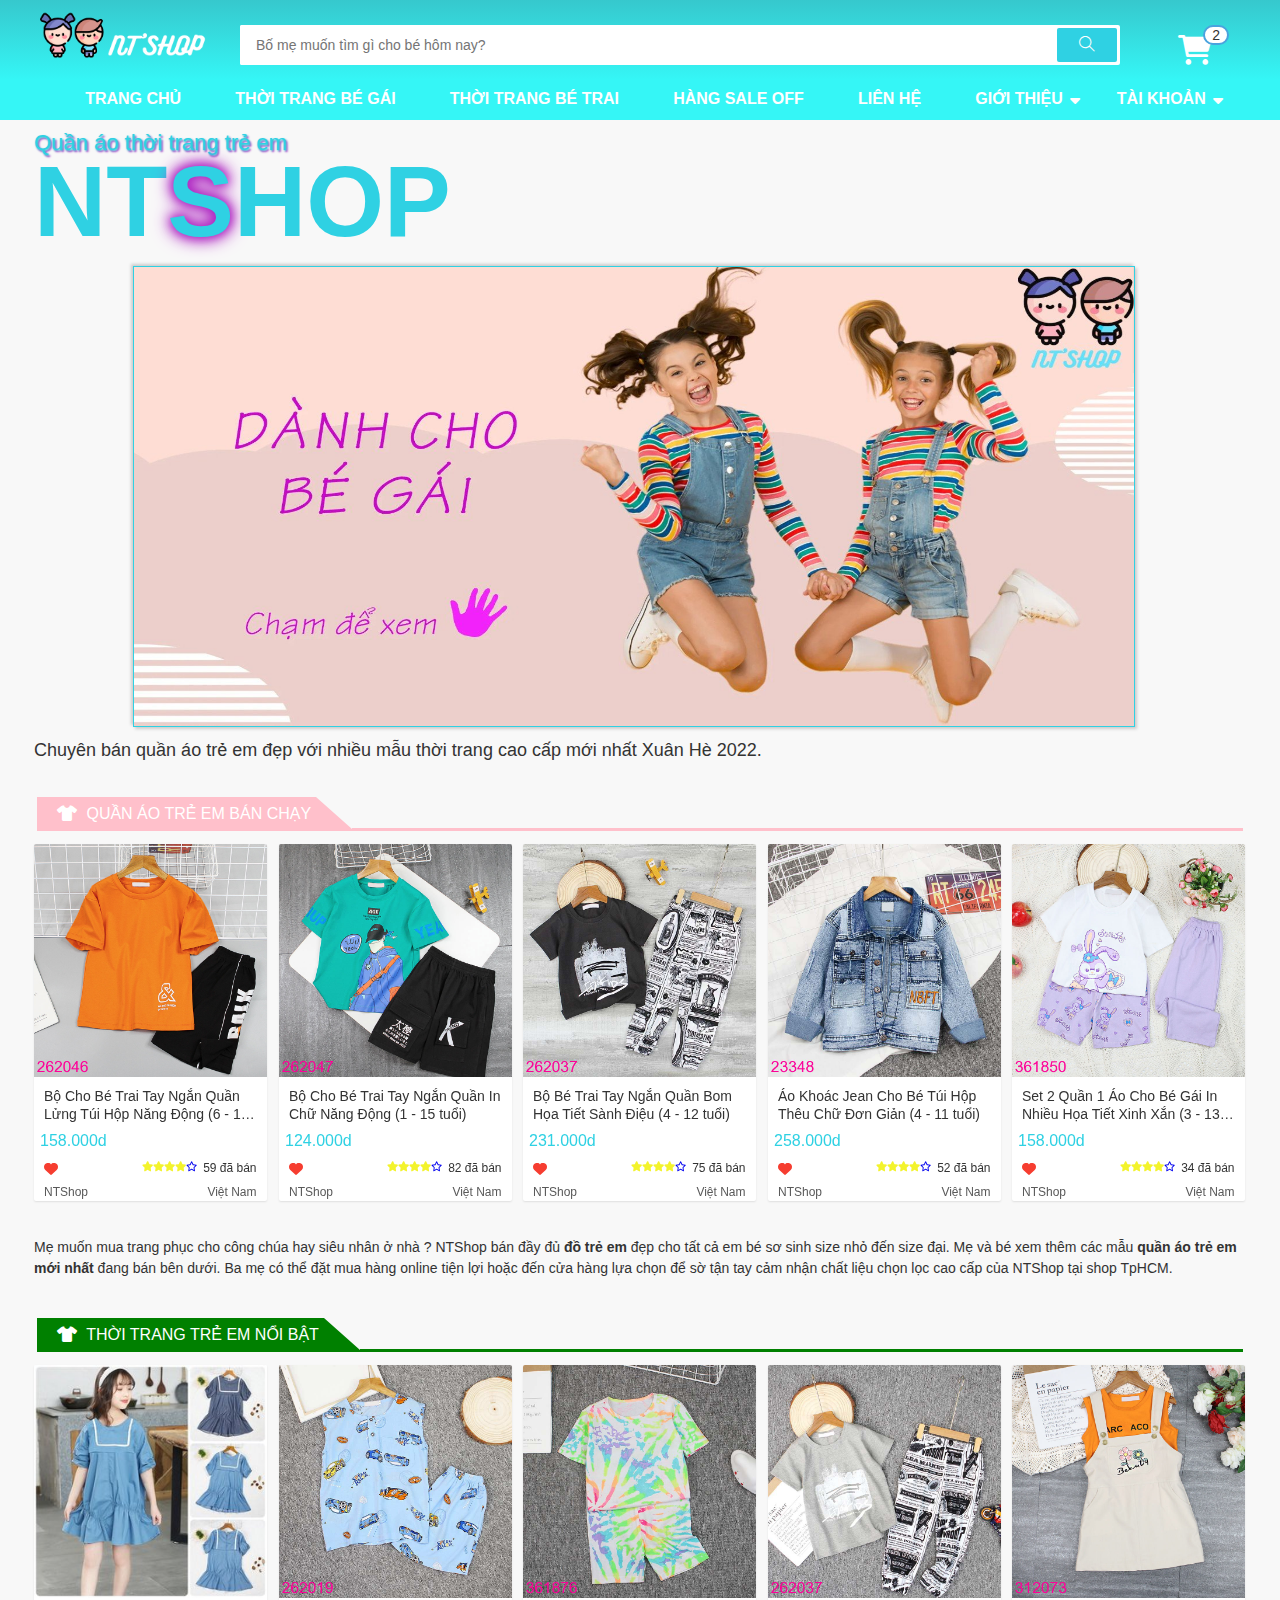
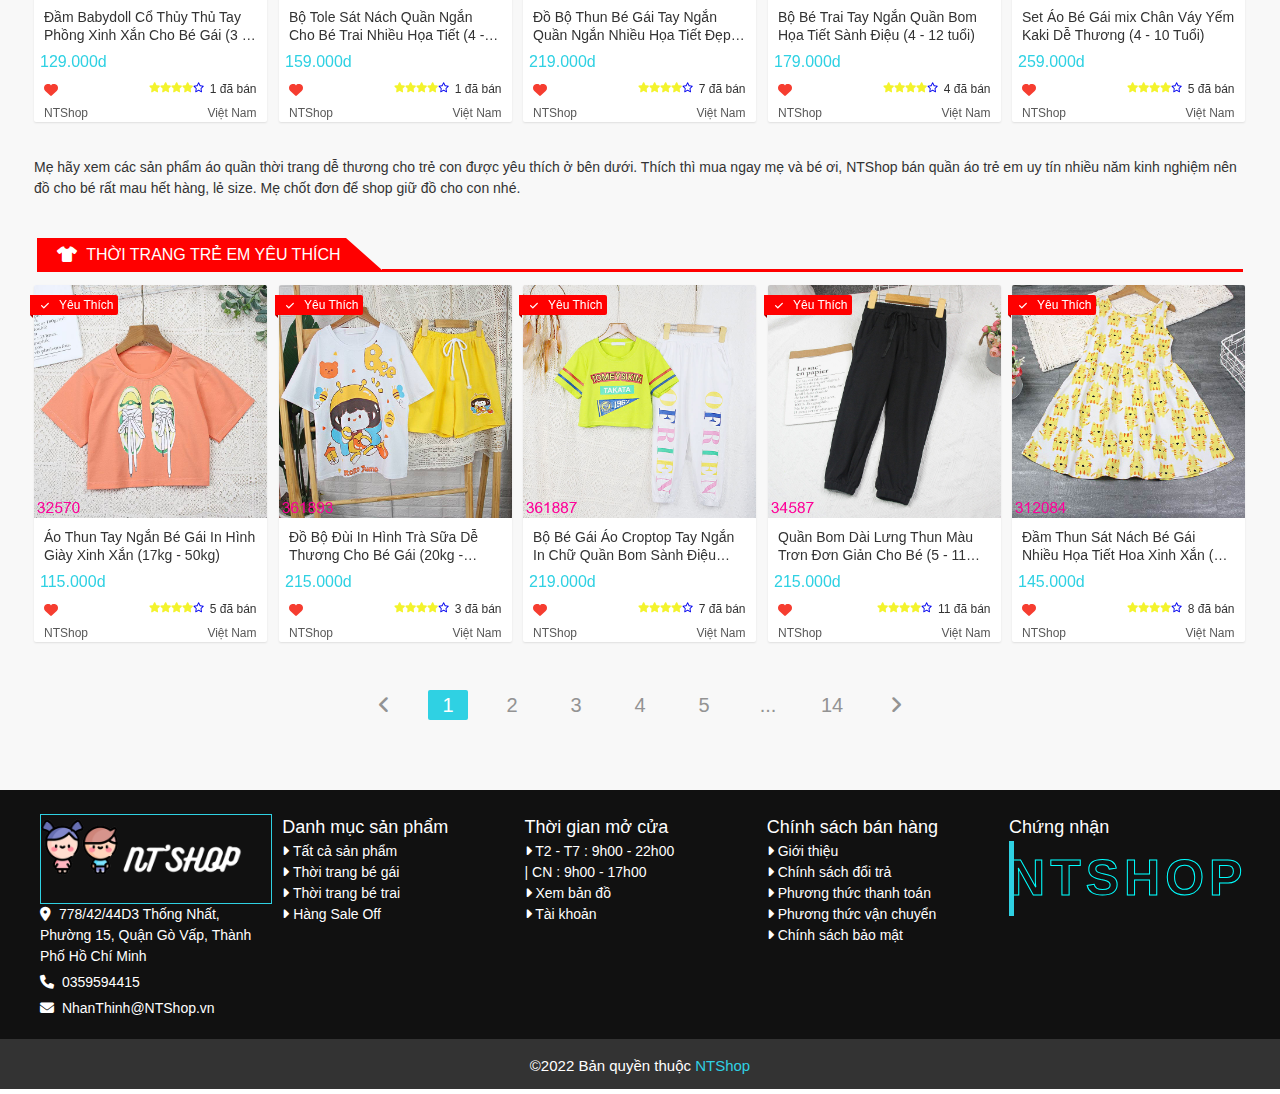
<file: HTML/index.html>
<!DOCTYPE html>
<html lang="en">
<head>
    <meta charset="UTF-8">
    <meta http-equiv="X-UA-Compatible" content="IE=edge">
    <meta name="viewport" content="width=device-width, initial-scale=1.0">
    <title>NTShop - Quần áo trẻ em cao cấp</title>
    <!-- Link Bootstrap -->
    <link rel="stylesheet" href="../Bootstrap/bootstrap-4.6.1-dist/css/bootstrap.min.css">
    <!-- Link CSS -->
    <link rel="stylesheet" href="../CSS/base.css">
    <link rel="stylesheet" href="../CSS/main.css">
    <!-- Link Icon -->
    <link rel="stylesheet" href="../Icon/fontawesome-free-6.1.1-web/css/all.min.css">
    <link rel="stylesheet" href="../Icon/themify-icons/themify-icons.css">
    <!-- Link Font -->
    <link rel="stylesheet" href="../Font/Roboto/LICENSE.txt">
    <!-- Link Jquery -->
    <script src="../JQuery/jquery-3.6.0.min.js"></script>
    <script src="../JQuery/popper.min.js"></script>
    <!-- <script src="../Boostrap/bootstrap-4.6.1-dist/js/bootstrap.bundle.min.js"></script> -->
    <!-- Favicon -->
    <link rel="shortcut icon" type="image/png" href="../IMG/favicon.png"/>
    <!-- Link JS -->
    <script src="../JavaScript/product.js"></script>
    <script>
        $(document).ready(function (){
            $("#user").html(localStorage.getItem("txtname"));
        });

        let a = localStorage.getItem("flag");
        $(function(){
            if(!flag){
                $('#user1').hide();
                $('#user2').hide();
            }if (a){
                $('#user1').show();
                $('#user2').show();
            }
        })

        function logout(){
            localStorage.clear();
            window.location.href = 'login.html'
        }
    </script>
    
</head>
<body>
    <div class="app">
        <div class="header-menu">
            <header class="header">
                <div class="n_gird">
                    <div class="header-with-search">
                        <div class="header__logo">
                            <a href="" class="header__logo-link">
                                <img class="header__logo-img" src="../IMG/logo-shop.png" alt="Logo">
                            </a>
                        </div>
                        <div class="header__search">
                            <div class="header__search-input-wrap">
                                <input type="text"  class="header__search-input"  placeholder="Bố mẹ muốn tìm gì cho bé hôm nay?">
                            </div>
                            <button class="header__search-btn">
                                <i class="header__search-btn-icon ti-search"></i>
                            </button>
                        </div>
                        <div class="header__cart">
                            <div class="header__cart-wrap">
                                <i class="header__cart-icon fa-solid fa-cart-shopping"></i>
                                <span class="header__cart-notice">2</span>
                                <!-- header__cart-list--nocart -->
                                <div class="header__cart-list ">
                                    <img class="header__cart-nocart-img" src="../IMG/no-cart.png" alt="Chưa có sản phẩm">
                                    <!-- <span class="header__cart-nocart-mess">
                                        Chưa có sản phẩm
                                    </span> -->
                                    <h4 class="header__cart-heading">Sản phẩm đã thêm</h4>
                                    <ul class="header__cart-list-item">
                                        <!-- Cart Item -->
                                        <li class="header__cart-item">
                                            <img src="../IMG/ao-banchay-2.jpg" alt="" class="header__cart-img">
                                            <div class="header__cart-item-info">
                                                <div class="header__cart-item-head">
                                                    <h5 class="header__cart-item-name">Bộ tay phồng irish</h5>
                                                    <div class="header__cart-item-price-wrap">
                                                        <span class="header__cart-item-price">160.000đ</span>
                                                        <span class="header__cart-item-multiply">x</span>
                                                        <span class="header__cart-item-quantity">1</span>
                                                    </div>
                                                </div>
                                                <div class="header__cart-item-body">
                                                    <span class="header__cart-item-desciption">
                                                        Phân loại: Nữ
                                                    </span>
                                                    <span class="header__cart-item-remove">Xóa</span>
                                                </div>
                                            </div>
                                        </li>
                                        <li class="header__cart-item">
                                            <img src="../IMG/ao-banchay-1.jpg" alt="" class="header__cart-img">
                                            <div class="header__cart-item-info">
                                                <div class="header__cart-item-head">
                                                    <h5 class="header__cart-item-name">Bộ thun bé trai chữ Missing</h5>
                                                    <div class="header__cart-item-price-wrap">
                                                        <span class="header__cart-item-price">175.000đ</span>
                                                        <span class="header__cart-item-multiply">x</span>
                                                        <span class="header__cart-item-quantity">1</span>
                                                    </div>
                                                </div>
                                                <div class="header__cart-item-body">
                                                    <span class="header__cart-item-desciption">
                                                        Phân loại: Nam
                                                    </span>
                                                    <span class="header__cart-item-remove">Xóa</span>
                                                </div>
                                            </div>
                                        </li>
                                    </ul>
                                </div>
                            </div>
                        </div>

                        <div class="row">
                            <div><p id="user" class="h4 text-danger"></p></div>
                            <div id="user1" ><p class="h4 pl-1 pr-1 text-white"> | </p></div>
                            <div id="user2" >
                                <a type="button" class="h4 text-decoration-none text-primary" onclick="logout()"> Đăng xuất</a>
                            </div>
                        </div>
                        
                    </div>
                </div>
            </header>
            <div class="menu">
                <div class="n_gird">
                    <ul class="menu__list">
                        <li class="menu__list-item">
                            <a href="../HTML/index.html" class="menu__list-item-link">TRANG CHỦ</a>
                        </li>
                        <li class="menu__list-item">
                            <a href="../HTML/productgirl.html" class="menu__list-item-link">THỜI TRANG BÉ GÁI</a>
                        </li>
                        <li class="menu__list-item">
                            <a href="../HTML/productboy.html" class="menu__list-item-link">THỜI TRANG BÉ TRAI</a>
                        </li>
                        <li class="menu__list-item">
                            <a href="../HTML/productsale.html" class="menu__list-item-link">HÀNG SALE OFF</a>
                        </li>
                        <li class="menu__list-item">
                            <a href="../HTML/address.html" class="menu__list-item-link">LIÊN HỆ</a>
                        </li>
                        <li class="menu__list-item">
                            <a href="" class="menu__list-item-link">GIỚI THIỆU <i class="menu__list-item--icon fa-solid fa-sort-down"></i></a>
                            <ul class="menu__list-lv2">
                                <li class="menu__list-lv2--item">
                                    <a href="../HTML/introduce.html" class="menu__list-lv2--link">Giới thiệu Web</a>
                                </li>
                                <li class="menu__list-lv2--item">
                                    <a href="./member.html" class="menu__list-lv2--link">Giới thiệu thành viên</a>
                                </li>
                                <li class="menu__list-lv2--item">
                                    <a href="./sitemap.html" class="menu__list-lv2--link">SiteMap</a>
                                </li>
                            </ul>
                        </li>
                        <li class="menu__list-item">
                            <a href="" class="menu__list-item-link">TÀI KHOẢN <i class="menu__list-item--icon fa-solid fa-sort-down"></i></a>
                            <ul class="menu__list-lv2">
                                <li class="menu__list-lv2--item">
                                    <a href="../HTML/login.html" class="menu__list-lv2--link pr-12">Đăng nhập</a>
                                </li>
                                <li class="menu__list-lv2--item">
                                    <a href="../HTML/register.html" class="menu__list-lv2--link pr-12">Đăng ký</a>
                                </li>
                            </ul>
                        </li>
                    </ul>
                </div>
            </div>
        </div>
        <div class="n_container">
            <div class="n_gird">
                <div class="n_gird__row">
                    <div class="container__heading">
                        <h2 class="container__heading-text">
                            Quần áo thời trang trẻ em
                        </h2>
                            <div class="test">
                                <h3 id="spanx">N</h3>
                                <h3 id="spanx">T</h3>
                                <h3 id="spanx">S</h3>
                                <h3 id="spanx">H</h3>
                                <h3 id="spanx">O</h3>
                                <h3 id="spanx">P</h3>
                            </div>
                        <div class="slider">
                            <div class="n_gird">
                                <div class="n_gird__row">
                                    <div class="slideshow">
                                        <div class="slider__wrapper">
                                            <div class="slide">
                                                <a href="../HTML/productgirl.html" class="slide__link"><img src="../IMG/slide-1.jpg" alt="" class="slide__img"></a>
                                            </div>
                                            <div class="slide">
                                                <a href="../HTML/productboy.html" class="slide__link"><img src="../IMG/slide-2.jpg" alt="" class="slide__img"></a>
                                            </div>
                                            <div class="slide">
                                                <a href="../HTML/productsale.html" class="slide__link"><img src="../IMG/slide-3.jpg" alt="" class="slide__img"></a>
                                            </div>
                                        </div>
                                    </div>
                                </div>
                            </div>
                        </div>
                        <p class="container__heading-text2">
                            Chuyên bán quần áo trẻ em đẹp với nhiều mẫu thời trang cao cấp mới nhất Xuân Hè 2022.
                        </p>
                    </div>
                </div>
                <div class="home-product">
                    <div class="n_gird__row">
                        <div class="home-product__heading bd--pink mg-3">
                            <h2 class="home-product__text color--pink" >
                                <i class="home-product__text--icon fa-solid fa-shirt"></i>
                                QUẦN ÁO TRẺ EM BÁN CHẠY
                            </h2>
                        </div>
                    </div>
                    <div class="n_gird__row">
                        <!-- Product Items -->
                        <div class="n_gird__row pro">

                        </div>
                    </div>
                    <div class="n_gird__row">
                        <span class="home-product__invitation">
                            Mẹ muốn mua trang phục cho công chúa hay siêu nhân ở nhà ? 
                            NTShop bán đầy đủ <b>đồ trẻ em</b> đẹp cho tất cả em bé sơ sinh size nhỏ đến size đại. 
                            Mẹ và bé xem thêm các mẫu<b> quần áo trẻ em mới nhất</b> đang bán bên dưới. 
                            Ba mẹ có thể đặt mua hàng online tiện lợi hoặc đến cửa hàng lựa chọn để sờ tận tay cảm nhận
                            chất liệu chọn lọc cao cấp của NTShop tại shop TpHCM.</span>
                    </div>
                    <div class="n_gird__row">
                        <div class="home-product__heading bd--green mg-3">
                            <h2 class="home-product__text color--green">
                                <i class="home-product__text--icon fa-solid fa-shirt"></i>
                                THỜI TRANG TRẺ EM NỔI BẬT
                            </h2>
                        </div>
                    <div class="n_gird__row pro1">

                    </div>
                    </div>
                    <div class="n_gird__row">
                        <span class="home-product__invitation">
                            Mẹ hãy xem các sản phẩm áo quần thời trang dễ thương cho trẻ con được yêu thích ở bên dưới.
                            Thích thì mua ngay mẹ và bé ơi, NTShop bán quần áo trẻ em uy tín nhiều năm kinh nghiệm nên đồ cho bé rất mau hết hàng, lẻ size.
                            Mẹ chốt đơn để shop giữ đồ cho con nhé.
                        </span>
                    </div>
                    <div class="n_gird__row">
                        <div class="home-product__heading bd--red mg-3">
                            <h2 class="home-product__text color--red">
                                <i class="home-product__text--icon fa-solid fa-shirt"></i>
                                THỜI TRANG TRẺ EM YÊU THÍCH
                            </h2>
                        </div>
                    <div class="n_gird__row pro2">

                    </div>
                    </div>
                    <ul class="pagination home-product__pagination">
                        <li class="pagination-item">
                            <a href="" class="pagination-item__link">
                                <i class="fa-solid fa-angle-left pagination-item__link-icon"></i>
                            </a>
                        </li>
                        <li class="pagination-item pagination-item__link--active">
                            <a href="" class="pagination-item__link">1</a>
                        </li>
                        <li class="pagination-item">
                            <a href="" class="pagination-item__link">2</a>
                        </li>
                        <li class="pagination-item">
                            <a href="" class="pagination-item__link">3</a>
                        </li>
                        <li class="pagination-item">
                            <a href="" class="pagination-item__link">4</a>
                        </li>
                        <li class="pagination-item">
                            <a href="" class="pagination-item__link">5</a>
                        </li>
                        <li class="pagination-item">
                            <a href="" class="pagination-item__link">...</a>
                        </li>
                        <li class="pagination-item">
                            <a href="" class="pagination-item__link">14</a>
                        </li>
                        <li class="pagination-item">
                            <a href="" class="pagination-item__link">
                                <i class="fa-solid fa-angle-right"></i>
                            </a>
                        </li>
                    </ul>
            </div>
        </div>

        <div class="footer">
            <div class="n_gird">
                <div class="n_gird__row">
                    <div class="n_gird__column-5">
                        <div class="footer__contact">
                            <img src="../IMG/logo-shop.png" alt="" class="footer__contact-img">
                            <span class="footer__contact-address">
                                <i class="footer__contact-icon fa-solid fa-location-dot"></i> 
                                778/42/44D3 Thống Nhất, Phường 15, Quận Gò Vấp, Thành Phố Hồ Chí Minh 
                            </span> <br>
                            <span class="footer__contact-telephone">
                                <i class="footer__contact-icon fa-solid fa-phone"></i> 
                                0359594415
                            </span> <br>
                            <span class="footer__contact-email">
                                <i class="footer__contact-icon fa-solid fa-envelope"></i> 
                                NhanThinh@NTShop.vn
                            </span>
                        </div>
                    </div>
                    
                    <div class="n_gird__column-5">
                        <div class="footer__list">
                            <span class="footer__list-heading">
                                Danh mục sản phẩm
                            </span>
                            <ul class="footer__list-main">
                                <li class="footer__list-item">
                                    <a href="" class="footer__list-link">
                                        <i class="fa-solid fa-caret-right"></i>
                                        Tất cả sản phẩm
                                    </a>
                                </li>
                                <li class="footer__list-item">
                                    <a href="" class="footer__list-link">
                                        <i class="fa-solid fa-caret-right"></i>
                                        Thời trang bé gái
                                    </a>
                                </li>
                                <li class="footer__list-item">
                                    <a href="" class="footer__list-link">
                                        <i class="fa-solid fa-caret-right"></i>
                                        Thời trang bé trai
                                    </a>
                                </li>
                                <li class="footer__list-item">
                                    <a href="" class="footer__list-link">
                                        <i class="fa-solid fa-caret-right"></i>
                                        Hàng Sale Off
                                    </a>
                                </li>
                            </ul>
                        </div>
                    </div>

                    <div class="n_gird__column-5">
                        <div class="footer__opentime">
                            <span class="footer__opentime-heading">
                                Thời gian mở cửa
                            </span>
                            <ul class="footer__list-main">
                                <li class="footer__list-item">
                                    <a href="" class="footer__list-link">
                                        <i class="fa-solid fa-caret-right"></i>
                                        T2 - T7 : 9h00 - 22h00 <br>| CN : 9h00 - 17h00
                                    </a>
                                </li>
                                <li class="footer__list-item">
                                    <a href="" class="footer__list-link">
                                        <i class="fa-solid fa-caret-right"></i>
                                        Xem bản đồ
                                    </a>
                                </li>
                                <li class="footer__list-item">
                                    <a href="" class="footer__list-link">
                                        <i class="fa-solid fa-caret-right"></i>
                                        Tài khoản
                                    </a>
                                </li>
                            </ul>
                        </div>
                    </div>

                    <div class="n_gird__column-5">
                        <div class="footer__opentime">
                            <span class="footer__opentime-heading">
                                Chính sách bán hàng
                            </span>
                            <ul class="footer__list-main">
                                <li class="footer__list-item">
                                    <a href="" class="footer__list-link">
                                        <i class="fa-solid fa-caret-right"></i>
                                        Giới thiệu
                                    </a>
                                </li>
                                <li class="footer__list-item">
                                    <a href="" class="footer__list-link">
                                        <i class="fa-solid fa-caret-right"></i>
                                        Chính sách đổi trả
                                    </a>
                                </li>
                                <li class="footer__list-item">
                                    <a href="" class="footer__list-link">
                                        <i class="fa-solid fa-caret-right"></i>
                                        Phương thức thanh toán
                                    </a>
                                </li>
                                <li class="footer__list-item">
                                    <a href="" class="footer__list-link">
                                        <i class="fa-solid fa-caret-right"></i>
                                        Phương thức vận chuyển
                                    </a>
                                </li>
                                <li class="footer__list-item">
                                    <a href="" class="footer__list-link">
                                        <i class="fa-solid fa-caret-right"></i>
                                        Chính sách bảo mật
                                    </a>
                                </li>
                            </ul>
                        </div>
                    </div>

                    <div class="n_gird__column-5">
                        <div class="footer__certification">
                            <span class="footer__certification-heading">
                                Chứng nhận
                            </span>
                            <div class="testlogo">
                                <a href="">NTSHOP</a>
                            </div>
                        </div>
                    </div>
                </div>
            </div>
            <div class="footer__copyright">
                <p class="footer__copyright-text">&copy;2022 Bản quyền thuộc <a class="footer__copyright-link" href="">NTShop</a></p>
            </div>
        </div>
    </div>
</body>
<script src="../JavaScript/app.js"></script>
</html>
</file>
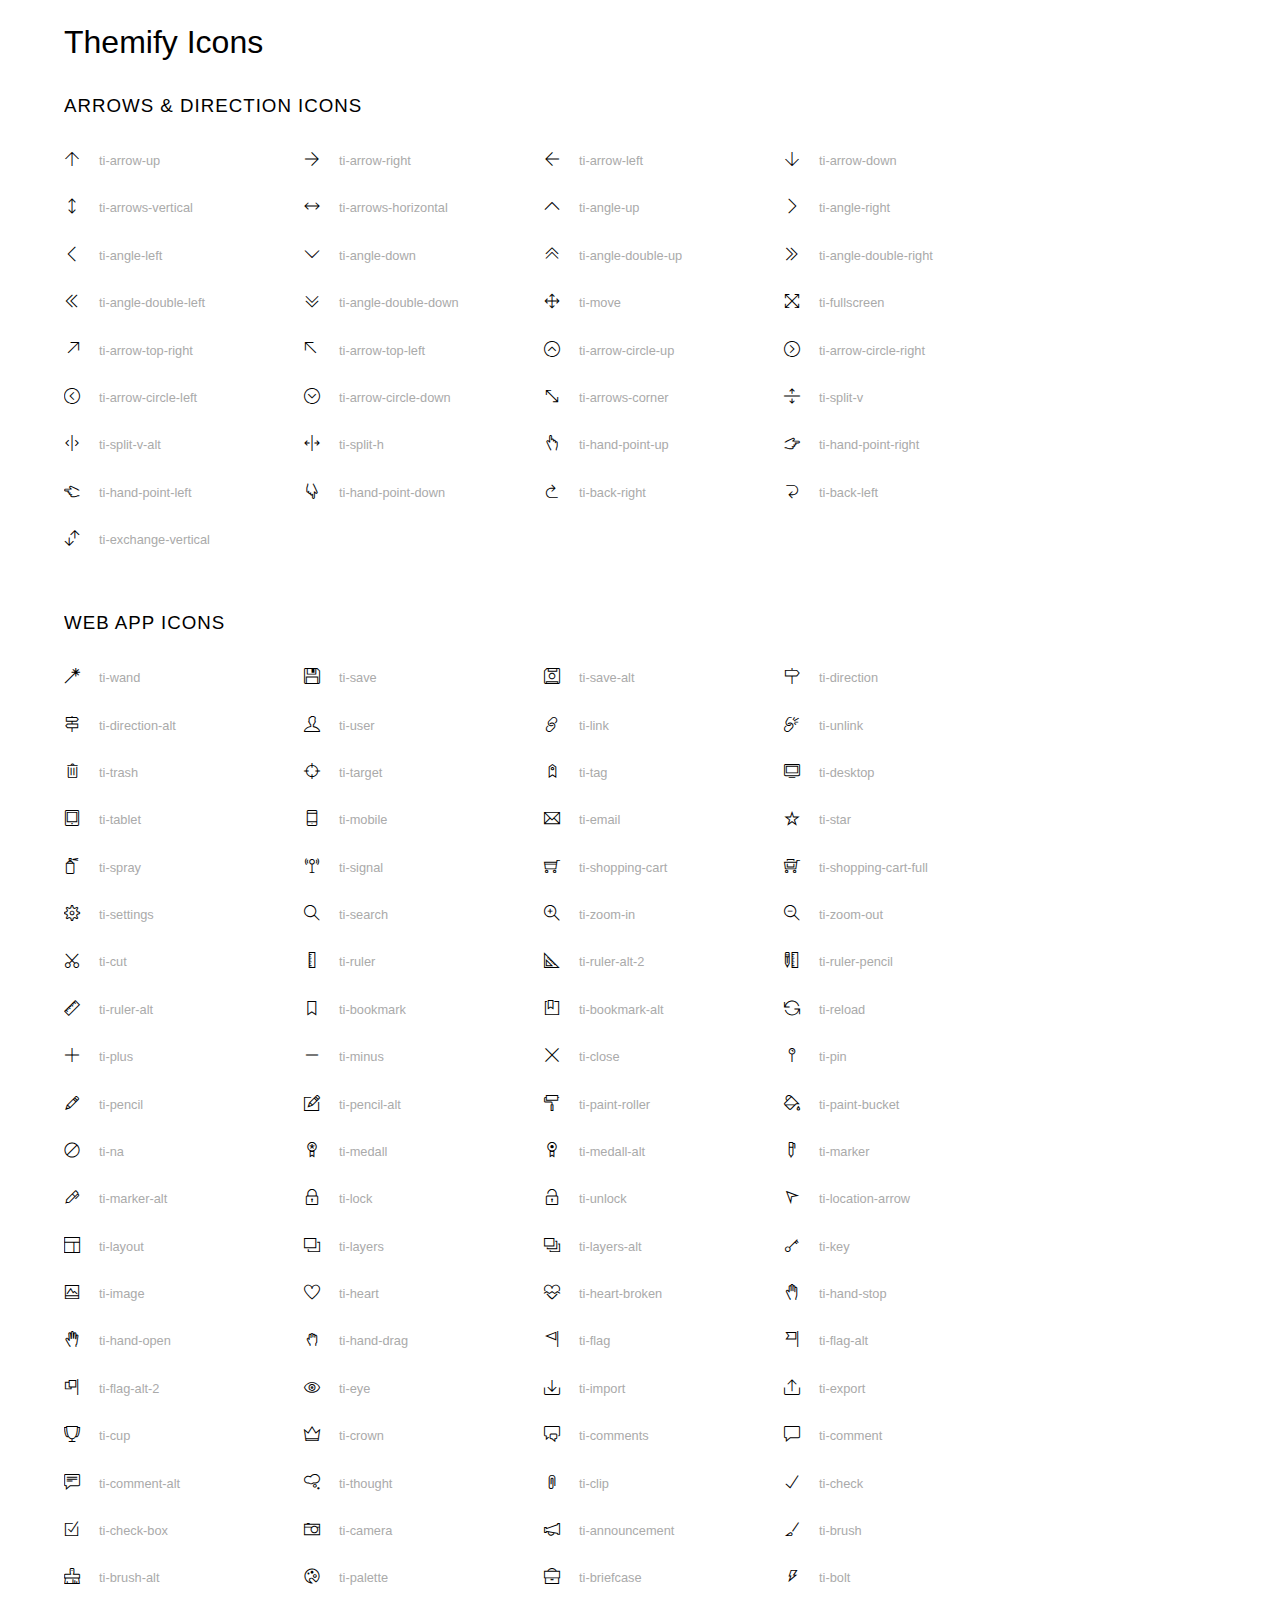
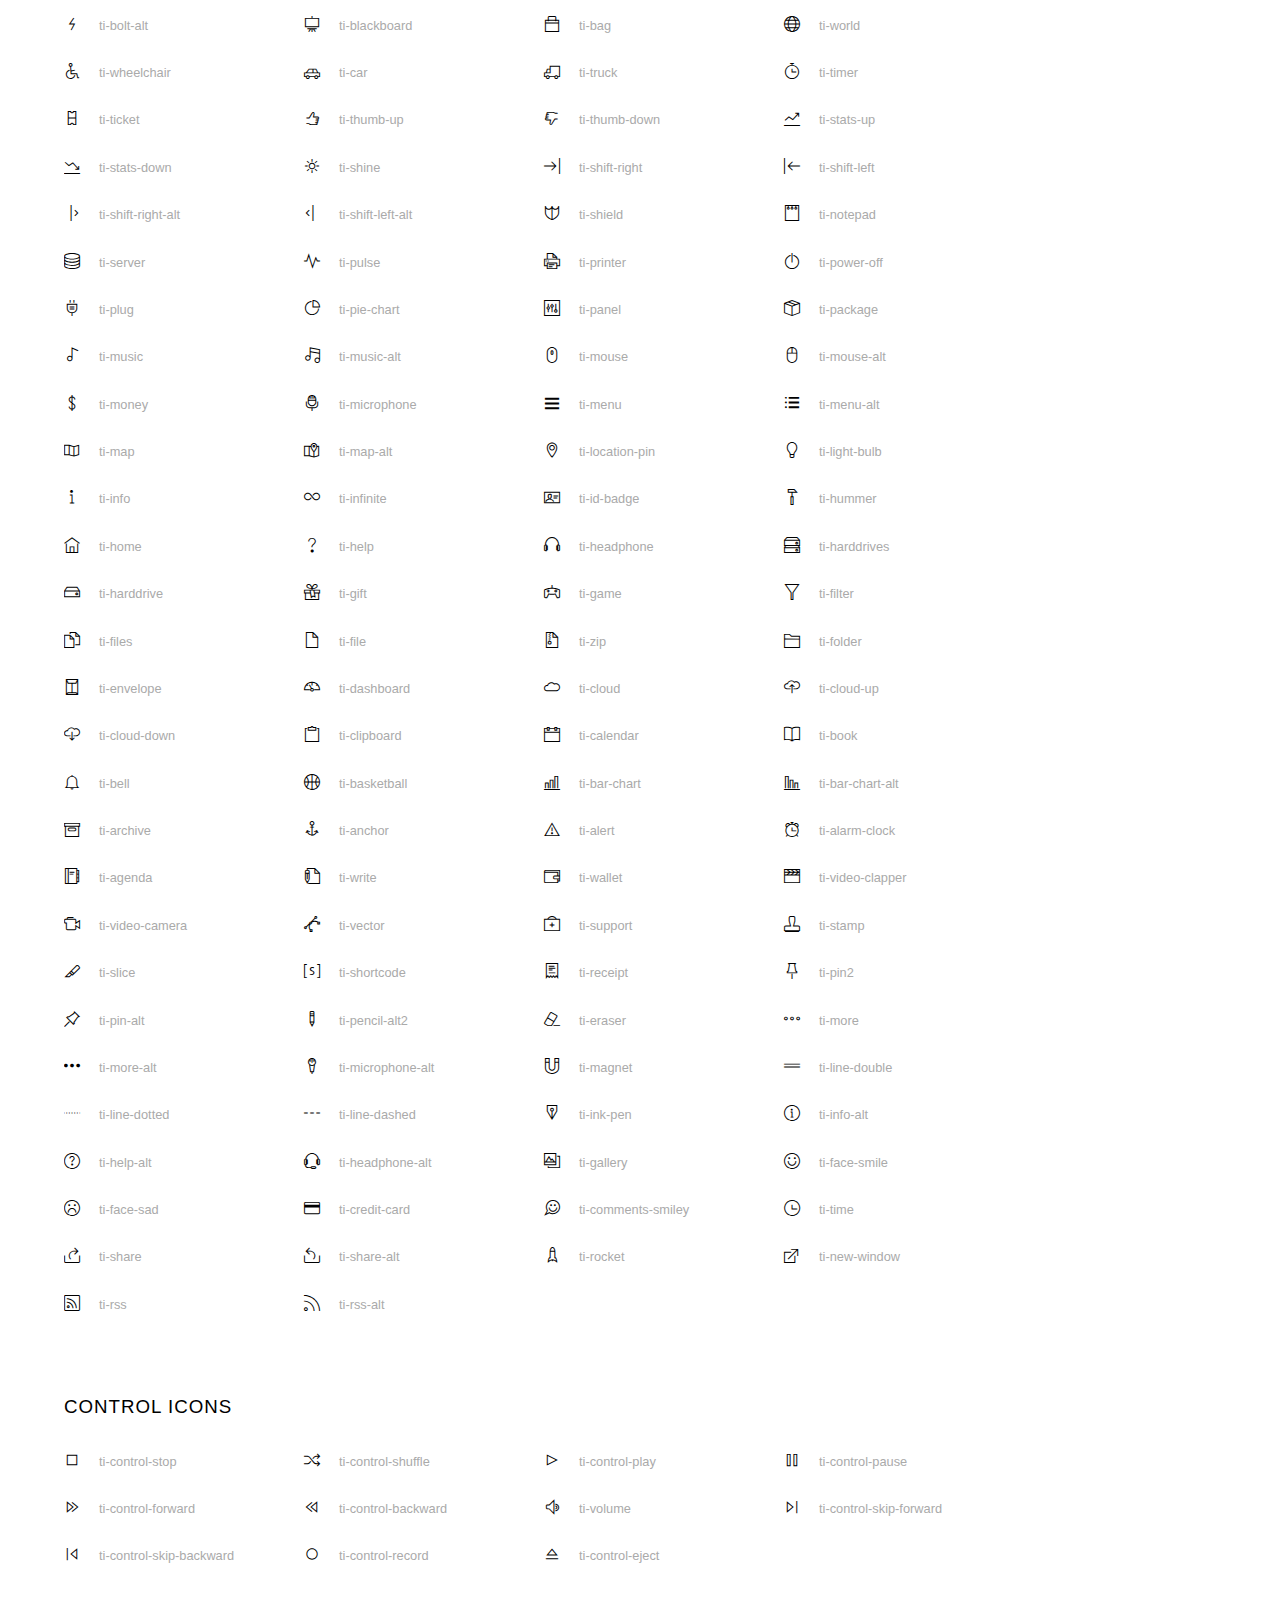
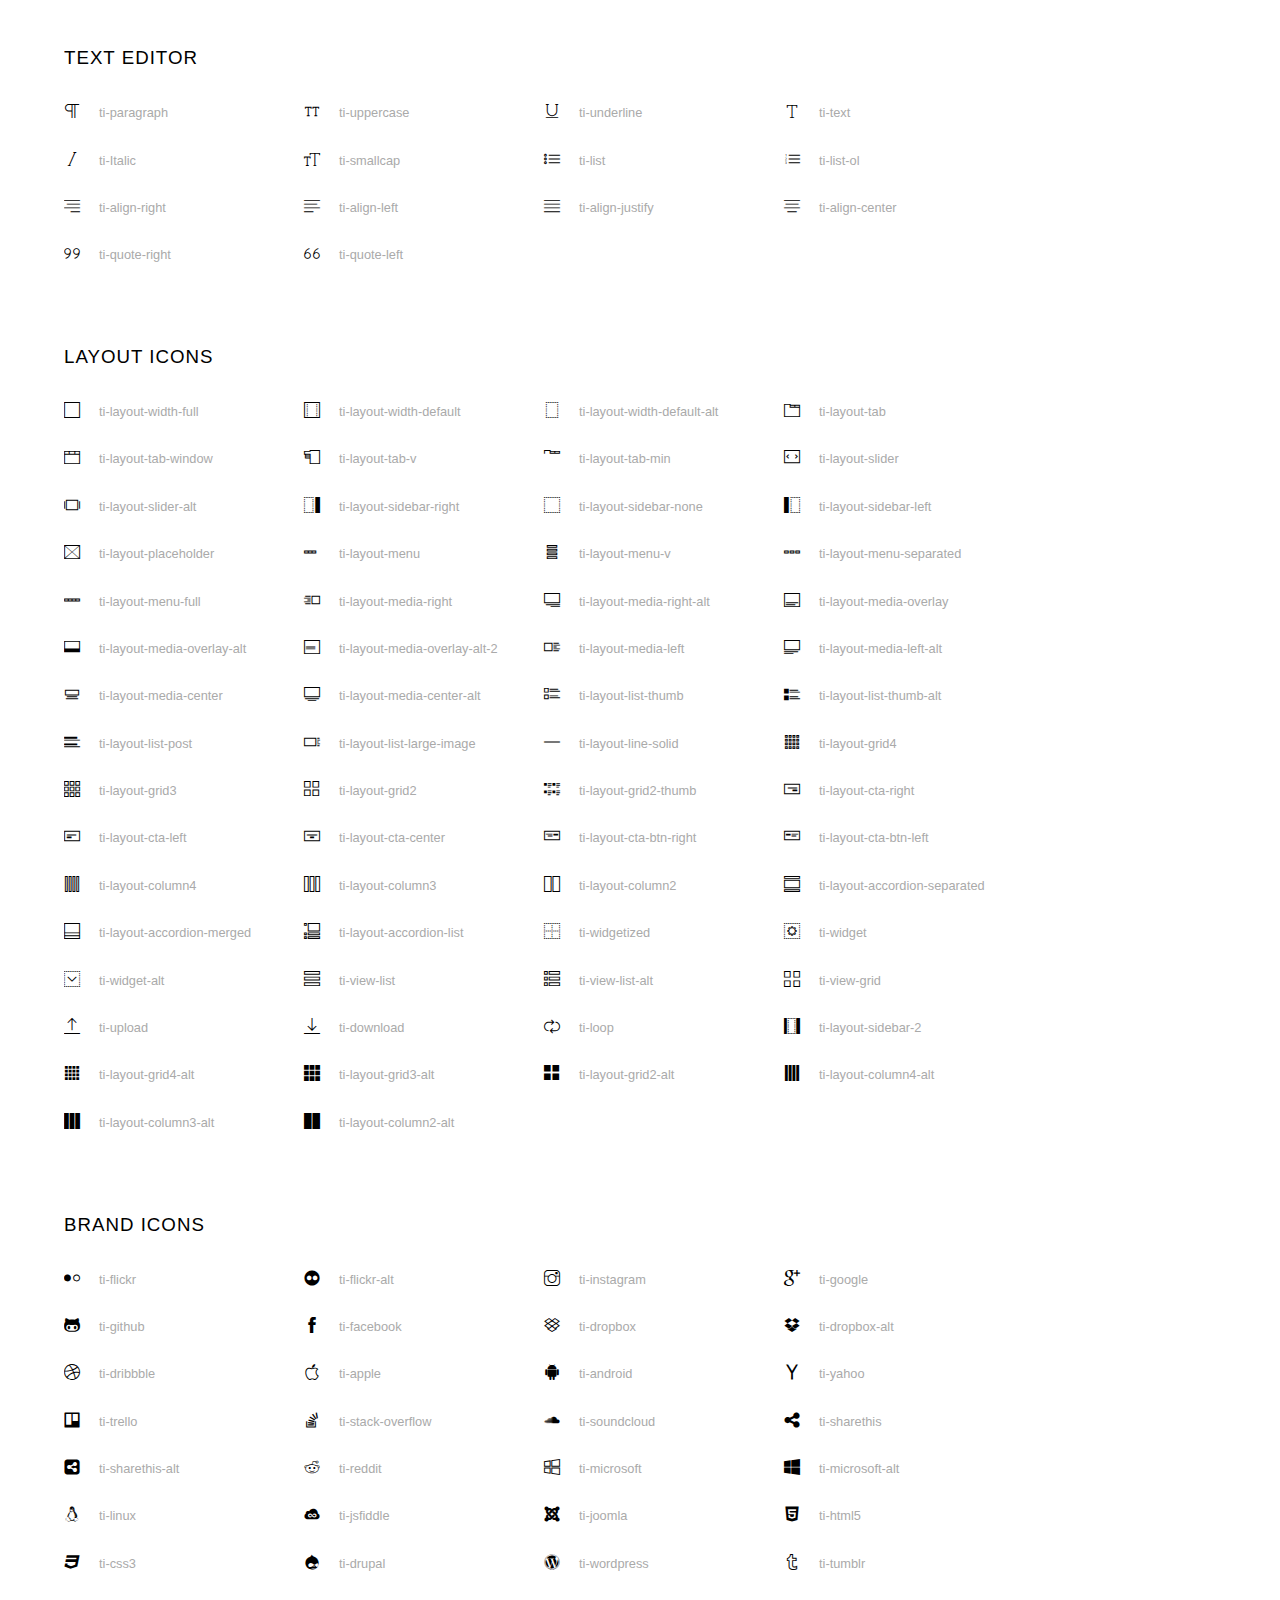
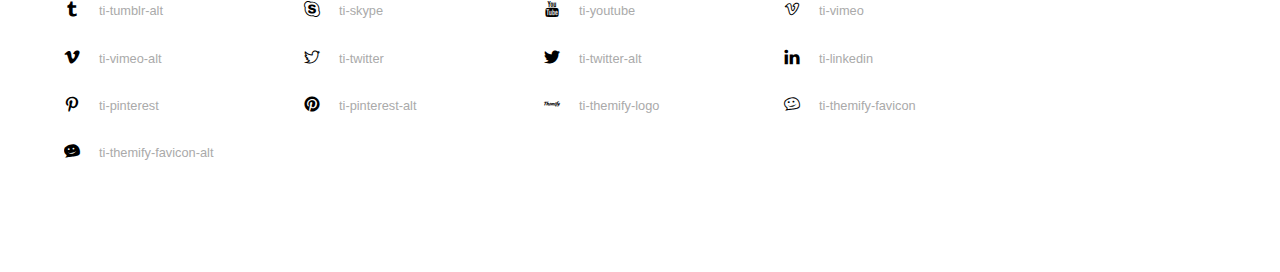
<file: Icon/themify-icons/index.html>
<!doctype html>
<html>
<head>
	<meta charset="utf-8">
	<title>Themify Icon Font</title>
	<meta name="viewport" content="width=device-width">
	<link rel="stylesheet" href="demo-files/demo.css">
	<link rel="stylesheet" href="themify-icons.css">
	<!--[if lt IE 8]><!-->
	<link rel="stylesheet" href="ie7/ie7.css">
	<!--<![endif]-->
</head>
<body>
	<h1>Themify Icons</h1>

	<div class="icon-section">

		<div class="icon-section">
			<h3>Arrows &amp; Direction Icons </h3>

			<div class="icon-container">
				<span class="ti-arrow-up"></span><span class="icon-name"> ti-arrow-up</span>
			</div>
			<div class="icon-container">
				<span class="ti-arrow-right"></span><span class="icon-name"> ti-arrow-right</span>
			</div>
			<div class="icon-container">
				<span class="ti-arrow-left"></span><span class="icon-name"> ti-arrow-left</span>
			</div>
			<div class="icon-container">
				<span class="ti-arrow-down"></span><span class="icon-name"> ti-arrow-down</span>
			</div>
			<div class="icon-container">
				<span class="ti-arrows-vertical"></span><span class="icon-name"> ti-arrows-vertical</span>
			</div>
			<div class="icon-container">
				<span class="ti-arrows-horizontal"></span><span class="icon-name"> ti-arrows-horizontal</span>
			</div>
			<div class="icon-container">
				<span class="ti-angle-up"></span><span class="icon-name"> ti-angle-up</span>
			</div>
			<div class="icon-container">
				<span class="ti-angle-right"></span><span class="icon-name"> ti-angle-right</span>
			</div>
			<div class="icon-container">
				<span class="ti-angle-left"></span><span class="icon-name"> ti-angle-left</span>
			</div>
			<div class="icon-container">
				<span class="ti-angle-down"></span><span class="icon-name"> ti-angle-down</span>
			</div>	
			<div class="icon-container">
				<span class="ti-angle-double-up"></span><span class="icon-name"> ti-angle-double-up</span>
			</div>
			<div class="icon-container">
				<span class="ti-angle-double-right"></span><span class="icon-name"> ti-angle-double-right</span>
			</div>
			<div class="icon-container">
				<span class="ti-angle-double-left"></span><span class="icon-name"> ti-angle-double-left</span>
			</div>
			<div class="icon-container">
				<span class="ti-angle-double-down"></span><span class="icon-name"> ti-angle-double-down</span>
			</div>					
			<div class="icon-container">
				<span class="ti-move"></span><span class="icon-name"> ti-move</span>
			</div>
			<div class="icon-container">
				<span class="ti-fullscreen"></span><span class="icon-name"> ti-fullscreen</span>
			</div>
			<div class="icon-container">
				<span class="ti-arrow-top-right"></span><span class="icon-name"> ti-arrow-top-right</span>
			</div>
			<div class="icon-container">
				<span class="ti-arrow-top-left"></span><span class="icon-name"> ti-arrow-top-left</span>
			</div>
			<div class="icon-container">
				<span class="ti-arrow-circle-up"></span><span class="icon-name"> ti-arrow-circle-up</span>
			</div>
			<div class="icon-container">
				<span class="ti-arrow-circle-right"></span><span class="icon-name"> ti-arrow-circle-right</span>
			</div>
			<div class="icon-container">
				<span class="ti-arrow-circle-left"></span><span class="icon-name"> ti-arrow-circle-left</span>
			</div>
			<div class="icon-container">
				<span class="ti-arrow-circle-down"></span><span class="icon-name"> ti-arrow-circle-down</span>
			</div>
			<div class="icon-container">
				<span class="ti-arrows-corner"></span><span class="icon-name"> ti-arrows-corner</span>
			</div>
			<div class="icon-container">
				<span class="ti-split-v"></span><span class="icon-name"> ti-split-v</span>
			</div>

			<div class="icon-container">
				<span class="ti-split-v-alt"></span><span class="icon-name"> ti-split-v-alt</span>
			</div>
			<div class="icon-container">
				<span class="ti-split-h"></span><span class="icon-name"> ti-split-h</span>
			</div>
			<div class="icon-container">
				<span class="ti-hand-point-up"></span><span class="icon-name"> ti-hand-point-up</span>
			</div>
			<div class="icon-container">
				<span class="ti-hand-point-right"></span><span class="icon-name"> ti-hand-point-right</span>
			</div>
			<div class="icon-container">
				<span class="ti-hand-point-left"></span><span class="icon-name"> ti-hand-point-left</span>
			</div>
			<div class="icon-container">
				<span class="ti-hand-point-down"></span><span class="icon-name"> ti-hand-point-down</span>
			</div>
			<div class="icon-container">
				<span class="ti-back-right"></span><span class="icon-name"> ti-back-right</span>
			</div>
			<div class="icon-container">
				<span class="ti-back-left"></span><span class="icon-name"> ti-back-left</span>
			</div>
			<div class="icon-container">
				<span class="ti-exchange-vertical"></span><span class="icon-name"> ti-exchange-vertical</span>
			</div>

		</div> <!-- Arrows Icons -->



		<h3>Web App Icons</h3>
		
		<div class="icon-section">

			<div class="icon-container">
				<span class="ti-wand"></span><span class="icon-name"> ti-wand</span>
			</div>
			<div class="icon-container">
				<span class="ti-save"></span><span class="icon-name"> ti-save</span>
			</div>
			<div class="icon-container">
				<span class="ti-save-alt"></span><span class="icon-name"> ti-save-alt</span>
			</div>

			<div class="icon-container">
				<span class="ti-direction"></span><span class="icon-name"> ti-direction</span>
			</div>
			<div class="icon-container">
				<span class="ti-direction-alt"></span><span class="icon-name"> ti-direction-alt</span>
			</div>
			<div class="icon-container">
				<span class="ti-user"></span><span class="icon-name"> ti-user</span>
			</div>
			<div class="icon-container">
				<span class="ti-link"></span><span class="icon-name"> ti-link</span>
			</div>
			<div class="icon-container">
				<span class="ti-unlink"></span><span class="icon-name"> ti-unlink</span>
			</div>
			<div class="icon-container">
				<span class="ti-trash"></span><span class="icon-name"> ti-trash</span>
			</div>
			<div class="icon-container">
				<span class="ti-target"></span><span class="icon-name"> ti-target</span>
			</div>
			<div class="icon-container">
				<span class="ti-tag"></span><span class="icon-name"> ti-tag</span>
			</div>
			<div class="icon-container">
				<span class="ti-desktop"></span><span class="icon-name"> ti-desktop</span>
			</div>
			<div class="icon-container">
				<span class="ti-tablet"></span><span class="icon-name"> ti-tablet</span>
			</div>
			<div class="icon-container">
				<span class="ti-mobile"></span><span class="icon-name"> ti-mobile</span>
			</div>
			<div class="icon-container">
				<span class="ti-email"></span><span class="icon-name"> ti-email</span>
			</div>	
			<div class="icon-container">
				<span class="ti-star"></span><span class="icon-name"> ti-star</span>
			</div>
			<div class="icon-container">
				<span class="ti-spray"></span><span class="icon-name"> ti-spray</span>
			</div>
			<div class="icon-container">
				<span class="ti-signal"></span><span class="icon-name"> ti-signal</span>
			</div>
			<div class="icon-container">
				<span class="ti-shopping-cart"></span><span class="icon-name"> ti-shopping-cart</span>
			</div>
			<div class="icon-container">
				<span class="ti-shopping-cart-full"></span><span class="icon-name"> ti-shopping-cart-full</span>
			</div>
			<div class="icon-container">
				<span class="ti-settings"></span><span class="icon-name"> ti-settings</span>
			</div>
			<div class="icon-container">
				<span class="ti-search"></span><span class="icon-name"> ti-search</span>
			</div>
			<div class="icon-container">
				<span class="ti-zoom-in"></span><span class="icon-name"> ti-zoom-in</span>
			</div>
			<div class="icon-container">
				<span class="ti-zoom-out"></span><span class="icon-name"> ti-zoom-out</span>
			</div>
			<div class="icon-container">
				<span class="ti-cut"></span><span class="icon-name"> ti-cut</span>
			</div>
			<div class="icon-container">
				<span class="ti-ruler"></span><span class="icon-name"> ti-ruler</span>
			</div>
			<div class="icon-container">
				<span class="ti-ruler-alt-2"></span><span class="icon-name"> ti-ruler-alt-2</span>
			</div>			
			<div class="icon-container">
				<span class="ti-ruler-pencil"></span><span class="icon-name"> ti-ruler-pencil</span>
			</div>
			<div class="icon-container">
				<span class="ti-ruler-alt"></span><span class="icon-name"> ti-ruler-alt</span>
			</div>
			<div class="icon-container">
				<span class="ti-bookmark"></span><span class="icon-name"> ti-bookmark</span>
			</div>
			<div class="icon-container">
				<span class="ti-bookmark-alt"></span><span class="icon-name"> ti-bookmark-alt</span>
			</div>
			<div class="icon-container">
				<span class="ti-reload"></span><span class="icon-name"> ti-reload</span>
			</div>
			<div class="icon-container">
				<span class="ti-plus"></span><span class="icon-name"> ti-plus</span>
			</div>
			<div class="icon-container">
				<span class="ti-minus"></span><span class="icon-name"> ti-minus</span>
			</div>
			<div class="icon-container">
				<span class="ti-close"></span><span class="icon-name"> ti-close</span>
			</div>			
			<div class="icon-container">
				<span class="ti-pin"></span><span class="icon-name"> ti-pin</span>
			</div>
			<div class="icon-container">
				<span class="ti-pencil"></span><span class="icon-name"> ti-pencil</span>
			</div>
					
		  	<div class="icon-container">
				<span class="ti-pencil-alt"></span><span class="icon-name"> ti-pencil-alt</span>
			</div>
			<div class="icon-container">
				<span class="ti-paint-roller"></span><span class="icon-name"> ti-paint-roller</span>
			</div>
			<div class="icon-container">
				<span class="ti-paint-bucket"></span><span class="icon-name"> ti-paint-bucket</span>
			</div>
			<div class="icon-container">
				<span class="ti-na"></span><span class="icon-name"> ti-na</span>
			</div>
			<div class="icon-container">
				<span class="ti-medall"></span><span class="icon-name"> ti-medall</span>
			</div>
			<div class="icon-container">
				<span class="ti-medall-alt"></span><span class="icon-name"> ti-medall-alt</span>
			</div>
			<div class="icon-container">
				<span class="ti-marker"></span><span class="icon-name"> ti-marker</span>
			</div>
			<div class="icon-container">
				<span class="ti-marker-alt"></span><span class="icon-name"> ti-marker-alt</span>
			</div>

			<div class="icon-container">
				<span class="ti-lock"></span><span class="icon-name"> ti-lock</span>
			</div>
			<div class="icon-container">
				<span class="ti-unlock"></span><span class="icon-name"> ti-unlock</span>
			</div>
			<div class="icon-container">
				<span class="ti-location-arrow"></span><span class="icon-name"> ti-location-arrow</span>
			</div>
			<div class="icon-container">
				<span class="ti-layout"></span><span class="icon-name"> ti-layout</span>
			</div>
			<div class="icon-container">
				<span class="ti-layers"></span><span class="icon-name"> ti-layers</span>
			</div>
			<div class="icon-container">
				<span class="ti-layers-alt"></span><span class="icon-name"> ti-layers-alt</span>
			</div>
			<div class="icon-container">
				<span class="ti-key"></span><span class="icon-name"> ti-key</span>
			</div>
			<div class="icon-container">
				<span class="ti-image"></span><span class="icon-name"> ti-image</span>
			</div>
			<div class="icon-container">
				<span class="ti-heart"></span><span class="icon-name"> ti-heart</span>
			</div>
			<div class="icon-container">
				<span class="ti-heart-broken"></span><span class="icon-name"> ti-heart-broken</span>
			</div>
			<div class="icon-container">
				<span class="ti-hand-stop"></span><span class="icon-name"> ti-hand-stop</span>
			</div>
			<div class="icon-container">
				<span class="ti-hand-open"></span><span class="icon-name"> ti-hand-open</span>
			</div>
			<div class="icon-container">
				<span class="ti-hand-drag"></span><span class="icon-name"> ti-hand-drag</span>
			</div>
			<div class="icon-container">
				<span class="ti-flag"></span><span class="icon-name"> ti-flag</span>
			</div>
			<div class="icon-container">
				<span class="ti-flag-alt"></span><span class="icon-name"> ti-flag-alt</span>
			</div>
			<div class="icon-container">
				<span class="ti-flag-alt-2"></span><span class="icon-name"> ti-flag-alt-2</span>
			</div>
			<div class="icon-container">
				<span class="ti-eye"></span><span class="icon-name"> ti-eye</span>
			</div>
			<div class="icon-container">
				<span class="ti-import"></span><span class="icon-name"> ti-import</span>
			</div>			
			<div class="icon-container">
				<span class="ti-export"></span><span class="icon-name"> ti-export</span>
			</div>
			<div class="icon-container">
				<span class="ti-cup"></span><span class="icon-name"> ti-cup</span>
			</div>
			<div class="icon-container">
				<span class="ti-crown"></span><span class="icon-name"> ti-crown</span>
			</div>
			<div class="icon-container">
				<span class="ti-comments"></span><span class="icon-name"> ti-comments</span>
			</div>
			<div class="icon-container">
				<span class="ti-comment"></span><span class="icon-name"> ti-comment</span>
			</div>
			<div class="icon-container">
				<span class="ti-comment-alt"></span><span class="icon-name"> ti-comment-alt</span>
			</div>
			<div class="icon-container">
				<span class="ti-thought"></span><span class="icon-name"> ti-thought</span>
			</div>			
			<div class="icon-container">
				<span class="ti-clip"></span><span class="icon-name"> ti-clip</span>
			</div>

			<div class="icon-container">
				<span class="ti-check"></span><span class="icon-name"> ti-check</span>
			</div>
			<div class="icon-container">
				<span class="ti-check-box"></span><span class="icon-name"> ti-check-box</span>
			</div>
			<div class="icon-container">
				<span class="ti-camera"></span><span class="icon-name"> ti-camera</span>
			</div>
			<div class="icon-container">
				<span class="ti-announcement"></span><span class="icon-name"> ti-announcement</span>
			</div>
			<div class="icon-container">
				<span class="ti-brush"></span><span class="icon-name"> ti-brush</span>
			</div>
			<div class="icon-container">
				<span class="ti-brush-alt"></span><span class="icon-name"> ti-brush-alt</span>
			</div>
			<div class="icon-container">
				<span class="ti-palette"></span><span class="icon-name"> ti-palette</span>
			</div>			
			<div class="icon-container">
				<span class="ti-briefcase"></span><span class="icon-name"> ti-briefcase</span>
			</div>
			<div class="icon-container">
				<span class="ti-bolt"></span><span class="icon-name"> ti-bolt</span>
			</div>
			<div class="icon-container">
				<span class="ti-bolt-alt"></span><span class="icon-name"> ti-bolt-alt</span>
			</div>
			<div class="icon-container">
				<span class="ti-blackboard"></span><span class="icon-name"> ti-blackboard</span>
			</div>
			<div class="icon-container">
				<span class="ti-bag"></span><span class="icon-name"> ti-bag</span>
			</div>
			<div class="icon-container">
				<span class="ti-world"></span><span class="icon-name"> ti-world</span>
			</div>
			<div class="icon-container">
				<span class="ti-wheelchair"></span><span class="icon-name"> ti-wheelchair</span>
			</div>
			<div class="icon-container">
				<span class="ti-car"></span><span class="icon-name"> ti-car</span>
			</div>
			<div class="icon-container">
				<span class="ti-truck"></span><span class="icon-name"> ti-truck</span>
			</div>
			<div class="icon-container">
				<span class="ti-timer"></span><span class="icon-name"> ti-timer</span>
			</div>
			<div class="icon-container">
				<span class="ti-ticket"></span><span class="icon-name"> ti-ticket</span>
			</div>
			<div class="icon-container">
				<span class="ti-thumb-up"></span><span class="icon-name"> ti-thumb-up</span>
			</div>
			<div class="icon-container">
				<span class="ti-thumb-down"></span><span class="icon-name"> ti-thumb-down</span>
			</div>

			<div class="icon-container">
				<span class="ti-stats-up"></span><span class="icon-name"> ti-stats-up</span>
			</div>
			<div class="icon-container">
				<span class="ti-stats-down"></span><span class="icon-name"> ti-stats-down</span>
			</div>
			<div class="icon-container">
				<span class="ti-shine"></span><span class="icon-name"> ti-shine</span>
			</div>
			<div class="icon-container">
				<span class="ti-shift-right"></span><span class="icon-name"> ti-shift-right</span>
			</div>
			<div class="icon-container">
				<span class="ti-shift-left"></span><span class="icon-name"> ti-shift-left</span>
			</div>

			<div class="icon-container">
				<span class="ti-shift-right-alt"></span><span class="icon-name"> ti-shift-right-alt</span>
			</div>
			<div class="icon-container">
				<span class="ti-shift-left-alt"></span><span class="icon-name"> ti-shift-left-alt</span>
			</div>
			<div class="icon-container">
				<span class="ti-shield"></span><span class="icon-name"> ti-shield</span>
			</div>
			<div class="icon-container">
				<span class="ti-notepad"></span><span class="icon-name"> ti-notepad</span>
			</div>
			<div class="icon-container">
				<span class="ti-server"></span><span class="icon-name"> ti-server</span>
			</div>

			<div class="icon-container">
				<span class="ti-pulse"></span><span class="icon-name"> ti-pulse</span>
			</div>
			<div class="icon-container">
				<span class="ti-printer"></span><span class="icon-name"> ti-printer</span>
			</div>
			<div class="icon-container">
				<span class="ti-power-off"></span><span class="icon-name"> ti-power-off</span>
			</div>
			<div class="icon-container">
				<span class="ti-plug"></span><span class="icon-name"> ti-plug</span>
			</div>
			<div class="icon-container">
				<span class="ti-pie-chart"></span><span class="icon-name"> ti-pie-chart</span>
			</div>

			<div class="icon-container">
				<span class="ti-panel"></span><span class="icon-name"> ti-panel</span>
			</div>
			<div class="icon-container">
				<span class="ti-package"></span><span class="icon-name"> ti-package</span>
			</div>
			<div class="icon-container">
				<span class="ti-music"></span><span class="icon-name"> ti-music</span>
			</div>
			<div class="icon-container">
				<span class="ti-music-alt"></span><span class="icon-name"> ti-music-alt</span>
			</div>
			<div class="icon-container">
				<span class="ti-mouse"></span><span class="icon-name"> ti-mouse</span>
			</div>
			<div class="icon-container">
				<span class="ti-mouse-alt"></span><span class="icon-name"> ti-mouse-alt</span>
			</div>
			<div class="icon-container">
				<span class="ti-money"></span><span class="icon-name"> ti-money</span>
			</div>
			<div class="icon-container">
				<span class="ti-microphone"></span><span class="icon-name"> ti-microphone</span>
			</div>
			<div class="icon-container">
				<span class="ti-menu"></span><span class="icon-name"> ti-menu</span>
			</div>
			<div class="icon-container">
				<span class="ti-menu-alt"></span><span class="icon-name"> ti-menu-alt</span>
			</div>
			<div class="icon-container">
				<span class="ti-map"></span><span class="icon-name"> ti-map</span>
			</div>
			<div class="icon-container">
				<span class="ti-map-alt"></span><span class="icon-name"> ti-map-alt</span>
			</div>

			<div class="icon-container">
				<span class="ti-location-pin"></span><span class="icon-name"> ti-location-pin</span>
			</div>

			<div class="icon-container">
				<span class="ti-light-bulb"></span><span class="icon-name"> ti-light-bulb</span>
			</div>
			<div class="icon-container">
				<span class="ti-info"></span><span class="icon-name"> ti-info</span>
			</div>
			<div class="icon-container">
				<span class="ti-infinite"></span><span class="icon-name"> ti-infinite</span>
			</div>
			<div class="icon-container">
				<span class="ti-id-badge"></span><span class="icon-name"> ti-id-badge</span>
			</div>
			<div class="icon-container">
				<span class="ti-hummer"></span><span class="icon-name"> ti-hummer</span>
			</div>
			<div class="icon-container">
				<span class="ti-home"></span><span class="icon-name"> ti-home</span>
			</div>
			<div class="icon-container">
				<span class="ti-help"></span><span class="icon-name"> ti-help</span>
			</div>
			<div class="icon-container">
				<span class="ti-headphone"></span><span class="icon-name"> ti-headphone</span>
			</div>
			<div class="icon-container">
				<span class="ti-harddrives"></span><span class="icon-name"> ti-harddrives</span>
			</div>
			<div class="icon-container">
				<span class="ti-harddrive"></span><span class="icon-name"> ti-harddrive</span>
			</div>
			<div class="icon-container">
				<span class="ti-gift"></span><span class="icon-name"> ti-gift</span>
			</div>
			<div class="icon-container">
				<span class="ti-game"></span><span class="icon-name"> ti-game</span>
			</div>
			<div class="icon-container">
				<span class="ti-filter"></span><span class="icon-name"> ti-filter</span>
			</div>
			<div class="icon-container">
				<span class="ti-files"></span><span class="icon-name"> ti-files</span>
			</div>
			<div class="icon-container">
				<span class="ti-file"></span><span class="icon-name"> ti-file</span>
			</div>
			<div class="icon-container">
				<span class="ti-zip"></span><span class="icon-name"> ti-zip</span>
			</div>
			<div class="icon-container">
				<span class="ti-folder"></span><span class="icon-name"> ti-folder</span>
			</div>			
			<div class="icon-container">
				<span class="ti-envelope"></span><span class="icon-name"> ti-envelope</span>
			</div>


			<div class="icon-container">
				<span class="ti-dashboard"></span><span class="icon-name"> ti-dashboard</span>
			</div>
			<div class="icon-container">
				<span class="ti-cloud"></span><span class="icon-name"> ti-cloud</span>
			</div>
			<div class="icon-container">
				<span class="ti-cloud-up"></span><span class="icon-name"> ti-cloud-up</span>
			</div>
			<div class="icon-container">
				<span class="ti-cloud-down"></span><span class="icon-name"> ti-cloud-down</span>
			</div>
			<div class="icon-container">
				<span class="ti-clipboard"></span><span class="icon-name"> ti-clipboard</span>
			</div>
			<div class="icon-container">
				<span class="ti-calendar"></span><span class="icon-name"> ti-calendar</span>
			</div>
			<div class="icon-container">
				<span class="ti-book"></span><span class="icon-name"> ti-book</span>
			</div>
			<div class="icon-container">
				<span class="ti-bell"></span><span class="icon-name"> ti-bell</span>
			</div>
			<div class="icon-container">
				<span class="ti-basketball"></span><span class="icon-name"> ti-basketball</span>
			</div>
			<div class="icon-container">
				<span class="ti-bar-chart"></span><span class="icon-name"> ti-bar-chart</span>
			</div>
			<div class="icon-container">
				<span class="ti-bar-chart-alt"></span><span class="icon-name"> ti-bar-chart-alt</span>
			</div>


			<div class="icon-container">
				<span class="ti-archive"></span><span class="icon-name"> ti-archive</span>
			</div>
			<div class="icon-container">
				<span class="ti-anchor"></span><span class="icon-name"> ti-anchor</span>
			</div>

			<div class="icon-container">
				<span class="ti-alert"></span><span class="icon-name"> ti-alert</span>
			</div>
			<div class="icon-container">
				<span class="ti-alarm-clock"></span><span class="icon-name"> ti-alarm-clock</span>
			</div>
			<div class="icon-container">
				<span class="ti-agenda"></span><span class="icon-name"> ti-agenda</span>
			</div>
			<div class="icon-container">
				<span class="ti-write"></span><span class="icon-name"> ti-write</span>
			</div>

			<div class="icon-container">
				<span class="ti-wallet"></span><span class="icon-name"> ti-wallet</span>
			</div>
			<div class="icon-container">
				<span class="ti-video-clapper"></span><span class="icon-name"> ti-video-clapper</span>
			</div>
			<div class="icon-container">
				<span class="ti-video-camera"></span><span class="icon-name"> ti-video-camera</span>
			</div>
			<div class="icon-container">
				<span class="ti-vector"></span><span class="icon-name"> ti-vector</span>
			</div>

			<div class="icon-container">
				<span class="ti-support"></span><span class="icon-name"> ti-support</span>
			</div>
			<div class="icon-container">
				<span class="ti-stamp"></span><span class="icon-name"> ti-stamp</span>
			</div>
			<div class="icon-container">
				<span class="ti-slice"></span><span class="icon-name"> ti-slice</span>
			</div>
			<div class="icon-container">
				<span class="ti-shortcode"></span><span class="icon-name"> ti-shortcode</span>
			</div>
			<div class="icon-container">
				<span class="ti-receipt"></span><span class="icon-name"> ti-receipt</span>
			</div>
			<div class="icon-container">
				<span class="ti-pin2"></span><span class="icon-name"> ti-pin2</span>
			</div>
			<div class="icon-container">
				<span class="ti-pin-alt"></span><span class="icon-name"> ti-pin-alt</span>
			</div>
			<div class="icon-container">
				<span class="ti-pencil-alt2"></span><span class="icon-name"> ti-pencil-alt2</span>
			</div>
			<div class="icon-container">
				<span class="ti-eraser"></span><span class="icon-name"> ti-eraser</span>
			</div>			
			<div class="icon-container">
				<span class="ti-more"></span><span class="icon-name"> ti-more</span>
			</div>
			<div class="icon-container">
				<span class="ti-more-alt"></span><span class="icon-name"> ti-more-alt</span>
			</div>
			<div class="icon-container">
				<span class="ti-microphone-alt"></span><span class="icon-name"> ti-microphone-alt</span>
			</div>
			<div class="icon-container">
				<span class="ti-magnet"></span><span class="icon-name"> ti-magnet</span>
			</div>
			<div class="icon-container">
				<span class="ti-line-double"></span><span class="icon-name"> ti-line-double</span>
			</div>
			<div class="icon-container">
				<span class="ti-line-dotted"></span><span class="icon-name"> ti-line-dotted</span>
			</div>
			<div class="icon-container">
				<span class="ti-line-dashed"></span><span class="icon-name"> ti-line-dashed</span>
			</div>

			<div class="icon-container">
				<span class="ti-ink-pen"></span><span class="icon-name"> ti-ink-pen</span>
			</div>
			<div class="icon-container">
				<span class="ti-info-alt"></span><span class="icon-name"> ti-info-alt</span>
			</div>
			<div class="icon-container">
				<span class="ti-help-alt"></span><span class="icon-name"> ti-help-alt</span>
			</div>
			<div class="icon-container">
				<span class="ti-headphone-alt"></span><span class="icon-name"> ti-headphone-alt</span>
			</div>

			<div class="icon-container">
				<span class="ti-gallery"></span><span class="icon-name"> ti-gallery</span>
			</div>
			<div class="icon-container">
				<span class="ti-face-smile"></span><span class="icon-name"> ti-face-smile</span>
			</div>
			<div class="icon-container">
				<span class="ti-face-sad"></span><span class="icon-name"> ti-face-sad</span>
			</div>
			<div class="icon-container">
				<span class="ti-credit-card"></span><span class="icon-name"> ti-credit-card</span>
			</div>
			<div class="icon-container">
				<span class="ti-comments-smiley"></span><span class="icon-name"> ti-comments-smiley</span>
			</div>
			<div class="icon-container">
				<span class="ti-time"></span><span class="icon-name"> ti-time</span>
			</div>
			<div class="icon-container">
				<span class="ti-share"></span><span class="icon-name"> ti-share</span>
			</div>
			<div class="icon-container">
				<span class="ti-share-alt"></span><span class="icon-name"> ti-share-alt</span>
			</div>
			<div class="icon-container">
				<span class="ti-rocket"></span><span class="icon-name"> ti-rocket</span>
			</div>

			<div class="icon-container">
				<span class="ti-new-window"></span><span class="icon-name"> ti-new-window</span>
			</div>

			<div class="icon-container">
				<span class="ti-rss"></span><span class="icon-name"> ti-rss</span>
			</div>

			<div class="icon-container">
				<span class="ti-rss-alt"></span><span class="icon-name"> ti-rss-alt</span>
			</div>
			
		</div><!-- Web App Icons -->


		<div class="icon-section">
			<h3>Control Icons</h3>
			<div class="icon-container">
				<span class="ti-control-stop"></span><span class="icon-name"> ti-control-stop</span>
			</div>
			<div class="icon-container">
				<span class="ti-control-shuffle"></span><span class="icon-name"> ti-control-shuffle</span>
			</div>
			<div class="icon-container">
				<span class="ti-control-play"></span><span class="icon-name"> ti-control-play</span>
			</div>
			<div class="icon-container">
				<span class="ti-control-pause"></span><span class="icon-name"> ti-control-pause</span>
			</div>
			<div class="icon-container">
				<span class="ti-control-forward"></span><span class="icon-name"> ti-control-forward</span>
			</div>
			<div class="icon-container">
				<span class="ti-control-backward"></span><span class="icon-name"> ti-control-backward</span>
			</div>	
			<div class="icon-container">
				<span class="ti-volume"></span><span class="icon-name"> ti-volume</span>
			</div>
			<div class="icon-container">
				<span class="ti-control-skip-forward"></span><span class="icon-name"> ti-control-skip-forward</span>
			</div>
			<div class="icon-container">
				<span class="ti-control-skip-backward"></span><span class="icon-name"> ti-control-skip-backward</span>
			</div>
			<div class="icon-container">
				<span class="ti-control-record"></span><span class="icon-name"> ti-control-record</span>
			</div>
			<div class="icon-container">
				<span class="ti-control-eject"></span><span class="icon-name"> ti-control-eject</span>
			</div>			
		</div> <!-- Control Icons -->


		<div class="icon-section">
			<h3>Text Editor</h3>

			<div class="icon-container">
				<span class="ti-paragraph"></span><span class="icon-name"> ti-paragraph</span>
			</div>
			<div class="icon-container">
				<span class="ti-uppercase"></span><span class="icon-name"> ti-uppercase</span>
			</div>

			<div class="icon-container">
				<span class="ti-underline"></span><span class="icon-name"> ti-underline</span>
			</div>
			<div class="icon-container">
				<span class="ti-text"></span><span class="icon-name"> ti-text</span>
			</div>
			<div class="icon-container">
				<span class="ti-Italic"></span><span class="icon-name"> ti-Italic</span>
			</div>
			<div class="icon-container">
				<span class="ti-smallcap"></span><span class="icon-name"> ti-smallcap</span>
			</div>
			<div class="icon-container">
				<span class="ti-list"></span><span class="icon-name"> ti-list</span>
			</div>
			<div class="icon-container">
				<span class="ti-list-ol"></span><span class="icon-name"> ti-list-ol</span>
			</div>
			<div class="icon-container">
				<span class="ti-align-right"></span><span class="icon-name"> ti-align-right</span>
			</div>
			<div class="icon-container">
				<span class="ti-align-left"></span><span class="icon-name"> ti-align-left</span>
			</div>
			<div class="icon-container">
				<span class="ti-align-justify"></span><span class="icon-name"> ti-align-justify</span>
			</div>
			<div class="icon-container">
				<span class="ti-align-center"></span><span class="icon-name"> ti-align-center</span>
			</div>
			<div class="icon-container">
				<span class="ti-quote-right"></span><span class="icon-name"> ti-quote-right</span>
			</div>
			<div class="icon-container">
				<span class="ti-quote-left"></span><span class="icon-name"> ti-quote-left</span>
			</div>

		</div> <!-- Text Editor -->



		<div class="icon-section">
			<h3>Layout Icons</h3>
			<div class="icon-container">
				<span class="ti-layout-width-full"></span><span class="icon-name"> ti-layout-width-full</span>
			</div>
			<div class="icon-container">
				<span class="ti-layout-width-default"></span><span class="icon-name"> ti-layout-width-default</span>
			</div>
			<div class="icon-container">
				<span class="ti-layout-width-default-alt"></span><span class="icon-name"> ti-layout-width-default-alt</span>
			</div>
			<div class="icon-container">
				<span class="ti-layout-tab"></span><span class="icon-name"> ti-layout-tab</span>
			</div>
			<div class="icon-container">
				<span class="ti-layout-tab-window"></span><span class="icon-name"> ti-layout-tab-window</span>
			</div>
			<div class="icon-container">
				<span class="ti-layout-tab-v"></span><span class="icon-name"> ti-layout-tab-v</span>
			</div>
			<div class="icon-container">
				<span class="ti-layout-tab-min"></span><span class="icon-name"> ti-layout-tab-min</span>
			</div>
			<div class="icon-container">
				<span class="ti-layout-slider"></span><span class="icon-name"> ti-layout-slider</span>
			</div>
			<div class="icon-container">
				<span class="ti-layout-slider-alt"></span><span class="icon-name"> ti-layout-slider-alt</span>
			</div>
			<div class="icon-container">
				<span class="ti-layout-sidebar-right"></span><span class="icon-name"> ti-layout-sidebar-right</span>
			</div>
			<div class="icon-container">
				<span class="ti-layout-sidebar-none"></span><span class="icon-name"> ti-layout-sidebar-none</span>
			</div>
			<div class="icon-container">
				<span class="ti-layout-sidebar-left"></span><span class="icon-name"> ti-layout-sidebar-left</span>
			</div>
			<div class="icon-container">
				<span class="ti-layout-placeholder"></span><span class="icon-name"> ti-layout-placeholder</span>
			</div>
			<div class="icon-container">
				<span class="ti-layout-menu"></span><span class="icon-name"> ti-layout-menu</span>
			</div>
			<div class="icon-container">
				<span class="ti-layout-menu-v"></span><span class="icon-name"> ti-layout-menu-v</span>
			</div>
			<div class="icon-container">
				<span class="ti-layout-menu-separated"></span><span class="icon-name"> ti-layout-menu-separated</span>
			</div>
			<div class="icon-container">
				<span class="ti-layout-menu-full"></span><span class="icon-name"> ti-layout-menu-full</span>
			</div>
			<div class="icon-container">
				<span class="ti-layout-media-right"></span><span class="icon-name"> ti-layout-media-right</span>
			</div>
			<div class="icon-container">
				<span class="ti-layout-media-right-alt"></span><span class="icon-name"> ti-layout-media-right-alt</span>
			</div>
			<div class="icon-container">
				<span class="ti-layout-media-overlay"></span><span class="icon-name"> ti-layout-media-overlay</span>
			</div>
			<div class="icon-container">
				<span class="ti-layout-media-overlay-alt"></span><span class="icon-name"> ti-layout-media-overlay-alt</span>
			</div>
			<div class="icon-container">
				<span class="ti-layout-media-overlay-alt-2"></span><span class="icon-name"> ti-layout-media-overlay-alt-2</span>
			</div>
			<div class="icon-container">
				<span class="ti-layout-media-left"></span><span class="icon-name"> ti-layout-media-left</span>
			</div>
			<div class="icon-container">
				<span class="ti-layout-media-left-alt"></span><span class="icon-name"> ti-layout-media-left-alt</span>
			</div>
			<div class="icon-container">
				<span class="ti-layout-media-center"></span><span class="icon-name"> ti-layout-media-center</span>
			</div>
			<div class="icon-container">
				<span class="ti-layout-media-center-alt"></span><span class="icon-name"> ti-layout-media-center-alt</span>
			</div>
			<div class="icon-container">
				<span class="ti-layout-list-thumb"></span><span class="icon-name"> ti-layout-list-thumb</span>
			</div>
			<div class="icon-container">
				<span class="ti-layout-list-thumb-alt"></span><span class="icon-name"> ti-layout-list-thumb-alt</span>
			</div>
			<div class="icon-container">
				<span class="ti-layout-list-post"></span><span class="icon-name"> ti-layout-list-post</span>
			</div>
			<div class="icon-container">
				<span class="ti-layout-list-large-image"></span><span class="icon-name"> ti-layout-list-large-image</span>
			</div>
			<div class="icon-container">
				<span class="ti-layout-line-solid"></span><span class="icon-name"> ti-layout-line-solid</span>
			</div>
			<div class="icon-container">
				<span class="ti-layout-grid4"></span><span class="icon-name"> ti-layout-grid4</span>
			</div>
			<div class="icon-container">
				<span class="ti-layout-grid3"></span><span class="icon-name"> ti-layout-grid3</span>
			</div>
			<div class="icon-container">
				<span class="ti-layout-grid2"></span><span class="icon-name"> ti-layout-grid2</span>
			</div>
			<div class="icon-container">
				<span class="ti-layout-grid2-thumb"></span><span class="icon-name"> ti-layout-grid2-thumb</span>
			</div>
			<div class="icon-container">
				<span class="ti-layout-cta-right"></span><span class="icon-name"> ti-layout-cta-right</span>
			</div>
			<div class="icon-container">
				<span class="ti-layout-cta-left"></span><span class="icon-name"> ti-layout-cta-left</span>
			</div>
			<div class="icon-container">
				<span class="ti-layout-cta-center"></span><span class="icon-name"> ti-layout-cta-center</span>
			</div>
			<div class="icon-container">
				<span class="ti-layout-cta-btn-right"></span><span class="icon-name"> ti-layout-cta-btn-right</span>
			</div>
			<div class="icon-container">
				<span class="ti-layout-cta-btn-left"></span><span class="icon-name"> ti-layout-cta-btn-left</span>
			</div>
			<div class="icon-container">
				<span class="ti-layout-column4"></span><span class="icon-name"> ti-layout-column4</span>
			</div>
			<div class="icon-container">
				<span class="ti-layout-column3"></span><span class="icon-name"> ti-layout-column3</span>
			</div>
			<div class="icon-container">
				<span class="ti-layout-column2"></span><span class="icon-name"> ti-layout-column2</span>
			</div>
			<div class="icon-container">
				<span class="ti-layout-accordion-separated"></span><span class="icon-name"> ti-layout-accordion-separated</span>
			</div>
			<div class="icon-container">
				<span class="ti-layout-accordion-merged"></span><span class="icon-name"> ti-layout-accordion-merged</span>
			</div>
			<div class="icon-container">
				<span class="ti-layout-accordion-list"></span><span class="icon-name"> ti-layout-accordion-list</span>
			</div>
			<div class="icon-container">
				<span class="ti-widgetized"></span><span class="icon-name"> ti-widgetized</span>
			</div>
			<div class="icon-container">
				<span class="ti-widget"></span><span class="icon-name"> ti-widget</span>
			</div>
			<div class="icon-container">
				<span class="ti-widget-alt"></span><span class="icon-name"> ti-widget-alt</span>
			</div>
			<div class="icon-container">
				<span class="ti-view-list"></span><span class="icon-name"> ti-view-list</span>
			</div>
			<div class="icon-container">
				<span class="ti-view-list-alt"></span><span class="icon-name"> ti-view-list-alt</span>
			</div>
			<div class="icon-container">
				<span class="ti-view-grid"></span><span class="icon-name"> ti-view-grid</span>
			</div>
			<div class="icon-container">
				<span class="ti-upload"></span><span class="icon-name"> ti-upload</span>
			</div>
			<div class="icon-container">
				<span class="ti-download"></span><span class="icon-name"> ti-download</span>
			</div>	
			<div class="icon-container">
				<span class="ti-loop"></span><span class="icon-name"> ti-loop</span>
			</div>
			<div class="icon-container">
				<span class="ti-layout-sidebar-2"></span><span class="icon-name"> ti-layout-sidebar-2</span>
			</div>
			<div class="icon-container">
				<span class="ti-layout-grid4-alt"></span><span class="icon-name"> ti-layout-grid4-alt</span>
			</div>
			<div class="icon-container">
				<span class="ti-layout-grid3-alt"></span><span class="icon-name"> ti-layout-grid3-alt</span>
			</div>
			<div class="icon-container">
				<span class="ti-layout-grid2-alt"></span><span class="icon-name"> ti-layout-grid2-alt</span>
			</div>
			<div class="icon-container">
				<span class="ti-layout-column4-alt"></span><span class="icon-name"> ti-layout-column4-alt</span>
			</div>
			<div class="icon-container">
				<span class="ti-layout-column3-alt"></span><span class="icon-name"> ti-layout-column3-alt</span>
			</div>
			<div class="icon-container">
				<span class="ti-layout-column2-alt"></span><span class="icon-name"> ti-layout-column2-alt</span>
			</div>		


		</div> <!-- Layout Icons -->


		<div class="icon-section">
			<h3>Brand Icons</h3>

			<div class="icon-container">
				<span class="ti-flickr"></span><span class="icon-name"> ti-flickr</span>
			</div>
			<div class="icon-container">
				<span class="ti-flickr-alt"></span><span class="icon-name"> ti-flickr-alt</span>
			</div>			
			<div class="icon-container">
				<span class="ti-instagram"></span><span class="icon-name"> ti-instagram</span>
			</div>
			<div class="icon-container">
				<span class="ti-google"></span><span class="icon-name"> ti-google</span>
			</div>
			<div class="icon-container">
				<span class="ti-github"></span><span class="icon-name"> ti-github</span>
			</div>

			<div class="icon-container">
				<span class="ti-facebook"></span><span class="icon-name"> ti-facebook</span>
			</div>
			<div class="icon-container">
				<span class="ti-dropbox"></span><span class="icon-name"> ti-dropbox</span>
			</div>
			<div class="icon-container">
				<span class="ti-dropbox-alt"></span><span class="icon-name"> ti-dropbox-alt</span>
			</div>
			<div class="icon-container">
				<span class="ti-dribbble"></span><span class="icon-name"> ti-dribbble</span>
			</div>
			<div class="icon-container">
				<span class="ti-apple"></span><span class="icon-name"> ti-apple</span>
			</div>
			<div class="icon-container">
				<span class="ti-android"></span><span class="icon-name"> ti-android</span>
			</div>
			<div class="icon-container">
				<span class="ti-yahoo"></span><span class="icon-name"> ti-yahoo</span>
			</div>
			<div class="icon-container">
				<span class="ti-trello"></span><span class="icon-name"> ti-trello</span>
			</div>
			<div class="icon-container">
				<span class="ti-stack-overflow"></span><span class="icon-name"> ti-stack-overflow</span>
			</div>
			<div class="icon-container">
				<span class="ti-soundcloud"></span><span class="icon-name"> ti-soundcloud</span>
			</div>
			<div class="icon-container">
				<span class="ti-sharethis"></span><span class="icon-name"> ti-sharethis</span>
			</div>
			<div class="icon-container">
				<span class="ti-sharethis-alt"></span><span class="icon-name"> ti-sharethis-alt</span>
			</div>
			<div class="icon-container">
				<span class="ti-reddit"></span><span class="icon-name"> ti-reddit</span>
			</div>

			<div class="icon-container">
				<span class="ti-microsoft"></span><span class="icon-name"> ti-microsoft</span>
			</div>
			<div class="icon-container">
				<span class="ti-microsoft-alt"></span><span class="icon-name"> ti-microsoft-alt</span>
			</div>
			<div class="icon-container">
				<span class="ti-linux"></span><span class="icon-name"> ti-linux</span>
			</div>
			<div class="icon-container">
				<span class="ti-jsfiddle"></span><span class="icon-name"> ti-jsfiddle</span>
			</div>
			<div class="icon-container">
				<span class="ti-joomla"></span><span class="icon-name"> ti-joomla</span>
			</div>
			<div class="icon-container">
				<span class="ti-html5"></span><span class="icon-name"> ti-html5</span>
			</div>
			<div class="icon-container">
				<span class="ti-css3"></span><span class="icon-name"> ti-css3</span>
			</div>	
			<div class="icon-container">
				<span class="ti-drupal"></span><span class="icon-name"> ti-drupal</span>
			</div>
			<div class="icon-container">
				<span class="ti-wordpress"></span><span class="icon-name"> ti-wordpress</span>
			</div>		
			<div class="icon-container">
				<span class="ti-tumblr"></span><span class="icon-name"> ti-tumblr</span>
			</div>
			<div class="icon-container">
				<span class="ti-tumblr-alt"></span><span class="icon-name"> ti-tumblr-alt</span>
			</div>
			<div class="icon-container">
				<span class="ti-skype"></span><span class="icon-name"> ti-skype</span>
			</div>
			<div class="icon-container">
				<span class="ti-youtube"></span><span class="icon-name"> ti-youtube</span>
			</div>
			<div class="icon-container">
				<span class="ti-vimeo"></span><span class="icon-name"> ti-vimeo</span>
			</div>
			<div class="icon-container">
				<span class="ti-vimeo-alt"></span><span class="icon-name"> ti-vimeo-alt</span>
			</div>			
			<div class="icon-container">
				<span class="ti-twitter"></span><span class="icon-name"> ti-twitter</span>
			</div>
			<div class="icon-container">
				<span class="ti-twitter-alt"></span><span class="icon-name"> ti-twitter-alt</span>
			</div>
			<div class="icon-container">
				<span class="ti-linkedin"></span><span class="icon-name"> ti-linkedin</span>
			</div>
			<div class="icon-container">
				<span class="ti-pinterest"></span><span class="icon-name"> ti-pinterest</span>
			</div>

			<div class="icon-container">
				<span class="ti-pinterest-alt"></span><span class="icon-name"> ti-pinterest-alt</span>
			</div>
			<div class="icon-container">
				<span class="ti-themify-logo"></span><span class="icon-name"> ti-themify-logo</span>
			</div>
			<div class="icon-container">
				<span class="ti-themify-favicon"></span><span class="icon-name"> ti-themify-favicon</span>
			</div>
			<div class="icon-container">
				<span class="ti-themify-favicon-alt"></span><span class="icon-name"> ti-themify-favicon-alt</span>
			</div>

		</div> <!-- brand Icons -->

	</div>

</body>
</html>
</file>
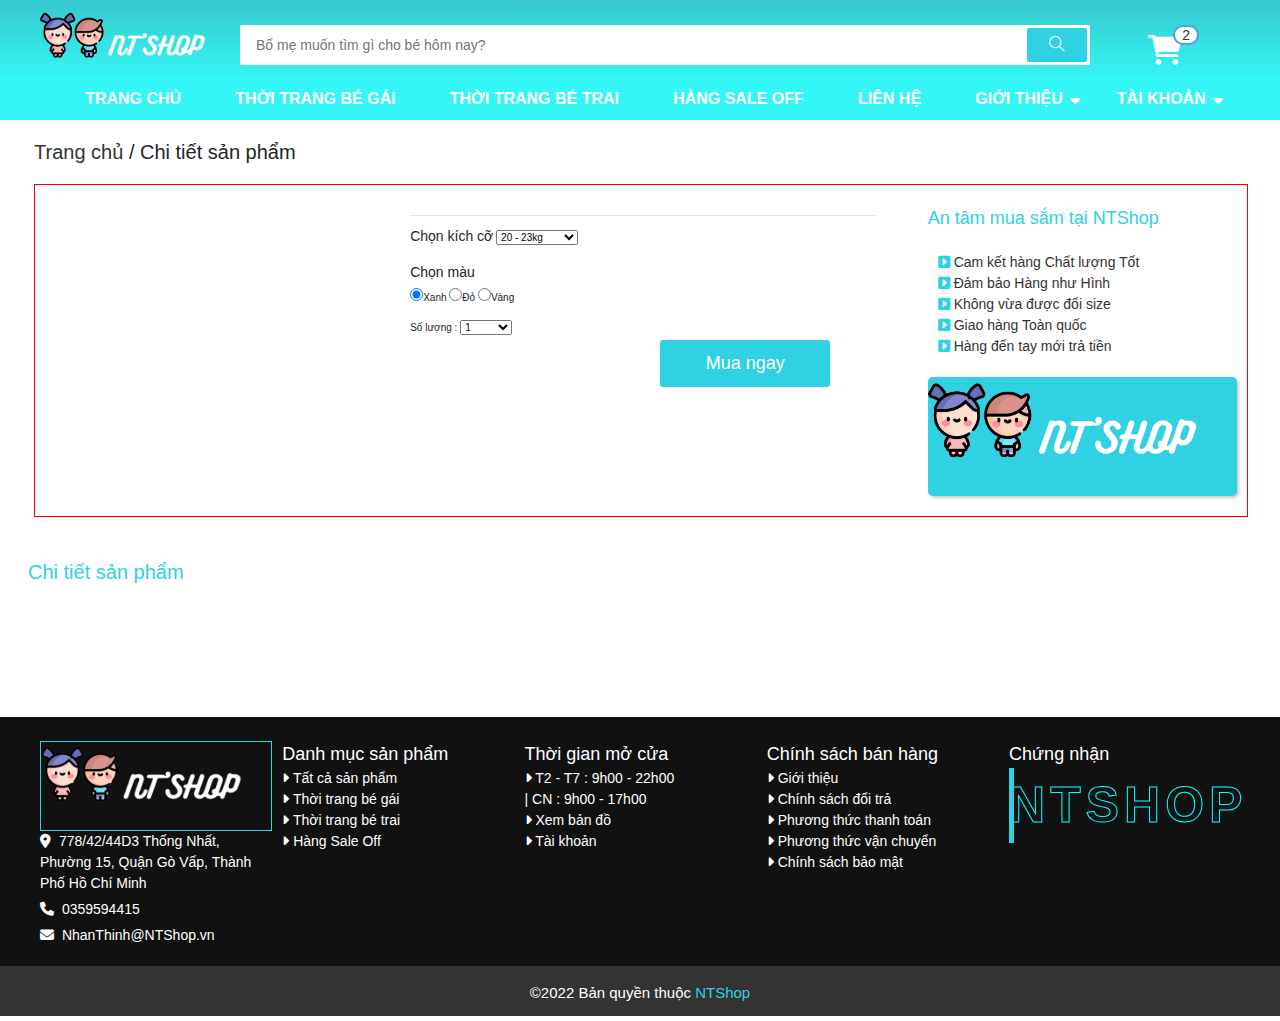
<file: HTML/detailproduct.html>
<!DOCTYPE html>
<html lang="en">
<head>
    <meta charset="UTF-8">
    <meta http-equiv="X-UA-Compatible" content="IE=edge">
    <meta name="viewport" content="width=device-width, initial-scale=1.0">
    <title>NTShop - ProductDetail</title>
    <!-- Link Bootstrap -->
    <link rel="stylesheet" href="../Bootstrap/bootstrap-4.6.1-dist/css/bootstrap.min.css">
    <!-- Link CSS -->
    <link rel="stylesheet" href="../CSS/base.css">
    <link rel="stylesheet" href="../CSS/main.css">
    <!-- Link Icon -->
    <link rel="stylesheet" href="../Icon/fontawesome-free-6.1.1-web/css/all.min.css">
    <link rel="stylesheet" href="../Icon/themify-icons/themify-icons.css">
    <!-- Link Font -->
    <link rel="stylesheet" href="../Font/Roboto/LICENSE.txt">
    <!-- Link Jquery -->
    <script src="../JQuery/jquery-3.6.0.min.js"></script>
    <script src="../JQuery/popper.min.js"></script>
    <!-- <script src="../Boostrap/bootstrap-4.6.1-dist/js/bootstrap.bundle.min.js"></script> -->
    <!-- Favicon -->
    <link rel="shortcut icon" type="image/png" href="../IMG/favicon.png"/>
    <!-- Link JS -->
    <script src="../JavaScript/product.js"></script>
    <script>
        $(document).ready(function (){
            $("#masp").html(localStorage.getItem("ma"));
            $("#tenSp").html(localStorage.getItem("ten"));
            $("#hinhanh").attr("src", localStorage.getItem("hinhanh"));
            $("#theloai").html(localStorage.getItem("theloai"));
            $("#gia").html(localStorage.getItem("gia"));
            $("#ten2").html(localStorage.getItem("ten2"));
            $("#chitiet").html(localStorage.getItem("chitiet"));
        });


            // $("#btnmua").click(function(){

            // let src = localStorage.getItem("hinhanh")
            // let ten = localStorage.getItem("ten")
            // let gia = localStorage.getItem("gia")

            // let list = "<li class='header__cart-item'>"+
            //                         "<img src="+src+" alt='' class='header__cart-img'>"+
            //                         "<div class='header__cart-item-info'>"+
            //                             "<div class='header__cart-item-head'>"+
            //                                 "<h5 class='header__cart-item-name'>"+ten+"</h5>"+
            //                                 "<div class='header__cart-item-price-wrap'>"+
            //                                     "<span class='header__cart-item-price'>"+gia+"</span>"+
            //                                     "<span class='header__cart-item-multiply'>x</span>"+
            //                                     "<span class='header__cart-item-quantity'>1</span>"+
            //                                 "</div>"+
            //                             "</div>"+
            //                             "<div class='header__cart-item-body'>"+
            //                                 "<span class='header__cart-item-desciption'>"+
            //                                     "Phân loại: Việt Nam"+
            //                                 "</span>"+
            //                                 "<span class='header__cart-item-remove'>Xóa</span>"+
            //                             "</div>"+
            //                         "</div>"+
            //                     "</li>"+
            //                     $(".mua").append(list);
            // })
    </script>

</head>
<body>
    <div class="detail">
        <div class="header-menu">
            <header class="header">
                <div class="n_gird">
                    <div class="header-with-search">
                        <div class="header__logo">
                            <a href="" class="header__logo-link">
                                <img class="header__logo-img" src="../IMG/logo-shop.png" alt="Logo">
                            </a>
                        </div>
                        <div class="header__search">
                            <div class="header__search-input-wrap">
                                <input type="text"  class="header__search-input"  placeholder="Bố mẹ muốn tìm gì cho bé hôm nay?">
                            </div>
                            <button class="header__search-btn">
                                <i class="header__search-btn-icon ti-search"></i>
                            </button>
                        </div>
                        <div class="header__cart">
                            <div class="header__cart-wrap">
                                <i class="header__cart-icon fa-solid fa-cart-shopping"></i>
                                <span class="header__cart-notice">2</span>
                                <!-- header__cart-list--nocart -->
                                <div class="header__cart-list ">
                                    <img class="header__cart-nocart-img" src="../IMG/no-cart.png" alt="Chưa có sản phẩm">
                                    <!-- <span class="header__cart-nocart-mess">
                                        Chưa có sản phẩm
                                    </span> -->
                                    <h4 class="header__cart-heading">Sản phẩm đã thêm</h4>
                                    <ul class="header__cart-list-item mua">
                                        <!-- Cart Item -->
                                        <li class="header__cart-item">
                                            <img src="../IMG/ao-banchay-1.jpg" alt="" class="header__cart-img">
                                            <div class="header__cart-item-info">
                                                <div class="header__cart-item-head">
                                                    <h5 class="header__cart-item-name">Bộ tay phồng irish</h5>
                                                    <div class="header__cart-item-price-wrap">
                                                        <span class="header__cart-item-price">160.000đ</span>
                                                        <span class="header__cart-item-multiply">x</span>
                                                        <span class="header__cart-item-quantity">1</span>
                                                    </div>
                                                </div>
                                                <div class="header__cart-item-body">
                                                    <span class="header__cart-item-desciption">
                                                        Phân loại: Nữ
                                                    </span>
                                                    <span class="header__cart-item-remove">Xóa</span>
                                                </div>
                                            </div>
                                        </li>
                                        <li class="header__cart-item">
                                            <img src="../IMG/ao-banchay-2.jpg" alt="" class="header__cart-img">
                                            <div class="header__cart-item-info">
                                                <div class="header__cart-item-head">
                                                    <h5 class="header__cart-item-name">Bộ thun bé trai chữ Missing</h5>
                                                    <div class="header__cart-item-price-wrap">
                                                        <span class="header__cart-item-price">175.000đ</span>
                                                        <span class="header__cart-item-multiply">x</span>
                                                        <span class="header__cart-item-quantity">1</span>
                                                    </div>
                                                </div>
                                                <div class="header__cart-item-body">
                                                    <span class="header__cart-item-desciption">
                                                        Phân loại: Nam
                                                    </span>
                                                    <span class="header__cart-item-remove">Xóa</span>
                                                </div>
                                            </div>
                                        </li>
                                    </ul>
                                </div>
                            </div>
                        </div>
                    </div>
                </div>
            </header>
            <div class="menu">
                <div class="n_gird">
                    <ul class="menu__list">
                        <li class="menu__list-item">
                            <a href="../HTML/index.html" class="menu__list-item-link">TRANG CHỦ</a>
                        </li>
                        <li class="menu__list-item">
                            <a href="../HTML/productgirl.html" class="menu__list-item-link">THỜI TRANG BÉ GÁI</a>
                        </li>
                        <li class="menu__list-item">
                            <a href="../HTML/productboy.html" class="menu__list-item-link">THỜI TRANG BÉ TRAI</a>
                        </li>
                        <li class="menu__list-item">
                            <a href="../HTML/productsale.html" class="menu__list-item-link">HÀNG SALE OFF</a>
                        </li>
                        <li class="menu__list-item">
                            <a href="../HTML/address.html" class="menu__list-item-link">LIÊN HỆ</a>
                        </li>
                        <li class="menu__list-item">
                            <a href="" class="menu__list-item-link">GIỚI THIỆU <i class="menu__list-item--icon fa-solid fa-sort-down"></i></a>
                            <ul class="menu__list-lv2">
                                <li class="menu__list-lv2--item">
                                    <a href="../HTML/introduce.html" class="menu__list-lv2--link">Giới thiệu Web</a>
                                </li>
                                <li class="menu__list-lv2--item">
                                    <a href="./member.html" class="menu__list-lv2--link">Giới thiệu thành viên</a>
                                </li>
                                <li class="menu__list-lv2--item">
                                    <a href="./sitemap.html" class="menu__list-lv2--link">SiteMap</a>
                                </li>
                            </ul>
                        </li>
                        <li class="menu__list-item">
                            <a href="" class="menu__list-item-link">TÀI KHOẢN <i class="menu__list-item--icon fa-solid fa-sort-down"></i></a>
                            <ul class="menu__list-lv2">
                                <li class="menu__list-lv2--item">
                                    <a href="../HTML/login.html" class="menu__list-lv2--link pr-12">Đăng nhập</a>
                                </li>
                                <li class="menu__list-lv2--item">
                                    <a href="../HTML/register.html" class="menu__list-lv2--link pr-12">Đăng ký</a>
                                </li>
                            </ul>
                        </li>
                    </ul>
                </div>
            </div>
        </div>

        <div class="d_container">
            <div class="n_gird">
                <div class="n_gird__row">
                    <div class="container__detail">
                        <h2 class="">
                            <a href="../HTML/index.html" class="container__map-link">
                                Trang chủ
                            </a>
                            / Chi tiết sản phẩm
                        </h2>
                        <div class="container__detail-frames">
                            <div class="n_gird__row">
                                <div class="n_gird__column-30">
                                    <img id="hinhanh" src="" alt="" class="container__detail-img" >
                                </div>
                                    <div class="n_gird__column-40">
                                        <form action="" class="container__detail-form">
                                            <p id="tenSp" class="container__detail-heading">
                                                <!-- Bộ Cho Bé Trai Tay Ngắn Quần Lửng Túi Hộp Năng Động (6 - 14 tuổi) -->
                                            </p>
                                            <p id="theloai" class="container__detail-txt">
                                                <!-- Bộ thun cho bé trai size đại từ 6 tuổi đến 14 tuổi form rộng thể thao năng động. -->
                                            </p>
                                            <hr>
                                            <p id="gia" class="container__detail-price">
                                                <!-- 158.000 đ -->
                                            </p>
                                            <label for="size" class="container__detail-size">
                                                Chọn kích cỡ
                                            </label>
                                            <select name="" id="size">
                                                <option value="20 - 23kg">20 - 23kg</option>
                                                <option value="">23 - 26kg</option>
                                                <option value="">26 - 30kg</option>
                                                <option value="">30 - 35kg</option>
                                                <option value="">35 - 40kg</option>
                                                <option value="">40 - 42kg</option>
                                            </select>
                                            <label class="container__detail-color">
                                                Chọn màu
                                            </label>
                                            <div class="group-radio" id="r">
                                                <input type="radio" name="color" id="" checked>Xanh
                                                <input type="radio" name="color" id="">Đỏ
                                                <input type="radio" name="color" id="">Vàng
                                            </div>
                                            <br>
                                            <label for="quantity">Số lượng :</label>
                                            <select name="" id="quantity">
                                                <option value="">1</option>
                                                <option value="">2</option>
                                                <option value="">3</option>
                                                <option value="">4</option>
                                                <option value="">5</option>
                                                <option value="">6</option>
                                            </select>
                                            <br>
                                            <button id="btnmua" class="container__detail-btn">Mua ngay</button>
                                        </form>
                                    </div>

                                    <div class="n_gird__column-30">
                                        <div class="container__detail-quanlity">
                                            <p class="container__detail-quanlity-txt">
                                                An tâm mua sắm tại NTShop
                                            </p>
                                            <ul class="container__detail-list">
                                                <li class="container__detail-item">
                                                    <i class="container__detail-icon fa-solid fa-square-caret-right"></i>
                                                    Cam kết hàng Chất lượng Tốt
                                                </li>
                                                <li class="container__detail-item">
                                                    <i class="container__detail-icon fa-solid fa-square-caret-right"></i>
                                                    Đảm bảo Hàng như Hình
                                                </li>
                                                <li class="container__detail-item">
                                                    <i class="container__detail-icon fa-solid fa-square-caret-right"></i>
                                                    Không vừa được đổi size
                                                </li>
                                                <li class="container__detail-item">
                                                    <i class="container__detail-icon fa-solid fa-square-caret-right"></i>
                                                    Giao hàng Toàn quốc
                                                </li>
                                                <li class="container__detail-item">
                                                    <i class="container__detail-icon fa-solid fa-square-caret-right"></i>
                                                    Hàng đến tay mới trả tiền
                                                </li>
                                            </ul>
                                            <img src="../IMG/logo-shop.png" alt="" class="container__detail-logo">
                                        </div>
                                    </div>
                            </div>
                        </div>
                        <div class="n_gird__row">
                            <div class="detail__product">
                                <p class="detail__product-heading">
                                    Chi tiết sản phẩm
                                </p>
                                <div class="detail__product-content">
                                    <p id="ten2" class="detail__product-content--heading">
                                        <!-- Quần áo trẻ em size đại cho bé trai mặc mát ngày hè -->
                                    </p>
                                    <p id="chitiet" class="detail__product-content--txt">
                                        <!-- Xu hướng chọn đồ hè cho bé đâu cần cầu kỳ mới đẹp Mẹ ha.
                                        Một chiếc áo thun ngắn tay mix quần short lưng thun
                                        form rộng thể thao cũng đủ tạo nên sức hút cá tính lắm rồi nè.
                                        Mẫu gồm 3 màu: cam, đen, vàng đi size từ 20kg đến 52kg.
                                        Bé mặc đi chơi, đi học, chơi thể thao thoải mái.
                                        Với chất thun cotton thấm hút mồ hôi,
                                        co giãn 4 chiều mặc thích bé ưng lắm luôn nha. -->
                                    </p>
                                </div>
                            </div>
                        </div>
                    </div>
                </div>
            </div>
        </div>

        <div class="footer">
            <div class="n_gird">
                <div class="n_gird__row">
                    <div class="n_gird__column-5">
                        <div class="footer__contact">
                            <img src="../IMG/logo-shop.png" alt="" class="footer__contact-img">
                            <span class="footer__contact-address">
                                <i class="footer__contact-icon fa-solid fa-location-dot"></i> 
                                778/42/44D3 Thống Nhất, Phường 15, Quận Gò Vấp, Thành Phố Hồ Chí Minh 
                            </span> <br>
                            <span class="footer__contact-telephone">
                                <i class="footer__contact-icon fa-solid fa-phone"></i> 
                                0359594415
                            </span> <br>
                            <span class="footer__contact-email">
                                <i class="footer__contact-icon fa-solid fa-envelope"></i> 
                                NhanThinh@NTShop.vn
                            </span>
                        </div>
                    </div>
                    
                    <div class="n_gird__column-5">
                        <div class="footer__list">
                            <span class="footer__list-heading">
                                Danh mục sản phẩm
                            </span>
                            <ul class="footer__list-main">
                                <li class="footer__list-item">
                                    <a href="" class="footer__list-link">
                                        <i class="fa-solid fa-caret-right"></i>
                                        Tất cả sản phẩm
                                    </a>
                                </li>
                                <li class="footer__list-item">
                                    <a href="" class="footer__list-link">
                                        <i class="fa-solid fa-caret-right"></i>
                                        Thời trang bé gái
                                    </a>
                                </li>
                                <li class="footer__list-item">
                                    <a href="" class="footer__list-link">
                                        <i class="fa-solid fa-caret-right"></i>
                                        Thời trang bé trai
                                    </a>
                                </li>
                                <li class="footer__list-item">
                                    <a href="" class="footer__list-link">
                                        <i class="fa-solid fa-caret-right"></i>
                                        Hàng Sale Off
                                    </a>
                                </li>
                            </ul>
                        </div>
                    </div>

                    <div class="n_gird__column-5">
                        <div class="footer__opentime">
                            <span class="footer__opentime-heading">
                                Thời gian mở cửa
                            </span>
                            <ul class="footer__list-main">
                                <li class="footer__list-item">
                                    <a href="" class="footer__list-link">
                                        <i class="fa-solid fa-caret-right"></i>
                                        T2 - T7 : 9h00 - 22h00 <br>| CN : 9h00 - 17h00
                                    </a>
                                </li>
                                <li class="footer__list-item">
                                    <a href="" class="footer__list-link">
                                        <i class="fa-solid fa-caret-right"></i>
                                        Xem bản đồ
                                    </a>
                                </li>
                                <li class="footer__list-item">
                                    <a href="" class="footer__list-link">
                                        <i class="fa-solid fa-caret-right"></i>
                                        Tài khoản
                                    </a>
                                </li>
                            </ul>
                        </div>
                    </div>

                    <div class="n_gird__column-5">
                        <div class="footer__opentime">
                            <span class="footer__opentime-heading">
                                Chính sách bán hàng
                            </span>
                            <ul class="footer__list-main">
                                <li class="footer__list-item">
                                    <a href="" class="footer__list-link">
                                        <i class="fa-solid fa-caret-right"></i>
                                        Giới thiệu
                                    </a>
                                </li>
                                <li class="footer__list-item">
                                    <a href="" class="footer__list-link">
                                        <i class="fa-solid fa-caret-right"></i>
                                        Chính sách đổi trả
                                    </a>
                                </li>
                                <li class="footer__list-item">
                                    <a href="" class="footer__list-link">
                                        <i class="fa-solid fa-caret-right"></i>
                                        Phương thức thanh toán
                                    </a>
                                </li>
                                <li class="footer__list-item">
                                    <a href="" class="footer__list-link">
                                        <i class="fa-solid fa-caret-right"></i>
                                        Phương thức vận chuyển
                                    </a>
                                </li>
                                <li class="footer__list-item">
                                    <a href="" class="footer__list-link">
                                        <i class="fa-solid fa-caret-right"></i>
                                        Chính sách bảo mật
                                    </a>
                                </li>
                            </ul>
                        </div>
                    </div>

                    <div class="n_gird__column-5">
                        <div class="footer__certification">
                            <span class="footer__certification-heading">
                                Chứng nhận
                            </span>
                            <div class="testlogo">
                                <a href="">NTSHOP</a>
                            </div>
                        </div>
                    </div>
                </div>
            </div>
            <div class="footer__copyright">
                <p class="footer__copyright-text">&copy;2022 Bản quyền thuộc <a class="footer__copyright-link" href="">NTShop</a></p>
            </div>
        </div>
    </div>

</body>
</html>
</file>
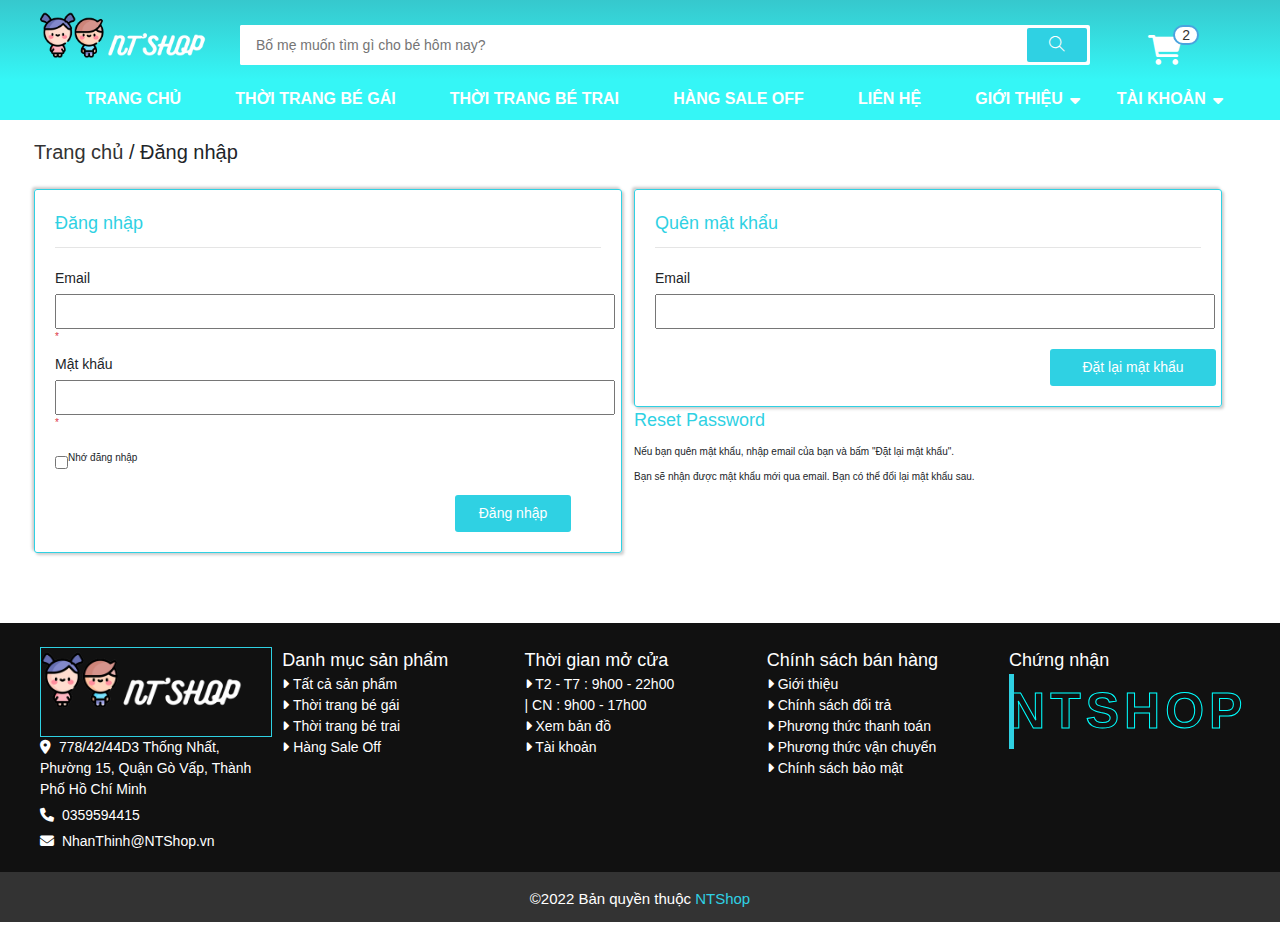
<file: HTML/login.html>
<!DOCTYPE html>
<html lang="en">
<head>
    <meta charset="UTF-8">
    <meta http-equiv="X-UA-Compatible" content="IE=edge">
    <meta name="viewport" content="width=device-width, initial-scale=1.0">
    <title>NTShop - Login</title>
    <!-- Link Bootstrap -->
    <link rel="stylesheet" href="../Bootstrap/bootstrap-4.6.1-dist/css/bootstrap.min.css">
    <!-- Link CSS -->
    <link rel="stylesheet" href="../CSS/base.css">
    <link rel="stylesheet" href="../CSS/main.css">
    <!-- Link Icon -->
    <link rel="stylesheet" href="../Icon/fontawesome-free-6.1.1-web/css/all.min.css">
    <link rel="stylesheet" href="../Icon/themify-icons/themify-icons.css">
    <!-- Link Font -->
    <link rel="stylesheet" href="../Font/Roboto/LICENSE.txt">
    <!-- Link Jquery -->
    <script src="../JQuery/jquery-3.6.0.min.js"></script>
    <script src="../JQuery/popper.min.js"></script>
    <script src="../Bootstrap/bootstrap-4.6.1-dist/js/bootstrap.min.js"></script>
    <!-- Favicon -->
    <link rel="shortcut icon" type="image/png" href="../IMG/favicon.png"/>
    <!-- Link JS -->
    <script src="../JavaScript/regex.js"></script>
    <script src="../JavaScript/app.js"></script>
</head>
<body>
    <div class="login">
        <div class="header-menu">
            <header class="header">
                <div class="n_gird">
                    <div class="header-with-search">
                        <div class="header__logo">
                            <a href="" class="header__logo-link">
                                <img class="header__logo-img" src="../IMG/logo-shop.png" alt="Logo">
                            </a>
                        </div>
                        <div class="header__search">
                            <div class="header__search-input-wrap">
                                <input type="text"  class="header__search-input"  placeholder="Bố mẹ muốn tìm gì cho bé hôm nay?">
                            </div>
                            <button class="header__search-btn">
                                <i class="header__search-btn-icon ti-search"></i>
                            </button>
                        </div>
                        <div class="header__cart">
                            <div class="header__cart-wrap">
                                <i class="header__cart-icon fa-solid fa-cart-shopping"></i>
                                <span class="header__cart-notice">2</span>
                                <!-- header__cart-list--nocart -->
                                <div class="header__cart-list ">
                                    <img class="header__cart-nocart-img" src="../IMG/no-cart.png" alt="Chưa có sản phẩm">
                                    <!-- <span class="header__cart-nocart-mess">
                                        Chưa có sản phẩm
                                    </span> -->
                                    <h4 class="header__cart-heading">Sản phẩm đã thêm</h4>
                                    <ul class="header__cart-list-item">
                                        <!-- Cart Item -->
                                        <li class="header__cart-item">
                                            <img src="../IMG/ao-banchay-1.jpg" alt="" class="header__cart-img">
                                            <div class="header__cart-item-info">
                                                <div class="header__cart-item-head">
                                                    <h5 class="header__cart-item-name">Bộ tay phồng irish</h5>
                                                    <div class="header__cart-item-price-wrap">
                                                        <span class="header__cart-item-price">160.000đ</span>
                                                        <span class="header__cart-item-multiply">x</span>
                                                        <span class="header__cart-item-quantity">1</span>
                                                    </div>
                                                </div>
                                                <div class="header__cart-item-body">
                                                    <span class="header__cart-item-desciption">
                                                        Phân loại: Nữ
                                                    </span>
                                                    <span class="header__cart-item-remove">Xóa</span>
                                                </div>
                                            </div>
                                        </li>
                                        <li class="header__cart-item">
                                            <img src="../IMG/ao-banchay-2.jpg" alt="" class="header__cart-img">
                                            <div class="header__cart-item-info">
                                                <div class="header__cart-item-head">
                                                    <h5 class="header__cart-item-name">Bộ thun bé trai chữ Missing</h5>
                                                    <div class="header__cart-item-price-wrap">
                                                        <span class="header__cart-item-price">175.000đ</span>
                                                        <span class="header__cart-item-multiply">x</span>
                                                        <span class="header__cart-item-quantity">1</span>
                                                    </div>
                                                </div>
                                                <div class="header__cart-item-body">
                                                    <span class="header__cart-item-desciption">
                                                        Phân loại: Nam
                                                    </span>
                                                    <span class="header__cart-item-remove">Xóa</span>
                                                </div>
                                            </div>
                                        </li>
                                    </ul>
                                </div>
                            </div>
                        </div>
                    </div>
                </div>
            </header>
            <div class="menu">
                <div class="n_gird">
                    <ul class="menu__list">
                        <li class="menu__list-item">
                            <a href="../HTML/index.html" class="menu__list-item-link">TRANG CHỦ</a>
                        </li>
                        <li class="menu__list-item">
                            <a href="../HTML/productgirl.html" class="menu__list-item-link">THỜI TRANG BÉ GÁI</a>
                        </li>
                        <li class="menu__list-item">
                            <a href="../HTML/productboy.html" class="menu__list-item-link">THỜI TRANG BÉ TRAI</a>
                        </li>
                        <li class="menu__list-item">
                            <a href="../HTML/productsale.html" class="menu__list-item-link">HÀNG SALE OFF</a>
                        </li>
                        <li class="menu__list-item">
                            <a href="../HTML/address.html" class="menu__list-item-link">LIÊN HỆ</a>
                        </li>
                        <li class="menu__list-item">
                            <a href="" class="menu__list-item-link">GIỚI THIỆU <i class="menu__list-item--icon fa-solid fa-sort-down"></i></a>
                            <ul class="menu__list-lv2">
                                <li class="menu__list-lv2--item">
                                    <a href="../HTML/introduce.html" class="menu__list-lv2--link">Giới thiệu Web</a>
                                </li>
                                <li class="menu__list-lv2--item">
                                    <a href="./member.html" class="menu__list-lv2--link">Giới thiệu thành viên</a>
                                </li>
                                <li class="menu__list-lv2--item">
                                    <a href="./sitemap.html" class="menu__list-lv2--link">SiteMap</a>
                                </li>
                            </ul>
                        </li>
                        <li class="menu__list-item">
                            <a href="" class="menu__list-item-link">TÀI KHOẢN <i class="menu__list-item--icon fa-solid fa-sort-down"></i></a>
                            <ul class="menu__list-lv2">
                                <li class="menu__list-lv2--item">
                                    <a href="../HTML/login.html" class="menu__list-lv2--link pr-12">Đăng nhập</a>
                                </li>
                                <li class="menu__list-lv2--item">
                                    <a href="../HTML/register.html" class="menu__list-lv2--link pr-12">Đăng ký</a>
                                </li>
                            </ul>
                        </li>
                    </ul>
                </div>
            </div>
        </div>

        <div class="l_conatiner">
            <div class="n_gird">
                <div class="n_gird__row">
                    <div class="container__login">
                        <h2 class="">
                            <a href="../HTML/index.html" class="container__map-link">
                                Trang chủ
                            </a>
                            / Đăng nhập
                        </h2>
                        <div class="n_gird__row">
                            <div class="n_gird__column-50">
                                <form action="" class="container__login-form" id="formlogin" >
                                    <p class="container__login-heading">
                                        Đăng nhập
                                    </p>
                                    <hr>
                                    <label for="email" class="container__login-label">Email</label> <br>
                                    <input onblur="kiemTraEmail1()" type="email" name="email" id="txtemail1" class="container__login-input"><span class="text-danger" id="erremail1">*</span> <br>
                                    <label for="pass"  class="container__login-label">Mật khẩu</label> <br>
                                    <input  onblur="kiemTraPass1()" type="password" name="pass" id="txtpass1" class="container__login-input"><span class="text-danger" id="errpass1">*</span> <br>
                                    <div class="savelogin">
                                        <input type="checkbox" name="" id="" style="display: block;">
                                        <p>Nhớ đăng nhập</p>
                                     </div>
                                <button onclick="dangnhap()"   id="btnlogin" class="container__login-btn" type="submit">Đăng nhập</button>
                                </form>
                            </div>

                            <div class="n_gird__column-50">
                                <form action="login.html" class="container__login-form">
                                    <p class="container__login-heading">
                                        Quên mật khẩu
                                    </p>
                                    <hr>
                                    <label for="email" class="container__login-label">Email</label> <br>
                                <input onblur="kiemTraEmail()" type="email" name="email" id="txtemail" class="container__login-input"> <br>
                                <button onclick="datlaipass()" class="container__login-btn2">Đặt lại mật khẩu</button>
                                </form>
                                <div class="resetpass">
                                    <p class="resetpass-txt">
                                        Reset Password
                                    </p>
                                    <p>
                                        Nếu bạn quên mật khẩu, nhập email của bạn và bấm "Đặt lại mật khẩu".
                                    </p>
                                    <p>
                                        Bạn sẽ nhận được mật khẩu mới qua email. Bạn có thể đổi lại mật khẩu sau.
                                    </p>
                                </div>
                            </div>

                        </div>
                    </div>
                </div>
            </div>
        </div>

        <div class="footer">
            <div class="n_gird">
                <div class="n_gird__row">
                    <div class="n_gird__column-5">
                        <div class="footer__contact">
                            <img src="../IMG/logo-shop.png" alt="" class="footer__contact-img">
                            <span class="footer__contact-address">
                                <i class="footer__contact-icon fa-solid fa-location-dot"></i> 
                                778/42/44D3 Thống Nhất, Phường 15, Quận Gò Vấp, Thành Phố Hồ Chí Minh 
                            </span> <br>
                            <span class="footer__contact-telephone">
                                <i class="footer__contact-icon fa-solid fa-phone"></i> 
                                0359594415
                            </span> <br>
                            <span class="footer__contact-email">
                                <i class="footer__contact-icon fa-solid fa-envelope"></i> 
                                NhanThinh@NTShop.vn
                            </span>
                        </div>
                    </div>
                    
                    <div class="n_gird__column-5">
                        <div class="footer__list">
                            <span class="footer__list-heading">
                                Danh mục sản phẩm
                            </span>
                            <ul class="footer__list-main">
                                <li class="footer__list-item">
                                    <a href="" class="footer__list-link">
                                        <i class="fa-solid fa-caret-right"></i>
                                        Tất cả sản phẩm
                                    </a>
                                </li>
                                <li class="footer__list-item">
                                    <a href="" class="footer__list-link">
                                        <i class="fa-solid fa-caret-right"></i>
                                        Thời trang bé gái
                                    </a>
                                </li>
                                <li class="footer__list-item">
                                    <a href="" class="footer__list-link">
                                        <i class="fa-solid fa-caret-right"></i>
                                        Thời trang bé trai
                                    </a>
                                </li>
                                <li class="footer__list-item">
                                    <a href="" class="footer__list-link">
                                        <i class="fa-solid fa-caret-right"></i>
                                        Hàng Sale Off
                                    </a>
                                </li>
                            </ul>
                        </div>
                    </div>

                    <div class="n_gird__column-5">
                        <div class="footer__opentime">
                            <span class="footer__opentime-heading">
                                Thời gian mở cửa
                            </span>
                            <ul class="footer__list-main">
                                <li class="footer__list-item">
                                    <a href="" class="footer__list-link">
                                        <i class="fa-solid fa-caret-right"></i>
                                        T2 - T7 : 9h00 - 22h00 <br>| CN : 9h00 - 17h00
                                    </a>
                                </li>
                                <li class="footer__list-item">
                                    <a href="" class="footer__list-link">
                                        <i class="fa-solid fa-caret-right"></i>
                                        Xem bản đồ
                                    </a>
                                </li>
                                <li class="footer__list-item">
                                    <a href="" class="footer__list-link">
                                        <i class="fa-solid fa-caret-right"></i>
                                        Tài khoản
                                    </a>
                                </li>
                            </ul>
                        </div>
                    </div>

                    <div class="n_gird__column-5">
                        <div class="footer__opentime">
                            <span class="footer__opentime-heading">
                                Chính sách bán hàng
                            </span>
                            <ul class="footer__list-main">
                                <li class="footer__list-item">
                                    <a href="" class="footer__list-link">
                                        <i class="fa-solid fa-caret-right"></i>
                                        Giới thiệu
                                    </a>
                                </li>
                                <li class="footer__list-item">
                                    <a href="" class="footer__list-link">
                                        <i class="fa-solid fa-caret-right"></i>
                                        Chính sách đổi trả
                                    </a>
                                </li>
                                <li class="footer__list-item">
                                    <a href="" class="footer__list-link">
                                        <i class="fa-solid fa-caret-right"></i>
                                        Phương thức thanh toán
                                    </a>
                                </li>
                                <li class="footer__list-item">
                                    <a href="" class="footer__list-link">
                                        <i class="fa-solid fa-caret-right"></i>
                                        Phương thức vận chuyển
                                    </a>
                                </li>
                                <li class="footer__list-item">
                                    <a href="" class="footer__list-link">
                                        <i class="fa-solid fa-caret-right"></i>
                                        Chính sách bảo mật
                                    </a>
                                </li>
                            </ul>
                        </div>
                    </div>

                    <div class="n_gird__column-5">
                        <div class="footer__certification">
                            <span class="footer__certification-heading">
                                Chứng nhận
                            </span>
                            <div class="testlogo">
                                <a href="">NTSHOP</a>
                            </div>
                        </div>
                    </div>
                </div>
            </div>
            <div class="footer__copyright">
                <p class="footer__copyright-text">&copy;2022 Bản quyền thuộc <a class="footer__copyright-link" href="">NTShop</a></p>
            </div>
        </div>
    </div>
</body>
</html>
</file>
<file: CSS/base.css>
/* Tạo biến */
:root {
    --while-color:#fff;
    --black-color:#000;
    --text-color:#333;
    --primary-color:#2fd1e3;
    --star-gold-color: #f3f32c;
}

.bd--pink {
    border-bottom: 3px solid pink;
}

.color--pink {
    background-color: pink;
}

.color--green {
    background-color: green;
}

.bd--green {
    border-bottom: 3px solid green;
}

.color--red {
    background-color: red;
}

.bd--red {
    border-bottom: 3px solid red;
}
.mg-3 {
    margin: 3px;
}
.pr-12 {
    padding-right: 12px !important;
}

* {
    box-sizing: initial;
    margin: 0;
    padding: 0;
}

/* Hack 1rem = 10px */
html {
    font-size: 62.5%;
    line-height: 1.6rem;
    font-family: 'Roboto', sans-serif;
    box-sizing: border-box;
}

.header-menu {
    position: fixed;
    z-index: 1000;
    width: 100%;
}

/* Tạo nền Reponsive */
.n_gird {
    width: 1200px;
    max-width: 100%;
    margin: 0 auto;
}

.n_gird__row {
    display: flex;
    flex-wrap: wrap;
    margin-left: -6px;
    margin-right: -6px;
}

.n_gird__column-5 {
    padding-left: 6px;
    padding-right: 6px;
    width: 19%
}

.n_gird__column-60 {
    padding-left: 6px;
    padding-right: 6px;
    width: 60%;
}

.n_gird__column-50 {
    padding-left: 6px;
    padding-right: 6px;
    width: calc(50% - 24px)
}

.n_gird__column-40 {
    padding-left: 6px;
    padding-right: 6px;
    width: calc(40% - 24px);
}

.n_gird__column-30 {
    padding-left: 6px;
    padding-right: 6px;
    width: calc(30% - 24px);
}

.n_gird__column-20 {
    padding-left: 6px;
    padding-right: 6px;
    width: calc(20% - 24px);
}
</file>
<file: CSS/main.css>
.header {
    height: 80px;
    background-image: linear-gradient(0,#35f6f6,#36c8cd);
}

.header-with-search {
    height: 50px;
    display: flex;
    align-items: center;
    padding-top: 20px; 
}

.header__logo {
    width: 200px;
}

.header__logo-link {
    text-decoration: none;
    color: transparent;
}

.header__logo-img {
    width: 190px;
}

.header__search {
    background-color: var(--while-color);
    height: 40px;
    display: flex;
    align-items: center;
    flex: 1;
    border-radius: 2px;
}

.header__search-input-wrap {
    flex: 1;
    height: 100%;
}

.header__search-input {
    width: 100%;
    height: 100%;
    border: none;
    outline: none;
    font-size: 1.4rem;
    color: var(--text-color);
    padding: 0 16px;
    border-radius: 2px;
}

.header__search-btn {
    background-color: var(--primary-color);
    border: none;
    height: 34px;
    border-radius: 2px;
    margin-right: 3px;
    width: 60px;
    outline: none;
}

.header__search-btn:hover {
    background-color: #4aa3de;
    cursor: pointer;
}

.header__search-btn-icon {
    font-size: 1.6rem;
    color: var(--while-color);
}

.header__cart {
    width: 150px;
    text-align: center;
}

.header__cart-wrap {
    position: relative;
    display: inline-block;
    padding: 0 12px;
    cursor: pointer;
}

.header__cart-wrap:hover .header__cart-list {
    display: block;
}

.header__cart-icon {
    color: var(--while-color);
    font-size: 3rem;
    margin-top: 10px;
}

.header__cart-nocart-img {
    width: 60%;
    display: none;
}

.header__cart-notice {
    position: absolute;
    padding: 1px 7px;
    right: -5px;
    font-size: 1.4rem;
    line-height: 1.4rem;
    border-radius: 10px;
    background-color: var(--while-color);
    color: var(--text-color);
    border: 2px solid #4aa3de;
}

.header__cart-list {
    position: absolute;
    top: calc(100% + 4px);
    right: 3px;
    background-color: var(--while-color);
    width: 400px;
    border-radius: 2px;
    box-shadow: 0 1px 3.125rem 0 rgba(0, 0, 0, 0.2);
    display: none;
    cursor: default;
    z-index: 1;
}

.header__cart-list::after {
    cursor: pointer;
    content: "";
    position: absolute;
    right: 4px;
    top: -25px;
    border-width: 16px 20px;
    border-style: solid;
    border-color: transparent transparent var(--while-color) transparent;
}

.header__cart-list--nocart {
    padding: 24px 0;
}

.header__cart-list--nocart .header__cart-nocart-img,
.header__cart-list--nocart .header__cart-list-nocart-msg {
    display: block;
    margin-left: auto;
    margin-right: auto;
}

.header__cart-heading {
    text-align: left;
    margin: 8px 0 8px 12px;
    font-size: 1.4rem;
    color: #999;
    font-weight: 400;
}

.header__cart-list-item {
    padding-left: 0;
    list-style: none;
}

.header__cart-item {
    display: flex;
    align-items: center;
}

.header__cart-item:hover {
    background-color: #f8f8f8;
}


.header__cart-img {
    width: 42px;
    height: 42px;
    margin: 12px;
    border: 1px solid var(--border-color);
}

.header__cart-item-info{
    width: 100%;
    margin-right: 12px;
}
.header__cart-item-head {
    display: flex;
    align-items: center;
    justify-content: space-between;
}
.header__cart-item-name {
    font-size: 1.4rem;
    line-height: 2rem;
    max-height: 4rem;
    overflow: hidden;
    font-weight: 500;
    color: var(--text-color);
    margin: 0;
    flex: 1;
    padding-right: 16px;
    display: -webkit-box;
    -webkit-box-orient: vertical;
    -webkit-line-clamp: 2;
    text-align: left;
}

.header__cart-item-price {
    font-size: 1.4rem;
    font-weight: 400;
    color: var(--primary-color);
}
.header__cart-item-multiply {
    font-size: 0.9rem;
    margin: 0 4px;
    color: #757575;
}
.header__cart-item-quantity {
    font-size: 1.2rem;
    color: #757575;
}
.header__cart-item-body {
    display: flex;
    justify-content: space-between;
    margin-top: 5px;
}
.header__cart-item-desciption {
    color: #757575;
    font-size: 1.2rem;
    font-weight: 300;
}
.header__cart-item-remove {
    color: var(--text-color);
    font-size: 1.4rem;
    font-weight: 400;
}

.header__cart-item-remove:hover {
    color: var(--primary-color);
    cursor: pointer;
}

.header__cart-view-cart {
    float: right;
    margin: 0 12px 12px 0;
}
.header__cart-view-cart:hover {
    background-color: #f05d41;
}

/* Menu */
.menu {
    height: 40px;
    background-color: #35f6f6;
}

.menu__list {
    display: flex;
    justify-content: space-evenly;
}

.menu__list-item {
    list-style: none;
    position: relative;
}

.menu__list-item:hover .menu__list-item-link {
    background-color: #4aa3de;
}

.menu__list-item:hover .menu__list-lv2 {
    display: block;
}

.menu__list-item-link {
    display: block;
    text-decoration: none;
    color: var(--while-color);
    font-size: 1.6rem;
    padding: 7px 9px 7px 20px;
    width: 100%;
    font-weight: 550;
    border-radius: 2px;
}

.menu__list-item--icon {
    position: absolute;
    right: -8px;
    bottom: 13px;
}

.menu__list-lv2 {
    position: absolute;
    list-style: none;
    display: none;
}

.menu__list-lv2--link {
    text-decoration: none;
    display: block;
    font-size: 1.6rem;
    border-radius: 2px;
    color: red;
    background-color: #4aa3de;
    padding: 7px 10px 7px 20px;
    width: calc(100%);
    border-bottom: 1px solid #ccc;
    border-top: 1px solid #ccc;
}

/* CONTAINER */
.n_container {
    background-color: #f8f8f8;
}

.container__heading {
    margin-top: 110px;
}

.container__heading-text {
    color: var(--primary-color);
    font-size: 2.2rem;
    padding: 20px 0 20px 0;
    font-weight: 500;
    text-shadow: 1px 1px 2px #40d8d8,2px 2px 2px #af26c2;
}


/* Test */
.test {
    margin-top: -40px;
    display: flex;
}
.test h3 {
    color: var(--primary-color);
    font-size:10rem;
    font-weight: bold;
    transition:color 0.1s;
}

.change-properties{
    color:#fff;
    text-shadow:0px 0px 10px #af26c2,0px 0px 15px #af26c2,0px 0px 20px #af26c2;
}

.container__heading-text2 {
    color: var(--text-color);
    padding: 10px 0 20px 0;
    font-size: 1.8rem;
}

/* PRODUCT */
.mb-25 {
    margin-bottom: 25px;
}

.home-product__heading {
    width: 100%;
}

.home-product__text--icon {
    font-size: 1.6rem;
    color: var(--while-color);
    padding-right: 5px;
}

.home-product__text {
    display: inline-block;
    font-size: 1.6rem;
    line-height: 1.2rem !important;
    color: var(--while-color);
    padding: 8px 40px 7px 20px;
    position: relative;
    margin: 0 !important;
}

.home-product__text::after {
    content: '';
    display: block;
    position: absolute;
    top: 0;
    right: -1px;
    width: 0;
    height: 0;
    border-style: solid;
    border-width: 0 36px 32px 0;
    border-color: transparent #f8f8f8 transparent transparent;
}

.home-product {
    margin-bottom: 10px;
}

.home-product-item {
    display: block;
    text-decoration: none;
    position: relative;
    background-color: var(--while-color);
    margin-top: 10px;
    border-radius: 2px;
    box-shadow: 0 1px 2px 0 rgba(0, 0, 0, 0.1);
    transition: transform linear 0.1s;
    will-change: transform;
}

.home-product-item:hover {
    box-shadow: 0 1px 20px 0 rgba(0, 0, 0, 0.05);
    transform: translateY(-1px);
}

.home-product-item__img {
    padding-top: 100%;
    background-size: contain;
    background-position: center;
    border-top-left-radius: 2px;
    border-top-right-radius: 2px;
}

.home-product-item__name {
    font-size: 1.4rem;
    font-weight: 400;
    color: var(--text-color);
    line-height: 1.8rem;
    height: 3.6rem;
    margin: 10px 10px 6px 10px;
    overflow: hidden;
    display: block;
    display: -webkit-box;
    -webkit-box-orient: vertical;
    /* chỉ cho 2 dòng nội dung */
    -webkit-line-clamp: 2;
}

.home-product-item__price {
    display: flex;
    align-items: baseline;
    flex-wrap: wrap;
}

.home-product-item__price-old {
    margin-left: 10px;
    font-size: 1.4rem;
    color: #666;
    text-decoration: line-through;
}

.home-product-item__price-current {
    font-size: 1.6rem;
    color: var(--primary-color);
    margin-left: 6px;

}

.home-product-item__action {
    display: flex;
    justify-content: space-between;
    margin: 6px 10px 0;
}

.home-product-item__like {
    font-size: 1.4rem;
}

i.home-product-item__like-icon-fill {
    color: #f63d30;
    display: none;
}


.home-product-item__like--liked .home-product-item__like-icon-fill {
    display: inline-block;
}
.home-product-item__like--liked .home-product-item__like-icon-empty {
    display: none;
}

.home-product-item__rating {
    font-size: 1rem;
    margin-left: auto;

}

.home-product-item__star--gold {
    color: var(--star-gold-color);
}

.home-product-item__sold {
    font-size: 1.2rem;
    color: var(--text-color);
    margin-left: 6px;
}

.home-product-item__origin {
    display: flex;
    justify-content: space-between;
    margin: 0 10px;
    color: #595959;
    font-size: 1.2rem;
    font-weight: 300;
    margin-top: 3px;
}

.home-product-item__origin-name {
    margin-left: auto;
}
/* Nổi bật */
.home-product-item__outstanding {
    position: absolute;
    top: 10px;
    left: -4px;
    color: green;
    background-color: currentColor;
    font-size: 1.2rem;
    font-weight: 500;
    line-height: 2rem;
    padding-right: 12px;
    border-top-right-radius:2px ;
    border-bottom-right-radius:2px ;
}

.home-product-item__outstanding span {
    color: var(--while-color);
}

.home-product-item__outstanding::before {
    content: "";
    position: absolute;
    left: 0;
    bottom: -3px;
    border-top: 3px solid currentColor;
    border-left:  3px solid transparent;
    filter: brightness(60%)
}

.home-product-item__outstanding i {
    color: var(--while-color);
    font-size: 0.9rem;
    margin: 0 3px 0 4px;
}
/* Yêu thích */
.home-product-item__favourite {
    position: absolute;
    top: 10px;
    left: -4px;
    color: red;
    background-color: currentColor;
    font-size: 1.2rem;
    font-weight: 500;
    line-height: 2rem;
    padding-right: 4px;
    border-top-right-radius:2px ;
    border-bottom-right-radius:2px ;
}

.home-product-item__favourite span {
    color: var(--while-color);
}

.home-product-item__favourite::before {
    content: "";
    position: absolute;
    left: 0;
    bottom: -3px;
    border-top: 3px solid currentColor;
    border-left:  3px solid transparent;
    filter: brightness(60%)
}

.home-product-item__favourite i {
    color: var(--while-color);
    font-size: 0.9rem;
    margin: 0 3px 0 4px;
}
/* Nổi bật */

.home-product__invitation {
    font-size: 1.4rem;
    color: var(--text-color);
    padding: 36px 0 36px 0;
    display: block;
}
/* sale */
.home-product-item__sale-off {
    position: absolute;
    right: 0;
    top: 0;
    width: 40px;
    height: 36px;
    text-align: center;
    background-color: rgb(255, 216, 64, 0.94);
    border-top-right-radius: 2px;
}

.home-product-item__sale-off::after {
    content: "";
    position: absolute;
    left: 0;
    bottom: -4px;
    border-width: 0 20px 4px;
    border-style: solid;
    border-color: transparent rgb(255, 216, 64, 0.94) transparent rgb(255, 216, 64, 0.94);
}

.home-product-item__sale-off-percent {
    color: #ee4d2d;
    font-weight: 600;
    font-size: 1.2rem;
    position: relative;
    top: 4px;

}

.home-product-item__sale-off-lable {
    font-size: 1.3rem;
    line-height: 1.3rem;
    color: var(--while-color);
    position: relative;
    font-weight: 600;
    top: 4px;
}
/* Slider */
.slider {
    text-align: center;
}
.slideshow {
    overflow: hidden;
    height: 459px;
    width: 1000px;
    margin: 0 auto;
    border: 1px solid var(--primary-color);
    box-shadow: 2px 2px 3px #ccc,-2px -2px 3px #ccc;
}

.slider__wrapper {
    width: 4000px;
    -webkit-animation: slide 14s ease infinite;
}

.slide {
    float: left;
    height: 459px;
    width: 1000px;
}
.slide__img {
    width: 100%;
    height: 100%;
}

@-webkit-keyframes slide {
    20% {margin-left: 0px;}
    30% {margin-left: -1000px;}
    50% {margin-left: -1000px;}
    60% {margin-left: -2000px;}
    80% {margin-left: -2000px;}
}

/* Pagination */
.home-product__pagination {
    margin: 48px 0 32px 0;
}

.pagination {
    display: flex;
    align-items: center;
    justify-content: center;
    list-style: none;
}

.pagination-item {
    margin: 0 12px;
}

.pagination-item__link {
    --height: 30px;
    display: block;
    text-decoration: none;
    font-size: 2rem;
    font-weight: 300;
    color: #939393;
    min-width: 40px;
    height: var(--height);
    line-height: var(--height);
    text-align: center;
    border-radius: 2px;
}

.pagination-item__link--active .pagination-item__link {
    color: var(--while-color);
    background-color: var(--primary-color);
}

.pagination-item__link--active .pagination-item__link:hover {
    background-color: #3fe9ec;
}

/* Footer */
.footer {
    margin-top: 70px;
    background-color: #111;
    height: 250px;
}

.footer__contact-img {
    width: 100%;
    margin-top: 24px;
    border: 1px solid var(--primary-color);
    margin-bottom: 10px;
}

.footer__contact-icon {
    padding-right: 4px;
}

.footer__contact-email,
.footer__contact-telephone,
.footer__contact-address {
    display: block;
    font-size: 1.4rem;
    color: var(--while-color);
    margin-top: -10px;
}
.footer__certification,
.footer__opentime,
.footer__list {
    margin-top: 24px;
}

.footer__certification-heading,
.footer__opentime-heading,
.footer__list-heading {
    font-size: 1.8rem;
    color: var(--while-color);
}

.footer__list-item {
    list-style: none;
}

.footer__list-link {
    text-decoration: none;
    display: block;
    font-size: 1.4rem;
    color: var(--while-color);
}

.footer__copyright {
    height: 50px;
    background-color: #333;
    margin-top: 20px;
}

.footer__copyright-text {
    font-size: 1.5rem;
    color: var(--while-color);
    text-align: center;
    padding: 16px;
}

.footer__copyright-link {
    text-decoration: none;
    color: var(--primary-color);
}

/* CSS Address */
.a_container__map {
    margin-top: 140px;
    width: 100%;
}

.container__map-heading {
    margin-bottom: 20px;
    font-size: 1.7rem;
}

.container__map-link {
    text-decoration: none;
    color: var(--text-color);
}

.container__map-link:hover {
    color: var(--primary-color)
}

.map   {
    width: 100%;
}

.container__contact {
    margin-top: 20px;
}

.container__contact-heading {
    font-size: 1.8rem;
    color: var(--text-color);
}

.container__contact-list {
    margin-left: 40px;
    font-size: 1.4rem;
    color: var(--text-color);
}

.container__contact-link {
    text-decoration: none;
}

.container__contact-link:hover {
    color: var(--primary-color);
    text-decoration: underline;
}

.container__feedback {
    width: 100%;
}


.contaier__feedback-heading {
    font-size: 2.2rem;
    color: var(--text-color);
    font-weight: 500;
}

.container__feedback-input {
    width: 100%;
}

.container__feedback-text {
    display: block;
    padding-right: 50px;
    padding: 10px 0 5px 0;
    font-size: 1.4rem;
}

.container__feedback-input {
    padding: 10px;
    outline: var(--primary-color);
    border-radius: 3px;
    font-size: 1.4rem;
}

.container__feedback-btn {
    background-color: var(--primary-color);
    padding: 10px;
    width: 70px;
    display: block;
    font-size: 1.4rem;
    outline: none;
    margin-top: 10px;
    color: var(--while-color);
    border: none;
    border-radius: 5px;
}

.container__feedback-btn:hover {
    background-color: #4aa3de;
}

/* CSS Introduce */
.container__introduce-heading {
    display: block;
    margin-top: 140px;
    width: 100%;
}

.container__introduce-heading {
    font-size: 2rem;
}

.container__introduce-title {
    display: block;
    margin-top: 30px;
    margin-bottom: 10px;
}

.container__introduce-content {
    font-size: 1.4rem;
}

/* Css register + Css login */
.container__login,
.container__register {
    margin-top: 140px;
    width: 100%;
}

.container__login-form,
.container__register-form {
    border: 1px solid var(--primary-color);
    border-radius: 3px;
    padding: 20px;
    margin-top: 20px;
    box-shadow: 2px 2px 3px #ccc, -2px -2px 3px #ccc;
}

.container__register-form span {
    color: red;
}
.container__login-heading,
.container__register-heading {
    font-size: 1.8rem;
    color: var(--primary-color);
}

.container__login-label,
.container__register-label {
    font-size: 1.4rem;
    margin-top: 10px;
    margin-bottom: 5px;
}
.container__login-input,
.container__register-input {
    width: 100%;
    font-size: 1.4rem;
    padding: 5px;
    outline: none;
    /* border-radius: 5px; */
}

.container__register-input:focus {
    outline: var(--primary-color);
}

.container__register-txt {
    font-size: 1.8rem !important;
    color: var(--text-color);
    font-weight: 500;
    margin: 10px 0;
}

.container__register-mess p {
    font-size: 1.4rem;
}

.container__register-btn {
    background-color: var(--primary-color);
    color: var(--while-color);
    font-size: 1.4rem;
    padding: 8px;
    width: 100px;
    border: none;
    margin-left: 550px;
    border-radius: 3px;
}
.container__login-btn:hover,
.container__register-btn:hover {
    background-color: red;
}

.container__register-vipmember {
    padding: 40px;
}

.container__register-vipmember--txt {
    font-size: 2rem;
    font-weight: 500;
    color: var(--primary-color);
}

.container__register-vipmember--list {
    padding: 20px;
}

.container__register-vipmember--item {
    font-size: 1.4rem;
    color: var(--text-color);
}

.container__login-btn {
    background-color: var(--primary-color);
    color: var(--while-color);
    font-size: 1.4rem;
    padding: 8px;
    width: 100px;
    border: none;
    margin-left: 400px;
    border-radius: 3px;
    margin-top: 20px;
}

.container__login-btn2 {
    background-color: var(--primary-color);
    color: var(--while-color);
    font-size: 1.4rem;
    padding: 8px;
    width: 150px;
    border: none;
    margin-left: 395px;
    border-radius: 3px;
    margin-top: 20px;
}

.container__login-btn2:hover {
    background-color: red;
}

.savelogin {
    display: flex;
    margin-top: 20px;
}

.resetpass-txt {
    font-size: 1.8rem;
    color: var(--primary-color);
}

/* Css Detail  */
.container__detail {
    margin-top: 140px;
    width: 100%;
}

.container__detail-frames {
    width: 100%;
    border: 1px solid red ;
    margin-top: 20px;
}

.container__detail-img {
    padding: 20px;
    width: 100%;
}

.container__detail-form {
    padding: 20px;
    width: 100%;
}

.container__detail-heading {
    font-size: 2rem;
    color: var(--primary-color);
    display: block;
    width: 100%;
    font-weight: 500;
}

.container__detail-txt {
    font-size: 1.4rem;
    color: var(--text-color);
}

.container__detail-price {
    font-size: 2.2rem;
    color: red;
}

.container__detail-size {
    font-size: 1.4rem;
    font-weight: 300;
}

#size {
    width: 80px;
}

.container__detail-color {
    display: block;
    padding-top: 10px;
    font-size: 1.4rem;
    font-weight: 300;
}

.group-radio input{
    font-size: 1.4rem;
    padding-top: 10px;  
}

.quantity {
    font-size: 1.4rem;
}

#quantity {
    width: 50px;
}

.container__detail-btn {
    font-size: 1.8rem;
    color: var(--while-color);
    background-color: var(--primary-color);
    padding: 10px;
    width: 150px;
    border: none;
    border-radius: 3px;
    margin-left: 250px;
}

.container__detail-btn:hover {
    background-color: red;
}

.container__detail-quanlity {
    padding: 20px 20px 20px 60px;
    width: 100%;
}

.container__detail-quanlity-txt {
    font-size: 1.8rem;
    color: var(--primary-color);
}

.container__detail-list {
    padding: 10px;
}

.container__detail-item {
    list-style: none;
    font-size: 1.4rem;
    color: var(--text-color);
}

.container__detail-icon {
    font-size: 1.4rem;
    color: var(--primary-color);
}

.container__detail-logo {
    width: 90%;
    background-color: var(--primary-color);
    border-radius: 5px;
    box-shadow: 2px 2px 3px #ccc;
}

.detail__product {
    width: 100%;
    margin-top: 40px;
}

.detail__product-heading {
    font-size: 2rem;
    color: var(--primary-color);
}

.detail__product-content {
    padding: 20px;
}

.detail__product-content--heading {
    font-size: 1.8rem;
    color: #111;
}

.detail__product-content--txt {
    font-size: 1.4rem;
    color: var(--text-color);
}

.testlogo a {
    position: relative;
    font-size: 5rem;
    font-weight: 800;
    text-decoration: none;
    letter-spacing: 5px;
    color: transparent;
    -webkit-text-stroke: 1px aqua;
}

.testlogo a::before {
    content: "NTSHOP";
    color: #fff;
    position: absolute;
    width: 0;
    border-right: 5px solid var(--primary-color);
    overflow: hidden;
    transition: 1s;
    text-shadow: 0px 0px 10px var(--primary-color),0px 0px 20px var(--primary-color),
    0px 0px 30px var(--primary-color);
    animation: ani 5s infinite linear;
}

@keyframes ani {
    0% {
        width: 0;
    }
    50% {
        width: 100%;
    }
    100% {
        width: 0;
    }
}

/* Member */
.member-1__info {
    font-size: 1.8rem;
    color: var(--back-text);
}
</file>
<file: Icon/themify-icons/themify-icons.css>
@font-face {
	font-family: 'themify';
	src:url('fonts/themify.eot?-fvbane');
	src:url('fonts/themify.eot?#iefix-fvbane') format('embedded-opentype'),
		url('fonts/themify.woff?-fvbane') format('woff'),
		url('fonts/themify.ttf?-fvbane') format('truetype'),
		url('fonts/themify.svg?-fvbane#themify') format('svg');
	font-weight: normal;
	font-style: normal;
}

[class^="ti-"], [class*=" ti-"] {
	font-family: 'themify';
	speak: none;
	font-style: normal;
	font-weight: normal;
	font-variant: normal;
	text-transform: none;
	line-height: 1;

	/* Better Font Rendering =========== */
	-webkit-font-smoothing: antialiased;
	-moz-osx-font-smoothing: grayscale;
}

.ti-wand:before {
	content: "\e600";
}
.ti-volume:before {
	content: "\e601";
}
.ti-user:before {
	content: "\e602";
}
.ti-unlock:before {
	content: "\e603";
}
.ti-unlink:before {
	content: "\e604";
}
.ti-trash:before {
	content: "\e605";
}
.ti-thought:before {
	content: "\e606";
}
.ti-target:before {
	content: "\e607";
}
.ti-tag:before {
	content: "\e608";
}
.ti-tablet:before {
	content: "\e609";
}
.ti-star:before {
	content: "\e60a";
}
.ti-spray:before {
	content: "\e60b";
}
.ti-signal:before {
	content: "\e60c";
}
.ti-shopping-cart:before {
	content: "\e60d";
}
.ti-shopping-cart-full:before {
	content: "\e60e";
}
.ti-settings:before {
	content: "\e60f";
}
.ti-search:before {
	content: "\e610";
}
.ti-zoom-in:before {
	content: "\e611";
}
.ti-zoom-out:before {
	content: "\e612";
}
.ti-cut:before {
	content: "\e613";
}
.ti-ruler:before {
	content: "\e614";
}
.ti-ruler-pencil:before {
	content: "\e615";
}
.ti-ruler-alt:before {
	content: "\e616";
}
.ti-bookmark:before {
	content: "\e617";
}
.ti-bookmark-alt:before {
	content: "\e618";
}
.ti-reload:before {
	content: "\e619";
}
.ti-plus:before {
	content: "\e61a";
}
.ti-pin:before {
	content: "\e61b";
}
.ti-pencil:before {
	content: "\e61c";
}
.ti-pencil-alt:before {
	content: "\e61d";
}
.ti-paint-roller:before {
	content: "\e61e";
}
.ti-paint-bucket:before {
	content: "\e61f";
}
.ti-na:before {
	content: "\e620";
}
.ti-mobile:before {
	content: "\e621";
}
.ti-minus:before {
	content: "\e622";
}
.ti-medall:before {
	content: "\e623";
}
.ti-medall-alt:before {
	content: "\e624";
}
.ti-marker:before {
	content: "\e625";
}
.ti-marker-alt:before {
	content: "\e626";
}
.ti-arrow-up:before {
	content: "\e627";
}
.ti-arrow-right:before {
	content: "\e628";
}
.ti-arrow-left:before {
	content: "\e629";
}
.ti-arrow-down:before {
	content: "\e62a";
}
.ti-lock:before {
	content: "\e62b";
}
.ti-location-arrow:before {
	content: "\e62c";
}
.ti-link:before {
	content: "\e62d";
}
.ti-layout:before {
	content: "\e62e";
}
.ti-layers:before {
	content: "\e62f";
}
.ti-layers-alt:before {
	content: "\e630";
}
.ti-key:before {
	content: "\e631";
}
.ti-import:before {
	content: "\e632";
}
.ti-image:before {
	content: "\e633";
}
.ti-heart:before {
	content: "\e634";
}
.ti-heart-broken:before {
	content: "\e635";
}
.ti-hand-stop:before {
	content: "\e636";
}
.ti-hand-open:before {
	content: "\e637";
}
.ti-hand-drag:before {
	content: "\e638";
}
.ti-folder:before {
	content: "\e639";
}
.ti-flag:before {
	content: "\e63a";
}
.ti-flag-alt:before {
	content: "\e63b";
}
.ti-flag-alt-2:before {
	content: "\e63c";
}
.ti-eye:before {
	content: "\e63d";
}
.ti-export:before {
	content: "\e63e";
}
.ti-exchange-vertical:before {
	content: "\e63f";
}
.ti-desktop:before {
	content: "\e640";
}
.ti-cup:before {
	content: "\e641";
}
.ti-crown:before {
	content: "\e642";
}
.ti-comments:before {
	content: "\e643";
}
.ti-comment:before {
	content: "\e644";
}
.ti-comment-alt:before {
	content: "\e645";
}
.ti-close:before {
	content: "\e646";
}
.ti-clip:before {
	content: "\e647";
}
.ti-angle-up:before {
	content: "\e648";
}
.ti-angle-right:before {
	content: "\e649";
}
.ti-angle-left:before {
	content: "\e64a";
}
.ti-angle-down:before {
	content: "\e64b";
}
.ti-check:before {
	content: "\e64c";
}
.ti-check-box:before {
	content: "\e64d";
}
.ti-camera:before {
	content: "\e64e";
}
.ti-announcement:before {
	content: "\e64f";
}
.ti-brush:before {
	content: "\e650";
}
.ti-briefcase:before {
	content: "\e651";
}
.ti-bolt:before {
	content: "\e652";
}
.ti-bolt-alt:before {
	content: "\e653";
}
.ti-blackboard:before {
	content: "\e654";
}
.ti-bag:before {
	content: "\e655";
}
.ti-move:before {
	content: "\e656";
}
.ti-arrows-vertical:before {
	content: "\e657";
}
.ti-arrows-horizontal:before {
	content: "\e658";
}
.ti-fullscreen:before {
	content: "\e659";
}
.ti-arrow-top-right:before {
	content: "\e65a";
}
.ti-arrow-top-left:before {
	content: "\e65b";
}
.ti-arrow-circle-up:before {
	content: "\e65c";
}
.ti-arrow-circle-right:before {
	content: "\e65d";
}
.ti-arrow-circle-left:before {
	content: "\e65e";
}
.ti-arrow-circle-down:before {
	content: "\e65f";
}
.ti-angle-double-up:before {
	content: "\e660";
}
.ti-angle-double-right:before {
	content: "\e661";
}
.ti-angle-double-left:before {
	content: "\e662";
}
.ti-angle-double-down:before {
	content: "\e663";
}
.ti-zip:before {
	content: "\e664";
}
.ti-world:before {
	content: "\e665";
}
.ti-wheelchair:before {
	content: "\e666";
}
.ti-view-list:before {
	content: "\e667";
}
.ti-view-list-alt:before {
	content: "\e668";
}
.ti-view-grid:before {
	content: "\e669";
}
.ti-uppercase:before {
	content: "\e66a";
}
.ti-upload:before {
	content: "\e66b";
}
.ti-underline:before {
	content: "\e66c";
}
.ti-truck:before {
	content: "\e66d";
}
.ti-timer:before {
	content: "\e66e";
}
.ti-ticket:before {
	content: "\e66f";
}
.ti-thumb-up:before {
	content: "\e670";
}
.ti-thumb-down:before {
	content: "\e671";
}
.ti-text:before {
	content: "\e672";
}
.ti-stats-up:before {
	content: "\e673";
}
.ti-stats-down:before {
	content: "\e674";
}
.ti-split-v:before {
	content: "\e675";
}
.ti-split-h:before {
	content: "\e676";
}
.ti-smallcap:before {
	content: "\e677";
}
.ti-shine:before {
	content: "\e678";
}
.ti-shift-right:before {
	content: "\e679";
}
.ti-shift-left:before {
	content: "\e67a";
}
.ti-shield:before {
	content: "\e67b";
}
.ti-notepad:before {
	content: "\e67c";
}
.ti-server:before {
	content: "\e67d";
}
.ti-quote-right:before {
	content: "\e67e";
}
.ti-quote-left:before {
	content: "\e67f";
}
.ti-pulse:before {
	content: "\e680";
}
.ti-printer:before {
	content: "\e681";
}
.ti-power-off:before {
	content: "\e682";
}
.ti-plug:before {
	content: "\e683";
}
.ti-pie-chart:before {
	content: "\e684";
}
.ti-paragraph:before {
	content: "\e685";
}
.ti-panel:before {
	content: "\e686";
}
.ti-package:before {
	content: "\e687";
}
.ti-music:before {
	content: "\e688";
}
.ti-music-alt:before {
	content: "\e689";
}
.ti-mouse:before {
	content: "\e68a";
}
.ti-mouse-alt:before {
	content: "\e68b";
}
.ti-money:before {
	content: "\e68c";
}
.ti-microphone:before {
	content: "\e68d";
}
.ti-menu:before {
	content: "\e68e";
}
.ti-menu-alt:before {
	content: "\e68f";
}
.ti-map:before {
	content: "\e690";
}
.ti-map-alt:before {
	content: "\e691";
}
.ti-loop:before {
	content: "\e692";
}
.ti-location-pin:before {
	content: "\e693";
}
.ti-list:before {
	content: "\e694";
}
.ti-light-bulb:before {
	content: "\e695";
}
.ti-Italic:before {
	content: "\e696";
}
.ti-info:before {
	content: "\e697";
}
.ti-infinite:before {
	content: "\e698";
}
.ti-id-badge:before {
	content: "\e699";
}
.ti-hummer:before {
	content: "\e69a";
}
.ti-home:before {
	content: "\e69b";
}
.ti-help:before {
	content: "\e69c";
}
.ti-headphone:before {
	content: "\e69d";
}
.ti-harddrives:before {
	content: "\e69e";
}
.ti-harddrive:before {
	content: "\e69f";
}
.ti-gift:before {
	content: "\e6a0";
}
.ti-game:before {
	content: "\e6a1";
}
.ti-filter:before {
	content: "\e6a2";
}
.ti-files:before {
	content: "\e6a3";
}
.ti-file:before {
	content: "\e6a4";
}
.ti-eraser:before {
	content: "\e6a5";
}
.ti-envelope:before {
	content: "\e6a6";
}
.ti-download:before {
	content: "\e6a7";
}
.ti-direction:before {
	content: "\e6a8";
}
.ti-direction-alt:before {
	content: "\e6a9";
}
.ti-dashboard:before {
	content: "\e6aa";
}
.ti-control-stop:before {
	content: "\e6ab";
}
.ti-control-shuffle:before {
	content: "\e6ac";
}
.ti-control-play:before {
	content: "\e6ad";
}
.ti-control-pause:before {
	content: "\e6ae";
}
.ti-control-forward:before {
	content: "\e6af";
}
.ti-control-backward:before {
	content: "\e6b0";
}
.ti-cloud:before {
	content: "\e6b1";
}
.ti-cloud-up:before {
	content: "\e6b2";
}
.ti-cloud-down:before {
	content: "\e6b3";
}
.ti-clipboard:before {
	content: "\e6b4";
}
.ti-car:before {
	content: "\e6b5";
}
.ti-calendar:before {
	content: "\e6b6";
}
.ti-book:before {
	content: "\e6b7";
}
.ti-bell:before {
	content: "\e6b8";
}
.ti-basketball:before {
	content: "\e6b9";
}
.ti-bar-chart:before {
	content: "\e6ba";
}
.ti-bar-chart-alt:before {
	content: "\e6bb";
}
.ti-back-right:before {
	content: "\e6bc";
}
.ti-back-left:before {
	content: "\e6bd";
}
.ti-arrows-corner:before {
	content: "\e6be";
}
.ti-archive:before {
	content: "\e6bf";
}
.ti-anchor:before {
	content: "\e6c0";
}
.ti-align-right:before {
	content: "\e6c1";
}
.ti-align-left:before {
	content: "\e6c2";
}
.ti-align-justify:before {
	content: "\e6c3";
}
.ti-align-center:before {
	content: "\e6c4";
}
.ti-alert:before {
	content: "\e6c5";
}
.ti-alarm-clock:before {
	content: "\e6c6";
}
.ti-agenda:before {
	content: "\e6c7";
}
.ti-write:before {
	content: "\e6c8";
}
.ti-window:before {
	content: "\e6c9";
}
.ti-widgetized:before {
	content: "\e6ca";
}
.ti-widget:before {
	content: "\e6cb";
}
.ti-widget-alt:before {
	content: "\e6cc";
}
.ti-wallet:before {
	content: "\e6cd";
}
.ti-video-clapper:before {
	content: "\e6ce";
}
.ti-video-camera:before {
	content: "\e6cf";
}
.ti-vector:before {
	content: "\e6d0";
}
.ti-themify-logo:before {
	content: "\e6d1";
}
.ti-themify-favicon:before {
	content: "\e6d2";
}
.ti-themify-favicon-alt:before {
	content: "\e6d3";
}
.ti-support:before {
	content: "\e6d4";
}
.ti-stamp:before {
	content: "\e6d5";
}
.ti-split-v-alt:before {
	content: "\e6d6";
}
.ti-slice:before {
	content: "\e6d7";
}
.ti-shortcode:before {
	content: "\e6d8";
}
.ti-shift-right-alt:before {
	content: "\e6d9";
}
.ti-shift-left-alt:before {
	content: "\e6da";
}
.ti-ruler-alt-2:before {
	content: "\e6db";
}
.ti-receipt:before {
	content: "\e6dc";
}
.ti-pin2:before {
	content: "\e6dd";
}
.ti-pin-alt:before {
	content: "\e6de";
}
.ti-pencil-alt2:before {
	content: "\e6df";
}
.ti-palette:before {
	content: "\e6e0";
}
.ti-more:before {
	content: "\e6e1";
}
.ti-more-alt:before {
	content: "\e6e2";
}
.ti-microphone-alt:before {
	content: "\e6e3";
}
.ti-magnet:before {
	content: "\e6e4";
}
.ti-line-double:before {
	content: "\e6e5";
}
.ti-line-dotted:before {
	content: "\e6e6";
}
.ti-line-dashed:before {
	content: "\e6e7";
}
.ti-layout-width-full:before {
	content: "\e6e8";
}
.ti-layout-width-default:before {
	content: "\e6e9";
}
.ti-layout-width-default-alt:before {
	content: "\e6ea";
}
.ti-layout-tab:before {
	content: "\e6eb";
}
.ti-layout-tab-window:before {
	content: "\e6ec";
}
.ti-layout-tab-v:before {
	content: "\e6ed";
}
.ti-layout-tab-min:before {
	content: "\e6ee";
}
.ti-layout-slider:before {
	content: "\e6ef";
}
.ti-layout-slider-alt:before {
	content: "\e6f0";
}
.ti-layout-sidebar-right:before {
	content: "\e6f1";
}
.ti-layout-sidebar-none:before {
	content: "\e6f2";
}
.ti-layout-sidebar-left:before {
	content: "\e6f3";
}
.ti-layout-placeholder:before {
	content: "\e6f4";
}
.ti-layout-menu:before {
	content: "\e6f5";
}
.ti-layout-menu-v:before {
	content: "\e6f6";
}
.ti-layout-menu-separated:before {
	content: "\e6f7";
}
.ti-layout-menu-full:before {
	content: "\e6f8";
}
.ti-layout-media-right-alt:before {
	content: "\e6f9";
}
.ti-layout-media-right:before {
	content: "\e6fa";
}
.ti-layout-media-overlay:before {
	content: "\e6fb";
}
.ti-layout-media-overlay-alt:before {
	content: "\e6fc";
}
.ti-layout-media-overlay-alt-2:before {
	content: "\e6fd";
}
.ti-layout-media-left-alt:before {
	content: "\e6fe";
}
.ti-layout-media-left:before {
	content: "\e6ff";
}
.ti-layout-media-center-alt:before {
	content: "\e700";
}
.ti-layout-media-center:before {
	content: "\e701";
}
.ti-layout-list-thumb:before {
	content: "\e702";
}
.ti-layout-list-thumb-alt:before {
	content: "\e703";
}
.ti-layout-list-post:before {
	content: "\e704";
}
.ti-layout-list-large-image:before {
	content: "\e705";
}
.ti-layout-line-solid:before {
	content: "\e706";
}
.ti-layout-grid4:before {
	content: "\e707";
}
.ti-layout-grid3:before {
	content: "\e708";
}
.ti-layout-grid2:before {
	content: "\e709";
}
.ti-layout-grid2-thumb:before {
	content: "\e70a";
}
.ti-layout-cta-right:before {
	content: "\e70b";
}
.ti-layout-cta-left:before {
	content: "\e70c";
}
.ti-layout-cta-center:before {
	content: "\e70d";
}
.ti-layout-cta-btn-right:before {
	content: "\e70e";
}
.ti-layout-cta-btn-left:before {
	content: "\e70f";
}
.ti-layout-column4:before {
	content: "\e710";
}
.ti-layout-column3:before {
	content: "\e711";
}
.ti-layout-column2:before {
	content: "\e712";
}
.ti-layout-accordion-separated:before {
	content: "\e713";
}
.ti-layout-accordion-merged:before {
	content: "\e714";
}
.ti-layout-accordion-list:before {
	content: "\e715";
}
.ti-ink-pen:before {
	content: "\e716";
}
.ti-info-alt:before {
	content: "\e717";
}
.ti-help-alt:before {
	content: "\e718";
}
.ti-headphone-alt:before {
	content: "\e719";
}
.ti-hand-point-up:before {
	content: "\e71a";
}
.ti-hand-point-right:before {
	content: "\e71b";
}
.ti-hand-point-left:before {
	content: "\e71c";
}
.ti-hand-point-down:before {
	content: "\e71d";
}
.ti-gallery:before {
	content: "\e71e";
}
.ti-face-smile:before {
	content: "\e71f";
}
.ti-face-sad:before {
	content: "\e720";
}
.ti-credit-card:before {
	content: "\e721";
}
.ti-control-skip-forward:before {
	content: "\e722";
}
.ti-control-skip-backward:before {
	content: "\e723";
}
.ti-control-record:before {
	content: "\e724";
}
.ti-control-eject:before {
	content: "\e725";
}
.ti-comments-smiley:before {
	content: "\e726";
}
.ti-brush-alt:before {
	content: "\e727";
}
.ti-youtube:before {
	content: "\e728";
}
.ti-vimeo:before {
	content: "\e729";
}
.ti-twitter:before {
	content: "\e72a";
}
.ti-time:before {
	content: "\e72b";
}
.ti-tumblr:before {
	content: "\e72c";
}
.ti-skype:before {
	content: "\e72d";
}
.ti-share:before {
	content: "\e72e";
}
.ti-share-alt:before {
	content: "\e72f";
}
.ti-rocket:before {
	content: "\e730";
}
.ti-pinterest:before {
	content: "\e731";
}
.ti-new-window:before {
	content: "\e732";
}
.ti-microsoft:before {
	content: "\e733";
}
.ti-list-ol:before {
	content: "\e734";
}
.ti-linkedin:before {
	content: "\e735";
}
.ti-layout-sidebar-2:before {
	content: "\e736";
}
.ti-layout-grid4-alt:before {
	content: "\e737";
}
.ti-layout-grid3-alt:before {
	content: "\e738";
}
.ti-layout-grid2-alt:before {
	content: "\e739";
}
.ti-layout-column4-alt:before {
	content: "\e73a";
}
.ti-layout-column3-alt:before {
	content: "\e73b";
}
.ti-layout-column2-alt:before {
	content: "\e73c";
}
.ti-instagram:before {
	content: "\e73d";
}
.ti-google:before {
	content: "\e73e";
}
.ti-github:before {
	content: "\e73f";
}
.ti-flickr:before {
	content: "\e740";
}
.ti-facebook:before {
	content: "\e741";
}
.ti-dropbox:before {
	content: "\e742";
}
.ti-dribbble:before {
	content: "\e743";
}
.ti-apple:before {
	content: "\e744";
}
.ti-android:before {
	content: "\e745";
}
.ti-save:before {
	content: "\e746";
}
.ti-save-alt:before {
	content: "\e747";
}
.ti-yahoo:before {
	content: "\e748";
}
.ti-wordpress:before {
	content: "\e749";
}
.ti-vimeo-alt:before {
	content: "\e74a";
}
.ti-twitter-alt:before {
	content: "\e74b";
}
.ti-tumblr-alt:before {
	content: "\e74c";
}
.ti-trello:before {
	content: "\e74d";
}
.ti-stack-overflow:before {
	content: "\e74e";
}
.ti-soundcloud:before {
	content: "\e74f";
}
.ti-sharethis:before {
	content: "\e750";
}
.ti-sharethis-alt:before {
	content: "\e751";
}
.ti-reddit:before {
	content: "\e752";
}
.ti-pinterest-alt:before {
	content: "\e753";
}
.ti-microsoft-alt:before {
	content: "\e754";
}
.ti-linux:before {
	content: "\e755";
}
.ti-jsfiddle:before {
	content: "\e756";
}
.ti-joomla:before {
	content: "\e757";
}
.ti-html5:before {
	content: "\e758";
}
.ti-flickr-alt:before {
	content: "\e759";
}
.ti-email:before {
	content: "\e75a";
}
.ti-drupal:before {
	content: "\e75b";
}
.ti-dropbox-alt:before {
	content: "\e75c";
}
.ti-css3:before {
	content: "\e75d";
}
.ti-rss:before {
	content: "\e75e";
}
.ti-rss-alt:before {
	content: "\e75f";
}
</file>
<file: Icon/themify-icons/demo-files/demo.css>
body {
	font: normal 1em/1.5em Arial, Helvetica, sans-serif;
	max-width: 90%;
	margin: 30px auto 0;
}
h1, h3 {
	font-weight: normal;
}
h3 {
	font-size: 1.4;
	text-transform: uppercase;
	letter-spacing: 1px;
}

.icon-section {
	margin: 0 0 3em;
	clear: both;
	overflow: hidden;
}
.icon-container {
	width: 240px; 
	padding: .7em 0;
	float: left; 
	position: relative;
	text-align: left;
}
.icon-container [class^="ti-"], 
.icon-container [class*=" ti-"] {
	color: #000;
	position: absolute;
	margin-top: 3px;
	transition: .3s;
}
.icon-container:hover [class^="ti-"],
.icon-container:hover [class*=" ti-"] {
	font-size: 2.2em;
	margin-top: -5px;
}
.icon-container:hover .icon-name {
	color: #000;
}
.icon-name {
	color: #aaa;
	margin-left: 35px;
	font-size: .8em;
	transition: .3s;
}
.icon-container:hover .icon-name {
	margin-left: 45px;
}
</file>
<file: Icon/themify-icons/ie7/ie7.css>
.ti-wand {
	*zoom: expression(this.runtimeStyle['zoom'] = '1', this.innerHTML = '&#xe600;');
}
.ti-volume {
	*zoom: expression(this.runtimeStyle['zoom'] = '1', this.innerHTML = '&#xe601;');
}
.ti-user {
	*zoom: expression(this.runtimeStyle['zoom'] = '1', this.innerHTML = '&#xe602;');
}
.ti-unlock {
	*zoom: expression(this.runtimeStyle['zoom'] = '1', this.innerHTML = '&#xe603;');
}
.ti-unlink {
	*zoom: expression(this.runtimeStyle['zoom'] = '1', this.innerHTML = '&#xe604;');
}
.ti-trash {
	*zoom: expression(this.runtimeStyle['zoom'] = '1', this.innerHTML = '&#xe605;');
}
.ti-thought {
	*zoom: expression(this.runtimeStyle['zoom'] = '1', this.innerHTML = '&#xe606;');
}
.ti-target {
	*zoom: expression(this.runtimeStyle['zoom'] = '1', this.innerHTML = '&#xe607;');
}
.ti-tag {
	*zoom: expression(this.runtimeStyle['zoom'] = '1', this.innerHTML = '&#xe608;');
}
.ti-tablet {
	*zoom: expression(this.runtimeStyle['zoom'] = '1', this.innerHTML = '&#xe609;');
}
.ti-star {
	*zoom: expression(this.runtimeStyle['zoom'] = '1', this.innerHTML = '&#xe60a;');
}
.ti-spray {
	*zoom: expression(this.runtimeStyle['zoom'] = '1', this.innerHTML = '&#xe60b;');
}
.ti-signal {
	*zoom: expression(this.runtimeStyle['zoom'] = '1', this.innerHTML = '&#xe60c;');
}
.ti-shopping-cart {
	*zoom: expression(this.runtimeStyle['zoom'] = '1', this.innerHTML = '&#xe60d;');
}
.ti-shopping-cart-full {
	*zoom: expression(this.runtimeStyle['zoom'] = '1', this.innerHTML = '&#xe60e;');
}
.ti-settings {
	*zoom: expression(this.runtimeStyle['zoom'] = '1', this.innerHTML = '&#xe60f;');
}
.ti-search {
	*zoom: expression(this.runtimeStyle['zoom'] = '1', this.innerHTML = '&#xe610;');
}
.ti-zoom-in {
	*zoom: expression(this.runtimeStyle['zoom'] = '1', this.innerHTML = '&#xe611;');
}
.ti-zoom-out {
	*zoom: expression(this.runtimeStyle['zoom'] = '1', this.innerHTML = '&#xe612;');
}
.ti-cut {
	*zoom: expression(this.runtimeStyle['zoom'] = '1', this.innerHTML = '&#xe613;');
}
.ti-ruler {
	*zoom: expression(this.runtimeStyle['zoom'] = '1', this.innerHTML = '&#xe614;');
}
.ti-ruler-pencil {
	*zoom: expression(this.runtimeStyle['zoom'] = '1', this.innerHTML = '&#xe615;');
}
.ti-ruler-alt {
	*zoom: expression(this.runtimeStyle['zoom'] = '1', this.innerHTML = '&#xe616;');
}
.ti-bookmark {
	*zoom: expression(this.runtimeStyle['zoom'] = '1', this.innerHTML = '&#xe617;');
}
.ti-bookmark-alt {
	*zoom: expression(this.runtimeStyle['zoom'] = '1', this.innerHTML = '&#xe618;');
}
.ti-reload {
	*zoom: expression(this.runtimeStyle['zoom'] = '1', this.innerHTML = '&#xe619;');
}
.ti-plus {
	*zoom: expression(this.runtimeStyle['zoom'] = '1', this.innerHTML = '&#xe61a;');
}
.ti-pin {
	*zoom: expression(this.runtimeStyle['zoom'] = '1', this.innerHTML = '&#xe61b;');
}
.ti-pencil {
	*zoom: expression(this.runtimeStyle['zoom'] = '1', this.innerHTML = '&#xe61c;');
}
.ti-pencil-alt {
	*zoom: expression(this.runtimeStyle['zoom'] = '1', this.innerHTML = '&#xe61d;');
}
.ti-paint-roller {
	*zoom: expression(this.runtimeStyle['zoom'] = '1', this.innerHTML = '&#xe61e;');
}
.ti-paint-bucket {
	*zoom: expression(this.runtimeStyle['zoom'] = '1', this.innerHTML = '&#xe61f;');
}
.ti-na {
	*zoom: expression(this.runtimeStyle['zoom'] = '1', this.innerHTML = '&#xe620;');
}
.ti-mobile {
	*zoom: expression(this.runtimeStyle['zoom'] = '1', this.innerHTML = '&#xe621;');
}
.ti-minus {
	*zoom: expression(this.runtimeStyle['zoom'] = '1', this.innerHTML = '&#xe622;');
}
.ti-medall {
	*zoom: expression(this.runtimeStyle['zoom'] = '1', this.innerHTML = '&#xe623;');
}
.ti-medall-alt {
	*zoom: expression(this.runtimeStyle['zoom'] = '1', this.innerHTML = '&#xe624;');
}
.ti-marker {
	*zoom: expression(this.runtimeStyle['zoom'] = '1', this.innerHTML = '&#xe625;');
}
.ti-marker-alt {
	*zoom: expression(this.runtimeStyle['zoom'] = '1', this.innerHTML = '&#xe626;');
}
.ti-arrow-up {
	*zoom: expression(this.runtimeStyle['zoom'] = '1', this.innerHTML = '&#xe627;');
}
.ti-arrow-right {
	*zoom: expression(this.runtimeStyle['zoom'] = '1', this.innerHTML = '&#xe628;');
}
.ti-arrow-left {
	*zoom: expression(this.runtimeStyle['zoom'] = '1', this.innerHTML = '&#xe629;');
}
.ti-arrow-down {
	*zoom: expression(this.runtimeStyle['zoom'] = '1', this.innerHTML = '&#xe62a;');
}
.ti-lock {
	*zoom: expression(this.runtimeStyle['zoom'] = '1', this.innerHTML = '&#xe62b;');
}
.ti-location-arrow {
	*zoom: expression(this.runtimeStyle['zoom'] = '1', this.innerHTML = '&#xe62c;');
}
.ti-link {
	*zoom: expression(this.runtimeStyle['zoom'] = '1', this.innerHTML = '&#xe62d;');
}
.ti-layout {
	*zoom: expression(this.runtimeStyle['zoom'] = '1', this.innerHTML = '&#xe62e;');
}
.ti-layers {
	*zoom: expression(this.runtimeStyle['zoom'] = '1', this.innerHTML = '&#xe62f;');
}
.ti-layers-alt {
	*zoom: expression(this.runtimeStyle['zoom'] = '1', this.innerHTML = '&#xe630;');
}
.ti-key {
	*zoom: expression(this.runtimeStyle['zoom'] = '1', this.innerHTML = '&#xe631;');
}
.ti-import {
	*zoom: expression(this.runtimeStyle['zoom'] = '1', this.innerHTML = '&#xe632;');
}
.ti-image {
	*zoom: expression(this.runtimeStyle['zoom'] = '1', this.innerHTML = '&#xe633;');
}
.ti-heart {
	*zoom: expression(this.runtimeStyle['zoom'] = '1', this.innerHTML = '&#xe634;');
}
.ti-heart-broken {
	*zoom: expression(this.runtimeStyle['zoom'] = '1', this.innerHTML = '&#xe635;');
}
.ti-hand-stop {
	*zoom: expression(this.runtimeStyle['zoom'] = '1', this.innerHTML = '&#xe636;');
}
.ti-hand-open {
	*zoom: expression(this.runtimeStyle['zoom'] = '1', this.innerHTML = '&#xe637;');
}
.ti-hand-drag {
	*zoom: expression(this.runtimeStyle['zoom'] = '1', this.innerHTML = '&#xe638;');
}
.ti-folder {
	*zoom: expression(this.runtimeStyle['zoom'] = '1', this.innerHTML = '&#xe639;');
}
.ti-flag {
	*zoom: expression(this.runtimeStyle['zoom'] = '1', this.innerHTML = '&#xe63a;');
}
.ti-flag-alt {
	*zoom: expression(this.runtimeStyle['zoom'] = '1', this.innerHTML = '&#xe63b;');
}
.ti-flag-alt-2 {
	*zoom: expression(this.runtimeStyle['zoom'] = '1', this.innerHTML = '&#xe63c;');
}
.ti-eye {
	*zoom: expression(this.runtimeStyle['zoom'] = '1', this.innerHTML = '&#xe63d;');
}
.ti-export {
	*zoom: expression(this.runtimeStyle['zoom'] = '1', this.innerHTML = '&#xe63e;');
}
.ti-exchange-vertical {
	*zoom: expression(this.runtimeStyle['zoom'] = '1', this.innerHTML = '&#xe63f;');
}
.ti-desktop {
	*zoom: expression(this.runtimeStyle['zoom'] = '1', this.innerHTML = '&#xe640;');
}
.ti-cup {
	*zoom: expression(this.runtimeStyle['zoom'] = '1', this.innerHTML = '&#xe641;');
}
.ti-crown {
	*zoom: expression(this.runtimeStyle['zoom'] = '1', this.innerHTML = '&#xe642;');
}
.ti-comments {
	*zoom: expression(this.runtimeStyle['zoom'] = '1', this.innerHTML = '&#xe643;');
}
.ti-comment {
	*zoom: expression(this.runtimeStyle['zoom'] = '1', this.innerHTML = '&#xe644;');
}
.ti-comment-alt {
	*zoom: expression(this.runtimeStyle['zoom'] = '1', this.innerHTML = '&#xe645;');
}
.ti-close {
	*zoom: expression(this.runtimeStyle['zoom'] = '1', this.innerHTML = '&#xe646;');
}
.ti-clip {
	*zoom: expression(this.runtimeStyle['zoom'] = '1', this.innerHTML = '&#xe647;');
}
.ti-angle-up {
	*zoom: expression(this.runtimeStyle['zoom'] = '1', this.innerHTML = '&#xe648;');
}
.ti-angle-right {
	*zoom: expression(this.runtimeStyle['zoom'] = '1', this.innerHTML = '&#xe649;');
}
.ti-angle-left {
	*zoom: expression(this.runtimeStyle['zoom'] = '1', this.innerHTML = '&#xe64a;');
}
.ti-angle-down {
	*zoom: expression(this.runtimeStyle['zoom'] = '1', this.innerHTML = '&#xe64b;');
}
.ti-check {
	*zoom: expression(this.runtimeStyle['zoom'] = '1', this.innerHTML = '&#xe64c;');
}
.ti-check-box {
	*zoom: expression(this.runtimeStyle['zoom'] = '1', this.innerHTML = '&#xe64d;');
}
.ti-camera {
	*zoom: expression(this.runtimeStyle['zoom'] = '1', this.innerHTML = '&#xe64e;');
}
.ti-announcement {
	*zoom: expression(this.runtimeStyle['zoom'] = '1', this.innerHTML = '&#xe64f;');
}
.ti-brush {
	*zoom: expression(this.runtimeStyle['zoom'] = '1', this.innerHTML = '&#xe650;');
}
.ti-briefcase {
	*zoom: expression(this.runtimeStyle['zoom'] = '1', this.innerHTML = '&#xe651;');
}
.ti-bolt {
	*zoom: expression(this.runtimeStyle['zoom'] = '1', this.innerHTML = '&#xe652;');
}
.ti-bolt-alt {
	*zoom: expression(this.runtimeStyle['zoom'] = '1', this.innerHTML = '&#xe653;');
}
.ti-blackboard {
	*zoom: expression(this.runtimeStyle['zoom'] = '1', this.innerHTML = '&#xe654;');
}
.ti-bag {
	*zoom: expression(this.runtimeStyle['zoom'] = '1', this.innerHTML = '&#xe655;');
}
.ti-move {
	*zoom: expression(this.runtimeStyle['zoom'] = '1', this.innerHTML = '&#xe656;');
}
.ti-arrows-vertical {
	*zoom: expression(this.runtimeStyle['zoom'] = '1', this.innerHTML = '&#xe657;');
}
.ti-arrows-horizontal {
	*zoom: expression(this.runtimeStyle['zoom'] = '1', this.innerHTML = '&#xe658;');
}
.ti-fullscreen {
	*zoom: expression(this.runtimeStyle['zoom'] = '1', this.innerHTML = '&#xe659;');
}
.ti-arrow-top-right {
	*zoom: expression(this.runtimeStyle['zoom'] = '1', this.innerHTML = '&#xe65a;');
}
.ti-arrow-top-left {
	*zoom: expression(this.runtimeStyle['zoom'] = '1', this.innerHTML = '&#xe65b;');
}
.ti-arrow-circle-up {
	*zoom: expression(this.runtimeStyle['zoom'] = '1', this.innerHTML = '&#xe65c;');
}
.ti-arrow-circle-right {
	*zoom: expression(this.runtimeStyle['zoom'] = '1', this.innerHTML = '&#xe65d;');
}
.ti-arrow-circle-left {
	*zoom: expression(this.runtimeStyle['zoom'] = '1', this.innerHTML = '&#xe65e;');
}
.ti-arrow-circle-down {
	*zoom: expression(this.runtimeStyle['zoom'] = '1', this.innerHTML = '&#xe65f;');
}
.ti-angle-double-up {
	*zoom: expression(this.runtimeStyle['zoom'] = '1', this.innerHTML = '&#xe660;');
}
.ti-angle-double-right {
	*zoom: expression(this.runtimeStyle['zoom'] = '1', this.innerHTML = '&#xe661;');
}
.ti-angle-double-left {
	*zoom: expression(this.runtimeStyle['zoom'] = '1', this.innerHTML = '&#xe662;');
}
.ti-angle-double-down {
	*zoom: expression(this.runtimeStyle['zoom'] = '1', this.innerHTML = '&#xe663;');
}
.ti-zip {
	*zoom: expression(this.runtimeStyle['zoom'] = '1', this.innerHTML = '&#xe664;');
}
.ti-world {
	*zoom: expression(this.runtimeStyle['zoom'] = '1', this.innerHTML = '&#xe665;');
}
.ti-wheelchair {
	*zoom: expression(this.runtimeStyle['zoom'] = '1', this.innerHTML = '&#xe666;');
}
.ti-view-list {
	*zoom: expression(this.runtimeStyle['zoom'] = '1', this.innerHTML = '&#xe667;');
}
.ti-view-list-alt {
	*zoom: expression(this.runtimeStyle['zoom'] = '1', this.innerHTML = '&#xe668;');
}
.ti-view-grid {
	*zoom: expression(this.runtimeStyle['zoom'] = '1', this.innerHTML = '&#xe669;');
}
.ti-uppercase {
	*zoom: expression(this.runtimeStyle['zoom'] = '1', this.innerHTML = '&#xe66a;');
}
.ti-upload {
	*zoom: expression(this.runtimeStyle['zoom'] = '1', this.innerHTML = '&#xe66b;');
}
.ti-underline {
	*zoom: expression(this.runtimeStyle['zoom'] = '1', this.innerHTML = '&#xe66c;');
}
.ti-truck {
	*zoom: expression(this.runtimeStyle['zoom'] = '1', this.innerHTML = '&#xe66d;');
}
.ti-timer {
	*zoom: expression(this.runtimeStyle['zoom'] = '1', this.innerHTML = '&#xe66e;');
}
.ti-ticket {
	*zoom: expression(this.runtimeStyle['zoom'] = '1', this.innerHTML = '&#xe66f;');
}
.ti-thumb-up {
	*zoom: expression(this.runtimeStyle['zoom'] = '1', this.innerHTML = '&#xe670;');
}
.ti-thumb-down {
	*zoom: expression(this.runtimeStyle['zoom'] = '1', this.innerHTML = '&#xe671;');
}
.ti-text {
	*zoom: expression(this.runtimeStyle['zoom'] = '1', this.innerHTML = '&#xe672;');
}
.ti-stats-up {
	*zoom: expression(this.runtimeStyle['zoom'] = '1', this.innerHTML = '&#xe673;');
}
.ti-stats-down {
	*zoom: expression(this.runtimeStyle['zoom'] = '1', this.innerHTML = '&#xe674;');
}
.ti-split-v {
	*zoom: expression(this.runtimeStyle['zoom'] = '1', this.innerHTML = '&#xe675;');
}
.ti-split-h {
	*zoom: expression(this.runtimeStyle['zoom'] = '1', this.innerHTML = '&#xe676;');
}
.ti-smallcap {
	*zoom: expression(this.runtimeStyle['zoom'] = '1', this.innerHTML = '&#xe677;');
}
.ti-shine {
	*zoom: expression(this.runtimeStyle['zoom'] = '1', this.innerHTML = '&#xe678;');
}
.ti-shift-right {
	*zoom: expression(this.runtimeStyle['zoom'] = '1', this.innerHTML = '&#xe679;');
}
.ti-shift-left {
	*zoom: expression(this.runtimeStyle['zoom'] = '1', this.innerHTML = '&#xe67a;');
}
.ti-shield {
	*zoom: expression(this.runtimeStyle['zoom'] = '1', this.innerHTML = '&#xe67b;');
}
.ti-notepad {
	*zoom: expression(this.runtimeStyle['zoom'] = '1', this.innerHTML = '&#xe67c;');
}
.ti-server {
	*zoom: expression(this.runtimeStyle['zoom'] = '1', this.innerHTML = '&#xe67d;');
}
.ti-quote-right {
	*zoom: expression(this.runtimeStyle['zoom'] = '1', this.innerHTML = '&#xe67e;');
}
.ti-quote-left {
	*zoom: expression(this.runtimeStyle['zoom'] = '1', this.innerHTML = '&#xe67f;');
}
.ti-pulse {
	*zoom: expression(this.runtimeStyle['zoom'] = '1', this.innerHTML = '&#xe680;');
}
.ti-printer {
	*zoom: expression(this.runtimeStyle['zoom'] = '1', this.innerHTML = '&#xe681;');
}
.ti-power-off {
	*zoom: expression(this.runtimeStyle['zoom'] = '1', this.innerHTML = '&#xe682;');
}
.ti-plug {
	*zoom: expression(this.runtimeStyle['zoom'] = '1', this.innerHTML = '&#xe683;');
}
.ti-pie-chart {
	*zoom: expression(this.runtimeStyle['zoom'] = '1', this.innerHTML = '&#xe684;');
}
.ti-paragraph {
	*zoom: expression(this.runtimeStyle['zoom'] = '1', this.innerHTML = '&#xe685;');
}
.ti-panel {
	*zoom: expression(this.runtimeStyle['zoom'] = '1', this.innerHTML = '&#xe686;');
}
.ti-package {
	*zoom: expression(this.runtimeStyle['zoom'] = '1', this.innerHTML = '&#xe687;');
}
.ti-music {
	*zoom: expression(this.runtimeStyle['zoom'] = '1', this.innerHTML = '&#xe688;');
}
.ti-music-alt {
	*zoom: expression(this.runtimeStyle['zoom'] = '1', this.innerHTML = '&#xe689;');
}
.ti-mouse {
	*zoom: expression(this.runtimeStyle['zoom'] = '1', this.innerHTML = '&#xe68a;');
}
.ti-mouse-alt {
	*zoom: expression(this.runtimeStyle['zoom'] = '1', this.innerHTML = '&#xe68b;');
}
.ti-money {
	*zoom: expression(this.runtimeStyle['zoom'] = '1', this.innerHTML = '&#xe68c;');
}
.ti-microphone {
	*zoom: expression(this.runtimeStyle['zoom'] = '1', this.innerHTML = '&#xe68d;');
}
.ti-menu {
	*zoom: expression(this.runtimeStyle['zoom'] = '1', this.innerHTML = '&#xe68e;');
}
.ti-menu-alt {
	*zoom: expression(this.runtimeStyle['zoom'] = '1', this.innerHTML = '&#xe68f;');
}
.ti-map {
	*zoom: expression(this.runtimeStyle['zoom'] = '1', this.innerHTML = '&#xe690;');
}
.ti-map-alt {
	*zoom: expression(this.runtimeStyle['zoom'] = '1', this.innerHTML = '&#xe691;');
}
.ti-loop {
	*zoom: expression(this.runtimeStyle['zoom'] = '1', this.innerHTML = '&#xe692;');
}
.ti-location-pin {
	*zoom: expression(this.runtimeStyle['zoom'] = '1', this.innerHTML = '&#xe693;');
}
.ti-list {
	*zoom: expression(this.runtimeStyle['zoom'] = '1', this.innerHTML = '&#xe694;');
}
.ti-light-bulb {
	*zoom: expression(this.runtimeStyle['zoom'] = '1', this.innerHTML = '&#xe695;');
}
.ti-Italic {
	*zoom: expression(this.runtimeStyle['zoom'] = '1', this.innerHTML = '&#xe696;');
}
.ti-info {
	*zoom: expression(this.runtimeStyle['zoom'] = '1', this.innerHTML = '&#xe697;');
}
.ti-infinite {
	*zoom: expression(this.runtimeStyle['zoom'] = '1', this.innerHTML = '&#xe698;');
}
.ti-id-badge {
	*zoom: expression(this.runtimeStyle['zoom'] = '1', this.innerHTML = '&#xe699;');
}
.ti-hummer {
	*zoom: expression(this.runtimeStyle['zoom'] = '1', this.innerHTML = '&#xe69a;');
}
.ti-home {
	*zoom: expression(this.runtimeStyle['zoom'] = '1', this.innerHTML = '&#xe69b;');
}
.ti-help {
	*zoom: expression(this.runtimeStyle['zoom'] = '1', this.innerHTML = '&#xe69c;');
}
.ti-headphone {
	*zoom: expression(this.runtimeStyle['zoom'] = '1', this.innerHTML = '&#xe69d;');
}
.ti-harddrives {
	*zoom: expression(this.runtimeStyle['zoom'] = '1', this.innerHTML = '&#xe69e;');
}
.ti-harddrive {
	*zoom: expression(this.runtimeStyle['zoom'] = '1', this.innerHTML = '&#xe69f;');
}
.ti-gift {
	*zoom: expression(this.runtimeStyle['zoom'] = '1', this.innerHTML = '&#xe6a0;');
}
.ti-game {
	*zoom: expression(this.runtimeStyle['zoom'] = '1', this.innerHTML = '&#xe6a1;');
}
.ti-filter {
	*zoom: expression(this.runtimeStyle['zoom'] = '1', this.innerHTML = '&#xe6a2;');
}
.ti-files {
	*zoom: expression(this.runtimeStyle['zoom'] = '1', this.innerHTML = '&#xe6a3;');
}
.ti-file {
	*zoom: expression(this.runtimeStyle['zoom'] = '1', this.innerHTML = '&#xe6a4;');
}
.ti-eraser {
	*zoom: expression(this.runtimeStyle['zoom'] = '1', this.innerHTML = '&#xe6a5;');
}
.ti-envelope {
	*zoom: expression(this.runtimeStyle['zoom'] = '1', this.innerHTML = '&#xe6a6;');
}
.ti-download {
	*zoom: expression(this.runtimeStyle['zoom'] = '1', this.innerHTML = '&#xe6a7;');
}
.ti-direction {
	*zoom: expression(this.runtimeStyle['zoom'] = '1', this.innerHTML = '&#xe6a8;');
}
.ti-direction-alt {
	*zoom: expression(this.runtimeStyle['zoom'] = '1', this.innerHTML = '&#xe6a9;');
}
.ti-dashboard {
	*zoom: expression(this.runtimeStyle['zoom'] = '1', this.innerHTML = '&#xe6aa;');
}
.ti-control-stop {
	*zoom: expression(this.runtimeStyle['zoom'] = '1', this.innerHTML = '&#xe6ab;');
}
.ti-control-shuffle {
	*zoom: expression(this.runtimeStyle['zoom'] = '1', this.innerHTML = '&#xe6ac;');
}
.ti-control-play {
	*zoom: expression(this.runtimeStyle['zoom'] = '1', this.innerHTML = '&#xe6ad;');
}
.ti-control-pause {
	*zoom: expression(this.runtimeStyle['zoom'] = '1', this.innerHTML = '&#xe6ae;');
}
.ti-control-forward {
	*zoom: expression(this.runtimeStyle['zoom'] = '1', this.innerHTML = '&#xe6af;');
}
.ti-control-backward {
	*zoom: expression(this.runtimeStyle['zoom'] = '1', this.innerHTML = '&#xe6b0;');
}
.ti-cloud {
	*zoom: expression(this.runtimeStyle['zoom'] = '1', this.innerHTML = '&#xe6b1;');
}
.ti-cloud-up {
	*zoom: expression(this.runtimeStyle['zoom'] = '1', this.innerHTML = '&#xe6b2;');
}
.ti-cloud-down {
	*zoom: expression(this.runtimeStyle['zoom'] = '1', this.innerHTML = '&#xe6b3;');
}
.ti-clipboard {
	*zoom: expression(this.runtimeStyle['zoom'] = '1', this.innerHTML = '&#xe6b4;');
}
.ti-car {
	*zoom: expression(this.runtimeStyle['zoom'] = '1', this.innerHTML = '&#xe6b5;');
}
.ti-calendar {
	*zoom: expression(this.runtimeStyle['zoom'] = '1', this.innerHTML = '&#xe6b6;');
}
.ti-book {
	*zoom: expression(this.runtimeStyle['zoom'] = '1', this.innerHTML = '&#xe6b7;');
}
.ti-bell {
	*zoom: expression(this.runtimeStyle['zoom'] = '1', this.innerHTML = '&#xe6b8;');
}
.ti-basketball {
	*zoom: expression(this.runtimeStyle['zoom'] = '1', this.innerHTML = '&#xe6b9;');
}
.ti-bar-chart {
	*zoom: expression(this.runtimeStyle['zoom'] = '1', this.innerHTML = '&#xe6ba;');
}
.ti-bar-chart-alt {
	*zoom: expression(this.runtimeStyle['zoom'] = '1', this.innerHTML = '&#xe6bb;');
}
.ti-back-right {
	*zoom: expression(this.runtimeStyle['zoom'] = '1', this.innerHTML = '&#xe6bc;');
}
.ti-back-left {
	*zoom: expression(this.runtimeStyle['zoom'] = '1', this.innerHTML = '&#xe6bd;');
}
.ti-arrows-corner {
	*zoom: expression(this.runtimeStyle['zoom'] = '1', this.innerHTML = '&#xe6be;');
}
.ti-archive {
	*zoom: expression(this.runtimeStyle['zoom'] = '1', this.innerHTML = '&#xe6bf;');
}
.ti-anchor {
	*zoom: expression(this.runtimeStyle['zoom'] = '1', this.innerHTML = '&#xe6c0;');
}
.ti-align-right {
	*zoom: expression(this.runtimeStyle['zoom'] = '1', this.innerHTML = '&#xe6c1;');
}
.ti-align-left {
	*zoom: expression(this.runtimeStyle['zoom'] = '1', this.innerHTML = '&#xe6c2;');
}
.ti-align-justify {
	*zoom: expression(this.runtimeStyle['zoom'] = '1', this.innerHTML = '&#xe6c3;');
}
.ti-align-center {
	*zoom: expression(this.runtimeStyle['zoom'] = '1', this.innerHTML = '&#xe6c4;');
}
.ti-alert {
	*zoom: expression(this.runtimeStyle['zoom'] = '1', this.innerHTML = '&#xe6c5;');
}
.ti-alarm-clock {
	*zoom: expression(this.runtimeStyle['zoom'] = '1', this.innerHTML = '&#xe6c6;');
}
.ti-agenda {
	*zoom: expression(this.runtimeStyle['zoom'] = '1', this.innerHTML = '&#xe6c7;');
}
.ti-write {
	*zoom: expression(this.runtimeStyle['zoom'] = '1', this.innerHTML = '&#xe6c8;');
}
.ti-window {
	*zoom: expression(this.runtimeStyle['zoom'] = '1', this.innerHTML = '&#xe6c9;');
}
.ti-widgetized {
	*zoom: expression(this.runtimeStyle['zoom'] = '1', this.innerHTML = '&#xe6ca;');
}
.ti-widget {
	*zoom: expression(this.runtimeStyle['zoom'] = '1', this.innerHTML = '&#xe6cb;');
}
.ti-widget-alt {
	*zoom: expression(this.runtimeStyle['zoom'] = '1', this.innerHTML = '&#xe6cc;');
}
.ti-wallet {
	*zoom: expression(this.runtimeStyle['zoom'] = '1', this.innerHTML = '&#xe6cd;');
}
.ti-video-clapper {
	*zoom: expression(this.runtimeStyle['zoom'] = '1', this.innerHTML = '&#xe6ce;');
}
.ti-video-camera {
	*zoom: expression(this.runtimeStyle['zoom'] = '1', this.innerHTML = '&#xe6cf;');
}
.ti-vector {
	*zoom: expression(this.runtimeStyle['zoom'] = '1', this.innerHTML = '&#xe6d0;');
}
.ti-themify-logo {
	*zoom: expression(this.runtimeStyle['zoom'] = '1', this.innerHTML = '&#xe6d1;');
}
.ti-themify-favicon {
	*zoom: expression(this.runtimeStyle['zoom'] = '1', this.innerHTML = '&#xe6d2;');
}
.ti-themify-favicon-alt {
	*zoom: expression(this.runtimeStyle['zoom'] = '1', this.innerHTML = '&#xe6d3;');
}
.ti-support {
	*zoom: expression(this.runtimeStyle['zoom'] = '1', this.innerHTML = '&#xe6d4;');
}
.ti-stamp {
	*zoom: expression(this.runtimeStyle['zoom'] = '1', this.innerHTML = '&#xe6d5;');
}
.ti-split-v-alt {
	*zoom: expression(this.runtimeStyle['zoom'] = '1', this.innerHTML = '&#xe6d6;');
}
.ti-slice {
	*zoom: expression(this.runtimeStyle['zoom'] = '1', this.innerHTML = '&#xe6d7;');
}
.ti-shortcode {
	*zoom: expression(this.runtimeStyle['zoom'] = '1', this.innerHTML = '&#xe6d8;');
}
.ti-shift-right-alt {
	*zoom: expression(this.runtimeStyle['zoom'] = '1', this.innerHTML = '&#xe6d9;');
}
.ti-shift-left-alt {
	*zoom: expression(this.runtimeStyle['zoom'] = '1', this.innerHTML = '&#xe6da;');
}
.ti-ruler-alt-2 {
	*zoom: expression(this.runtimeStyle['zoom'] = '1', this.innerHTML = '&#xe6db;');
}
.ti-receipt {
	*zoom: expression(this.runtimeStyle['zoom'] = '1', this.innerHTML = '&#xe6dc;');
}
.ti-pin2 {
	*zoom: expression(this.runtimeStyle['zoom'] = '1', this.innerHTML = '&#xe6dd;');
}
.ti-pin-alt {
	*zoom: expression(this.runtimeStyle['zoom'] = '1', this.innerHTML = '&#xe6de;');
}
.ti-pencil-alt2 {
	*zoom: expression(this.runtimeStyle['zoom'] = '1', this.innerHTML = '&#xe6df;');
}
.ti-palette {
	*zoom: expression(this.runtimeStyle['zoom'] = '1', this.innerHTML = '&#xe6e0;');
}
.ti-more {
	*zoom: expression(this.runtimeStyle['zoom'] = '1', this.innerHTML = '&#xe6e1;');
}
.ti-more-alt {
	*zoom: expression(this.runtimeStyle['zoom'] = '1', this.innerHTML = '&#xe6e2;');
}
.ti-microphone-alt {
	*zoom: expression(this.runtimeStyle['zoom'] = '1', this.innerHTML = '&#xe6e3;');
}
.ti-magnet {
	*zoom: expression(this.runtimeStyle['zoom'] = '1', this.innerHTML = '&#xe6e4;');
}
.ti-line-double {
	*zoom: expression(this.runtimeStyle['zoom'] = '1', this.innerHTML = '&#xe6e5;');
}
.ti-line-dotted {
	*zoom: expression(this.runtimeStyle['zoom'] = '1', this.innerHTML = '&#xe6e6;');
}
.ti-line-dashed {
	*zoom: expression(this.runtimeStyle['zoom'] = '1', this.innerHTML = '&#xe6e7;');
}
.ti-layout-width-full {
	*zoom: expression(this.runtimeStyle['zoom'] = '1', this.innerHTML = '&#xe6e8;');
}
.ti-layout-width-default {
	*zoom: expression(this.runtimeStyle['zoom'] = '1', this.innerHTML = '&#xe6e9;');
}
.ti-layout-width-default-alt {
	*zoom: expression(this.runtimeStyle['zoom'] = '1', this.innerHTML = '&#xe6ea;');
}
.ti-layout-tab {
	*zoom: expression(this.runtimeStyle['zoom'] = '1', this.innerHTML = '&#xe6eb;');
}
.ti-layout-tab-window {
	*zoom: expression(this.runtimeStyle['zoom'] = '1', this.innerHTML = '&#xe6ec;');
}
.ti-layout-tab-v {
	*zoom: expression(this.runtimeStyle['zoom'] = '1', this.innerHTML = '&#xe6ed;');
}
.ti-layout-tab-min {
	*zoom: expression(this.runtimeStyle['zoom'] = '1', this.innerHTML = '&#xe6ee;');
}
.ti-layout-slider {
	*zoom: expression(this.runtimeStyle['zoom'] = '1', this.innerHTML = '&#xe6ef;');
}
.ti-layout-slider-alt {
	*zoom: expression(this.runtimeStyle['zoom'] = '1', this.innerHTML = '&#xe6f0;');
}
.ti-layout-sidebar-right {
	*zoom: expression(this.runtimeStyle['zoom'] = '1', this.innerHTML = '&#xe6f1;');
}
.ti-layout-sidebar-none {
	*zoom: expression(this.runtimeStyle['zoom'] = '1', this.innerHTML = '&#xe6f2;');
}
.ti-layout-sidebar-left {
	*zoom: expression(this.runtimeStyle['zoom'] = '1', this.innerHTML = '&#xe6f3;');
}
.ti-layout-placeholder {
	*zoom: expression(this.runtimeStyle['zoom'] = '1', this.innerHTML = '&#xe6f4;');
}
.ti-layout-menu {
	*zoom: expression(this.runtimeStyle['zoom'] = '1', this.innerHTML = '&#xe6f5;');
}
.ti-layout-menu-v {
	*zoom: expression(this.runtimeStyle['zoom'] = '1', this.innerHTML = '&#xe6f6;');
}
.ti-layout-menu-separated {
	*zoom: expression(this.runtimeStyle['zoom'] = '1', this.innerHTML = '&#xe6f7;');
}
.ti-layout-menu-full {
	*zoom: expression(this.runtimeStyle['zoom'] = '1', this.innerHTML = '&#xe6f8;');
}
.ti-layout-media-right-alt {
	*zoom: expression(this.runtimeStyle['zoom'] = '1', this.innerHTML = '&#xe6f9;');
}
.ti-layout-media-right {
	*zoom: expression(this.runtimeStyle['zoom'] = '1', this.innerHTML = '&#xe6fa;');
}
.ti-layout-media-overlay {
	*zoom: expression(this.runtimeStyle['zoom'] = '1', this.innerHTML = '&#xe6fb;');
}
.ti-layout-media-overlay-alt {
	*zoom: expression(this.runtimeStyle['zoom'] = '1', this.innerHTML = '&#xe6fc;');
}
.ti-layout-media-overlay-alt-2 {
	*zoom: expression(this.runtimeStyle['zoom'] = '1', this.innerHTML = '&#xe6fd;');
}
.ti-layout-media-left-alt {
	*zoom: expression(this.runtimeStyle['zoom'] = '1', this.innerHTML = '&#xe6fe;');
}
.ti-layout-media-left {
	*zoom: expression(this.runtimeStyle['zoom'] = '1', this.innerHTML = '&#xe6ff;');
}
.ti-layout-media-center-alt {
	*zoom: expression(this.runtimeStyle['zoom'] = '1', this.innerHTML = '&#xe700;');
}
.ti-layout-media-center {
	*zoom: expression(this.runtimeStyle['zoom'] = '1', this.innerHTML = '&#xe701;');
}
.ti-layout-list-thumb {
	*zoom: expression(this.runtimeStyle['zoom'] = '1', this.innerHTML = '&#xe702;');
}
.ti-layout-list-thumb-alt {
	*zoom: expression(this.runtimeStyle['zoom'] = '1', this.innerHTML = '&#xe703;');
}
.ti-layout-list-post {
	*zoom: expression(this.runtimeStyle['zoom'] = '1', this.innerHTML = '&#xe704;');
}
.ti-layout-list-large-image {
	*zoom: expression(this.runtimeStyle['zoom'] = '1', this.innerHTML = '&#xe705;');
}
.ti-layout-line-solid {
	*zoom: expression(this.runtimeStyle['zoom'] = '1', this.innerHTML = '&#xe706;');
}
.ti-layout-grid4 {
	*zoom: expression(this.runtimeStyle['zoom'] = '1', this.innerHTML = '&#xe707;');
}
.ti-layout-grid3 {
	*zoom: expression(this.runtimeStyle['zoom'] = '1', this.innerHTML = '&#xe708;');
}
.ti-layout-grid2 {
	*zoom: expression(this.runtimeStyle['zoom'] = '1', this.innerHTML = '&#xe709;');
}
.ti-layout-grid2-thumb {
	*zoom: expression(this.runtimeStyle['zoom'] = '1', this.innerHTML = '&#xe70a;');
}
.ti-layout-cta-right {
	*zoom: expression(this.runtimeStyle['zoom'] = '1', this.innerHTML = '&#xe70b;');
}
.ti-layout-cta-left {
	*zoom: expression(this.runtimeStyle['zoom'] = '1', this.innerHTML = '&#xe70c;');
}
.ti-layout-cta-center {
	*zoom: expression(this.runtimeStyle['zoom'] = '1', this.innerHTML = '&#xe70d;');
}
.ti-layout-cta-btn-right {
	*zoom: expression(this.runtimeStyle['zoom'] = '1', this.innerHTML = '&#xe70e;');
}
.ti-layout-cta-btn-left {
	*zoom: expression(this.runtimeStyle['zoom'] = '1', this.innerHTML = '&#xe70f;');
}
.ti-layout-column4 {
	*zoom: expression(this.runtimeStyle['zoom'] = '1', this.innerHTML = '&#xe710;');
}
.ti-layout-column3 {
	*zoom: expression(this.runtimeStyle['zoom'] = '1', this.innerHTML = '&#xe711;');
}
.ti-layout-column2 {
	*zoom: expression(this.runtimeStyle['zoom'] = '1', this.innerHTML = '&#xe712;');
}
.ti-layout-accordion-separated {
	*zoom: expression(this.runtimeStyle['zoom'] = '1', this.innerHTML = '&#xe713;');
}
.ti-layout-accordion-merged {
	*zoom: expression(this.runtimeStyle['zoom'] = '1', this.innerHTML = '&#xe714;');
}
.ti-layout-accordion-list {
	*zoom: expression(this.runtimeStyle['zoom'] = '1', this.innerHTML = '&#xe715;');
}
.ti-ink-pen {
	*zoom: expression(this.runtimeStyle['zoom'] = '1', this.innerHTML = '&#xe716;');
}
.ti-info-alt {
	*zoom: expression(this.runtimeStyle['zoom'] = '1', this.innerHTML = '&#xe717;');
}
.ti-help-alt {
	*zoom: expression(this.runtimeStyle['zoom'] = '1', this.innerHTML = '&#xe718;');
}
.ti-headphone-alt {
	*zoom: expression(this.runtimeStyle['zoom'] = '1', this.innerHTML = '&#xe719;');
}
.ti-hand-point-up {
	*zoom: expression(this.runtimeStyle['zoom'] = '1', this.innerHTML = '&#xe71a;');
}
.ti-hand-point-right {
	*zoom: expression(this.runtimeStyle['zoom'] = '1', this.innerHTML = '&#xe71b;');
}
.ti-hand-point-left {
	*zoom: expression(this.runtimeStyle['zoom'] = '1', this.innerHTML = '&#xe71c;');
}
.ti-hand-point-down {
	*zoom: expression(this.runtimeStyle['zoom'] = '1', this.innerHTML = '&#xe71d;');
}
.ti-gallery {
	*zoom: expression(this.runtimeStyle['zoom'] = '1', this.innerHTML = '&#xe71e;');
}
.ti-face-smile {
	*zoom: expression(this.runtimeStyle['zoom'] = '1', this.innerHTML = '&#xe71f;');
}
.ti-face-sad {
	*zoom: expression(this.runtimeStyle['zoom'] = '1', this.innerHTML = '&#xe720;');
}
.ti-credit-card {
	*zoom: expression(this.runtimeStyle['zoom'] = '1', this.innerHTML = '&#xe721;');
}
.ti-control-skip-forward {
	*zoom: expression(this.runtimeStyle['zoom'] = '1', this.innerHTML = '&#xe722;');
}
.ti-control-skip-backward {
	*zoom: expression(this.runtimeStyle['zoom'] = '1', this.innerHTML = '&#xe723;');
}
.ti-control-record {
	*zoom: expression(this.runtimeStyle['zoom'] = '1', this.innerHTML = '&#xe724;');
}
.ti-control-eject {
	*zoom: expression(this.runtimeStyle['zoom'] = '1', this.innerHTML = '&#xe725;');
}
.ti-comments-smiley {
	*zoom: expression(this.runtimeStyle['zoom'] = '1', this.innerHTML = '&#xe726;');
}
.ti-brush-alt {
	*zoom: expression(this.runtimeStyle['zoom'] = '1', this.innerHTML = '&#xe727;');
}
.ti-youtube {
	*zoom: expression(this.runtimeStyle['zoom'] = '1', this.innerHTML = '&#xe728;');
}
.ti-vimeo {
	*zoom: expression(this.runtimeStyle['zoom'] = '1', this.innerHTML = '&#xe729;');
}
.ti-twitter {
	*zoom: expression(this.runtimeStyle['zoom'] = '1', this.innerHTML = '&#xe72a;');
}
.ti-time {
	*zoom: expression(this.runtimeStyle['zoom'] = '1', this.innerHTML = '&#xe72b;');
}
.ti-tumblr {
	*zoom: expression(this.runtimeStyle['zoom'] = '1', this.innerHTML = '&#xe72c;');
}
.ti-skype {
	*zoom: expression(this.runtimeStyle['zoom'] = '1', this.innerHTML = '&#xe72d;');
}
.ti-share {
	*zoom: expression(this.runtimeStyle['zoom'] = '1', this.innerHTML = '&#xe72e;');
}
.ti-share-alt {
	*zoom: expression(this.runtimeStyle['zoom'] = '1', this.innerHTML = '&#xe72f;');
}
.ti-rocket {
	*zoom: expression(this.runtimeStyle['zoom'] = '1', this.innerHTML = '&#xe730;');
}
.ti-pinterest {
	*zoom: expression(this.runtimeStyle['zoom'] = '1', this.innerHTML = '&#xe731;');
}
.ti-new-window {
	*zoom: expression(this.runtimeStyle['zoom'] = '1', this.innerHTML = '&#xe732;');
}
.ti-microsoft {
	*zoom: expression(this.runtimeStyle['zoom'] = '1', this.innerHTML = '&#xe733;');
}
.ti-list-ol {
	*zoom: expression(this.runtimeStyle['zoom'] = '1', this.innerHTML = '&#xe734;');
}
.ti-linkedin {
	*zoom: expression(this.runtimeStyle['zoom'] = '1', this.innerHTML = '&#xe735;');
}
.ti-layout-sidebar-2 {
	*zoom: expression(this.runtimeStyle['zoom'] = '1', this.innerHTML = '&#xe736;');
}
.ti-layout-grid4-alt {
	*zoom: expression(this.runtimeStyle['zoom'] = '1', this.innerHTML = '&#xe737;');
}
.ti-layout-grid3-alt {
	*zoom: expression(this.runtimeStyle['zoom'] = '1', this.innerHTML = '&#xe738;');
}
.ti-layout-grid2-alt {
	*zoom: expression(this.runtimeStyle['zoom'] = '1', this.innerHTML = '&#xe739;');
}
.ti-layout-column4-alt {
	*zoom: expression(this.runtimeStyle['zoom'] = '1', this.innerHTML = '&#xe73a;');
}
.ti-layout-column3-alt {
	*zoom: expression(this.runtimeStyle['zoom'] = '1', this.innerHTML = '&#xe73b;');
}
.ti-layout-column2-alt {
	*zoom: expression(this.runtimeStyle['zoom'] = '1', this.innerHTML = '&#xe73c;');
}
.ti-instagram {
	*zoom: expression(this.runtimeStyle['zoom'] = '1', this.innerHTML = '&#xe73d;');
}
.ti-google {
	*zoom: expression(this.runtimeStyle['zoom'] = '1', this.innerHTML = '&#xe73e;');
}
.ti-github {
	*zoom: expression(this.runtimeStyle['zoom'] = '1', this.innerHTML = '&#xe73f;');
}
.ti-flickr {
	*zoom: expression(this.runtimeStyle['zoom'] = '1', this.innerHTML = '&#xe740;');
}
.ti-facebook {
	*zoom: expression(this.runtimeStyle['zoom'] = '1', this.innerHTML = '&#xe741;');
}
.ti-dropbox {
	*zoom: expression(this.runtimeStyle['zoom'] = '1', this.innerHTML = '&#xe742;');
}
.ti-dribbble {
	*zoom: expression(this.runtimeStyle['zoom'] = '1', this.innerHTML = '&#xe743;');
}
.ti-apple {
	*zoom: expression(this.runtimeStyle['zoom'] = '1', this.innerHTML = '&#xe744;');
}
.ti-android {
	*zoom: expression(this.runtimeStyle['zoom'] = '1', this.innerHTML = '&#xe745;');
}
.ti-save {
	*zoom: expression(this.runtimeStyle['zoom'] = '1', this.innerHTML = '&#xe746;');
}
.ti-save-alt {
	*zoom: expression(this.runtimeStyle['zoom'] = '1', this.innerHTML = '&#xe747;');
}
.ti-yahoo {
	*zoom: expression(this.runtimeStyle['zoom'] = '1', this.innerHTML = '&#xe748;');
}
.ti-wordpress {
	*zoom: expression(this.runtimeStyle['zoom'] = '1', this.innerHTML = '&#xe749;');
}
.ti-vimeo-alt {
	*zoom: expression(this.runtimeStyle['zoom'] = '1', this.innerHTML = '&#xe74a;');
}
.ti-twitter-alt {
	*zoom: expression(this.runtimeStyle['zoom'] = '1', this.innerHTML = '&#xe74b;');
}
.ti-tumblr-alt {
	*zoom: expression(this.runtimeStyle['zoom'] = '1', this.innerHTML = '&#xe74c;');
}
.ti-trello {
	*zoom: expression(this.runtimeStyle['zoom'] = '1', this.innerHTML = '&#xe74d;');
}
.ti-stack-overflow {
	*zoom: expression(this.runtimeStyle['zoom'] = '1', this.innerHTML = '&#xe74e;');
}
.ti-soundcloud {
	*zoom: expression(this.runtimeStyle['zoom'] = '1', this.innerHTML = '&#xe74f;');
}
.ti-sharethis {
	*zoom: expression(this.runtimeStyle['zoom'] = '1', this.innerHTML = '&#xe750;');
}
.ti-sharethis-alt {
	*zoom: expression(this.runtimeStyle['zoom'] = '1', this.innerHTML = '&#xe751;');
}
.ti-reddit {
	*zoom: expression(this.runtimeStyle['zoom'] = '1', this.innerHTML = '&#xe752;');
}
.ti-pinterest-alt {
	*zoom: expression(this.runtimeStyle['zoom'] = '1', this.innerHTML = '&#xe753;');
}
.ti-microsoft-alt {
	*zoom: expression(this.runtimeStyle['zoom'] = '1', this.innerHTML = '&#xe754;');
}
.ti-linux {
	*zoom: expression(this.runtimeStyle['zoom'] = '1', this.innerHTML = '&#xe755;');
}
.ti-jsfiddle {
	*zoom: expression(this.runtimeStyle['zoom'] = '1', this.innerHTML = '&#xe756;');
}
.ti-joomla {
	*zoom: expression(this.runtimeStyle['zoom'] = '1', this.innerHTML = '&#xe757;');
}
.ti-html5 {
	*zoom: expression(this.runtimeStyle['zoom'] = '1', this.innerHTML = '&#xe758;');
}
.ti-flickr-alt {
	*zoom: expression(this.runtimeStyle['zoom'] = '1', this.innerHTML = '&#xe759;');
}
.ti-email {
	*zoom: expression(this.runtimeStyle['zoom'] = '1', this.innerHTML = '&#xe75a;');
}
.ti-drupal {
	*zoom: expression(this.runtimeStyle['zoom'] = '1', this.innerHTML = '&#xe75b;');
}
.ti-dropbox-alt {
	*zoom: expression(this.runtimeStyle['zoom'] = '1', this.innerHTML = '&#xe75c;');
}
.ti-css3 {
	*zoom: expression(this.runtimeStyle['zoom'] = '1', this.innerHTML = '&#xe75d;');
}
.ti-rss {
	*zoom: expression(this.runtimeStyle['zoom'] = '1', this.innerHTML = '&#xe75e;');
}
.ti-rss-alt {
	*zoom: expression(this.runtimeStyle['zoom'] = '1', this.innerHTML = '&#xe75f;');
}
</file>
